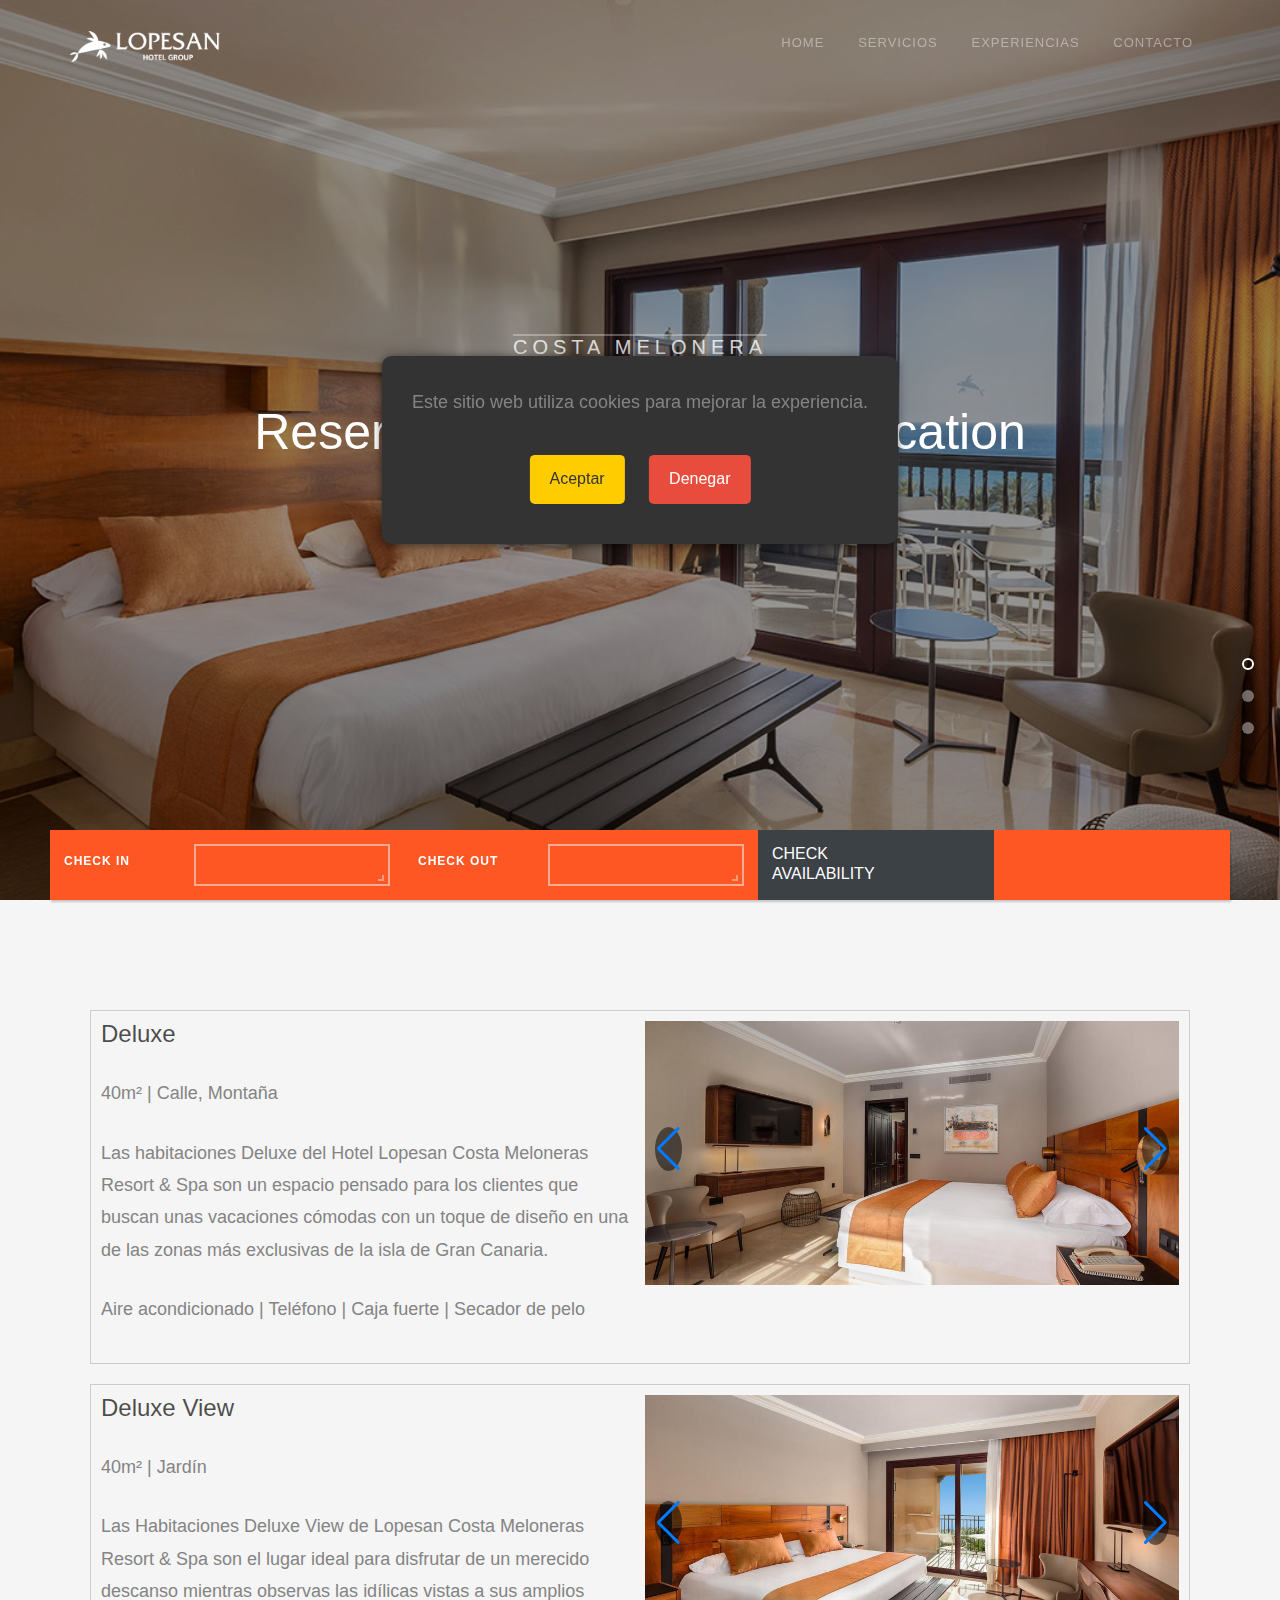
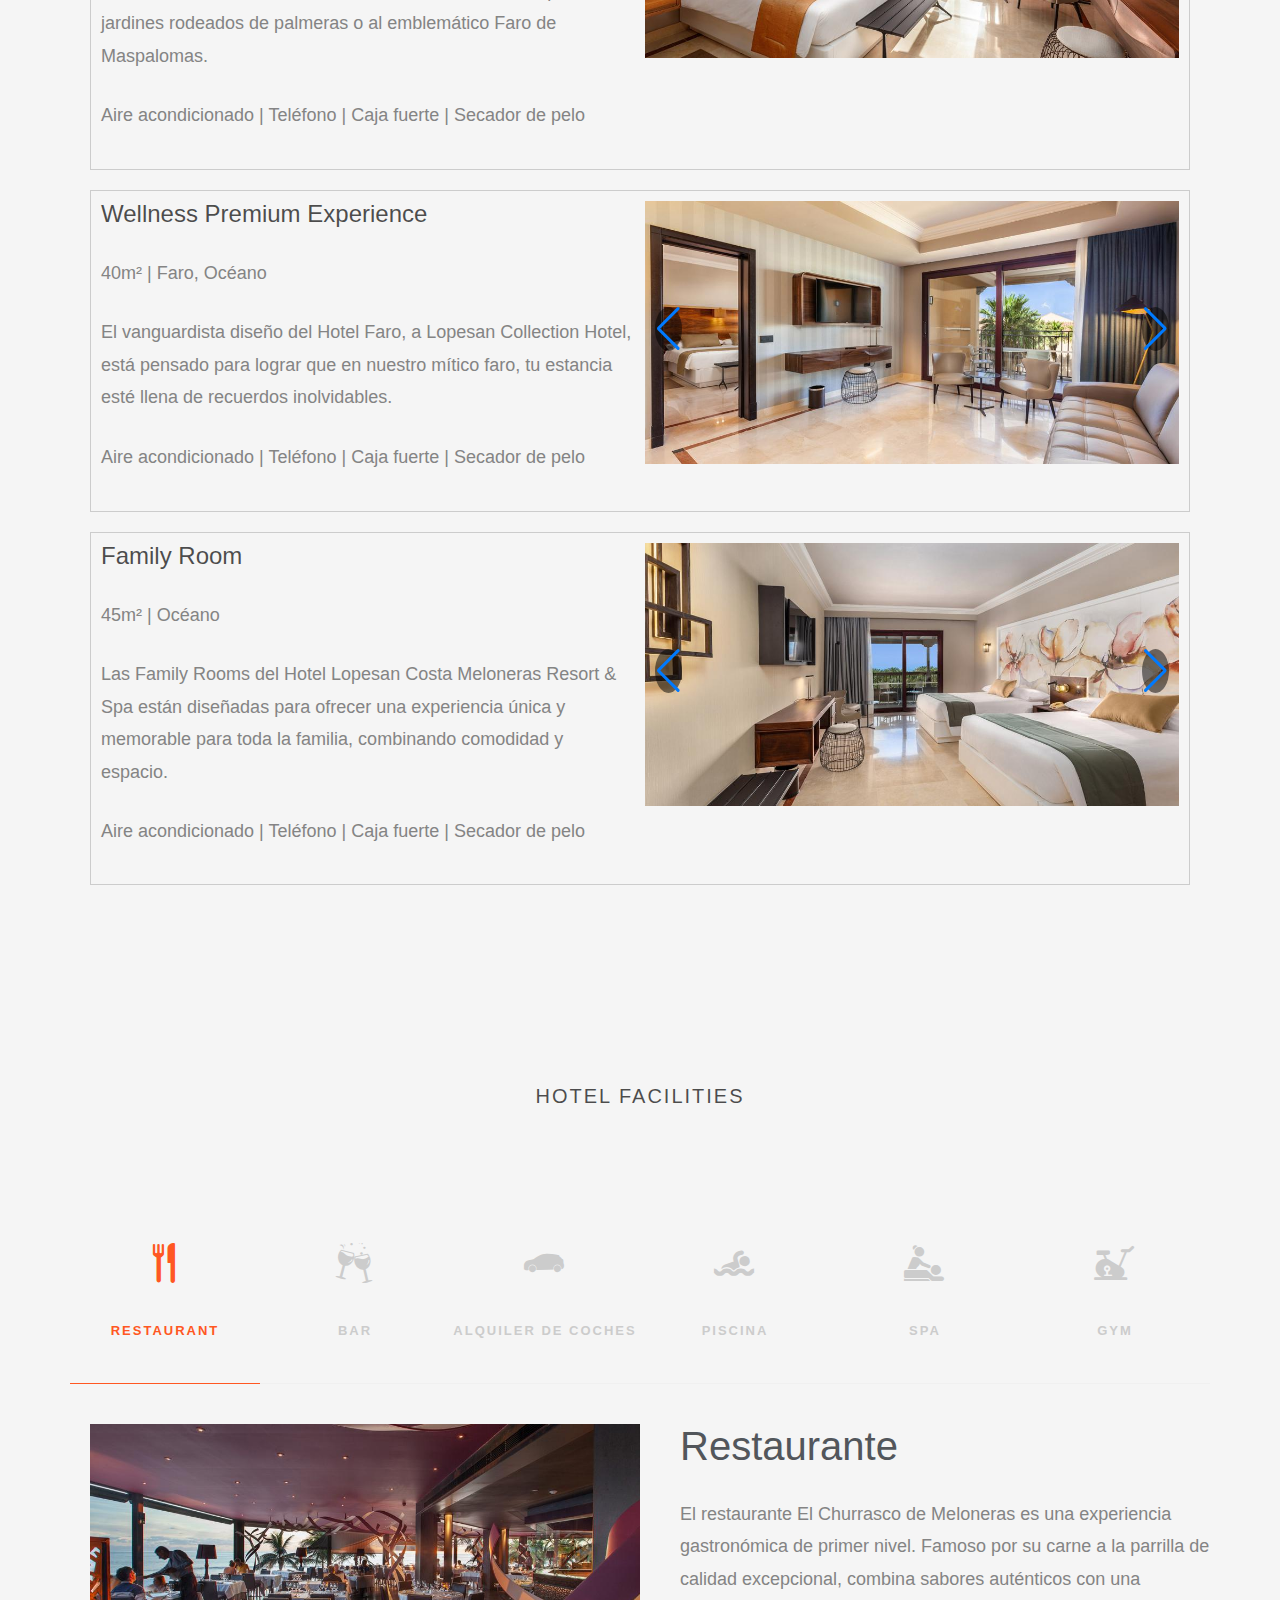
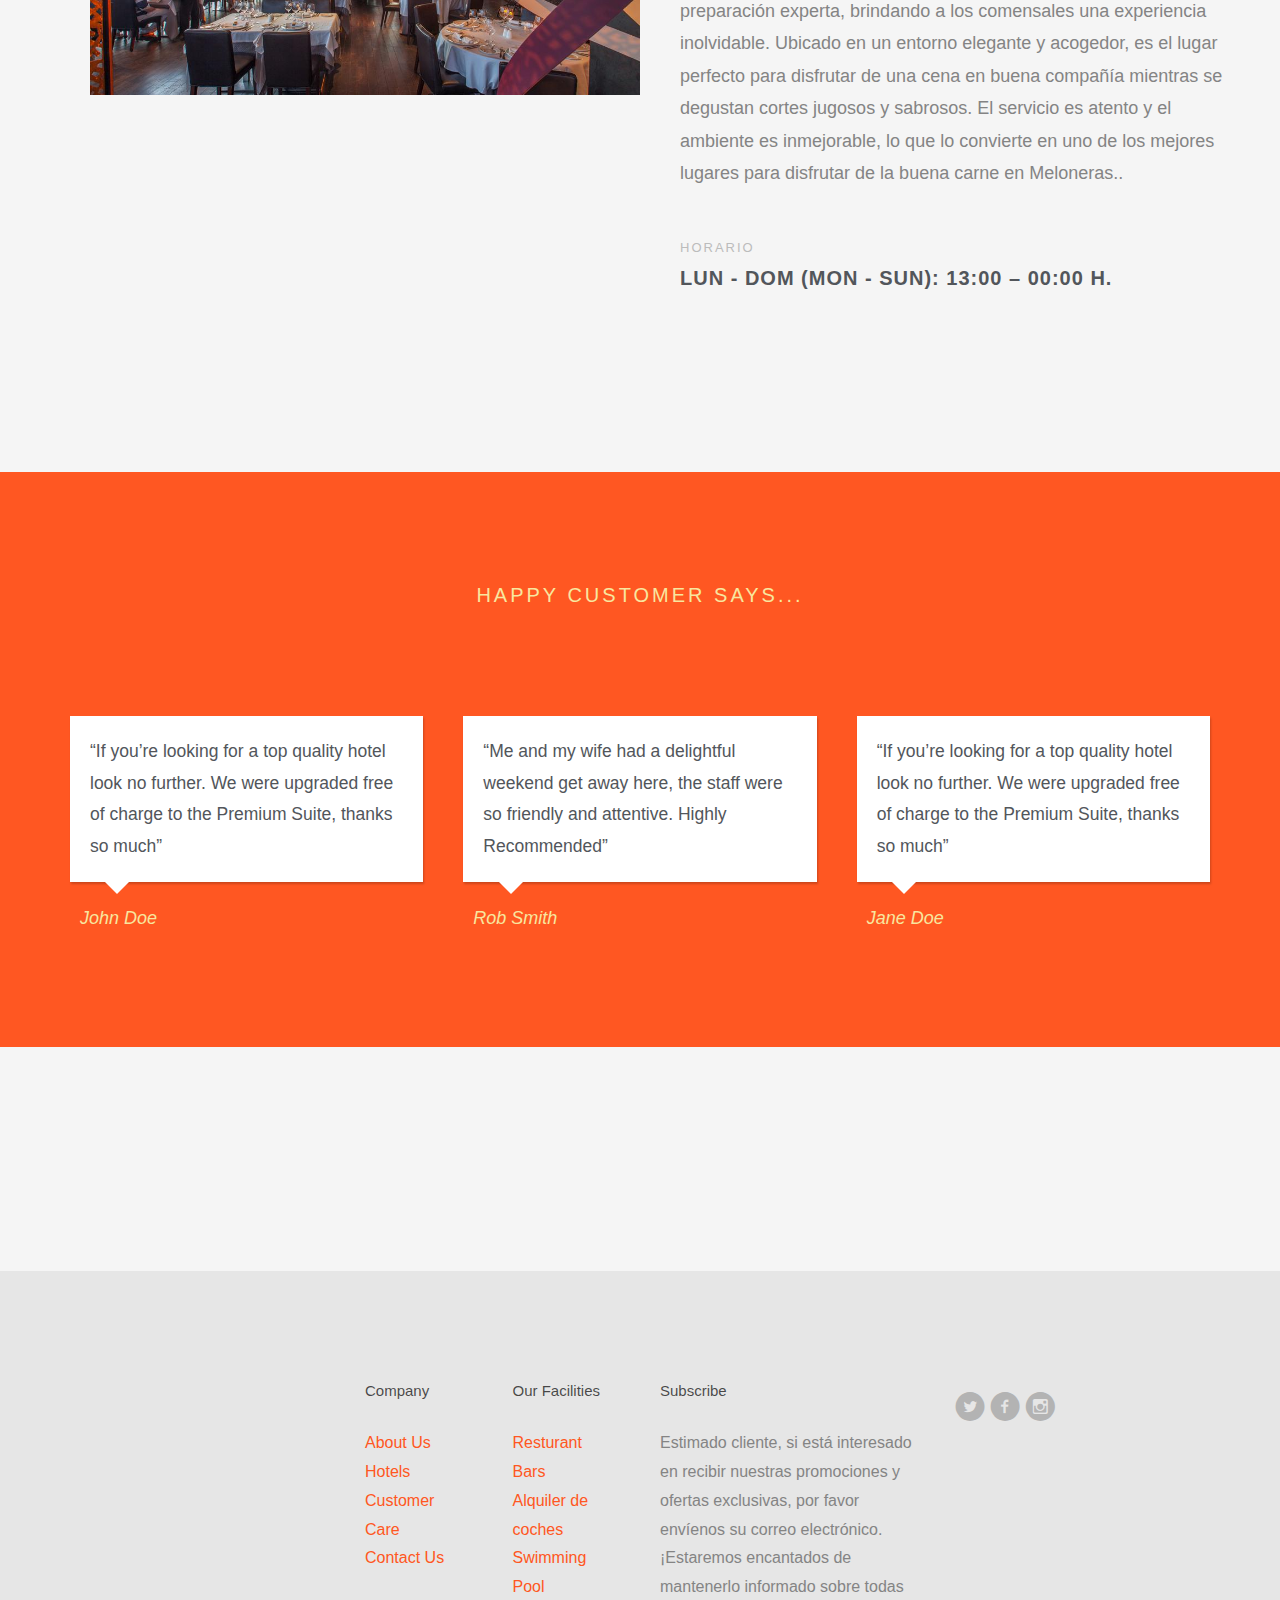
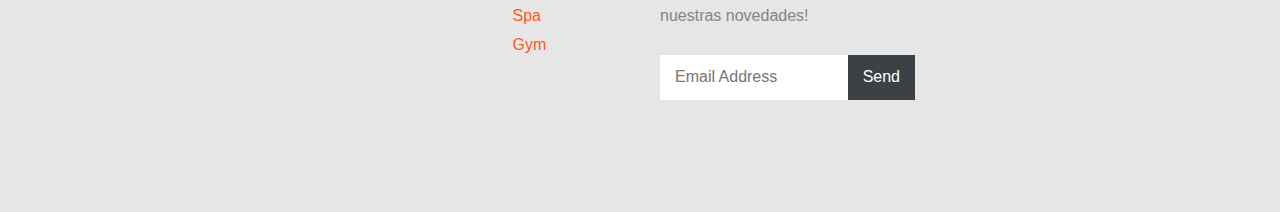
<file: index.html>
<!DOCTYPE html>
<!--[if lt IE 7]>      <html class="no-js lt-ie9 lt-ie8 lt-ie7"> <![endif]-->
<!--[if IE 7]>         <html class="no-js lt-ie9 lt-ie8"> <![endif]-->
<!--[if IE 8]>         <html class="no-js lt-ie9"> <![endif]-->
<!--[if gt IE 8]><!--> <html class="no-js"> <!--<![endif]-->
	<head>
	<meta charset="utf-8">
	<meta http-equiv="X-UA-Compatible" content="IE=edge">
	<title>Lopesan</title>
	<meta name="viewport" content="width=device-width, initial-scale=1">
	<meta name="description" content="Free HTML5 Template by FREEHTML5.CO" />
	<meta name="keywords" content="free html5, free template, free bootstrap, html5, css3, mobile first, responsive" />
	<meta name="author" content="FREEHTML5.CO" />

  <!-- 
	//////////////////////////////////////////////////////

	FREE HTML5 TEMPLATE 
	DESIGNED & DEVELOPED by FREEHTML5.CO
		
	Website: 		http://freehtml5.co/
	Email: 			info@freehtml5.co
	Twitter: 		http://twitter.com/fh5co
	Facebook: 		https://www.facebook.com/fh5co

	//////////////////////////////////////////////////////
	 -->

  	<!-- Facebook and Twitter integration -->
	<meta property="og:title" content=""/>
	<meta property="og:image" content=""/>
	<meta property="og:url" content=""/>
	<meta property="og:site_name" content=""/>
	<meta property="og:description" content=""/>
	<meta name="twitter:title" content="" />
	<meta name="twitter:image" content="" />
	<meta name="twitter:url" content="" />
	<meta name="twitter:card" content="" />

	<!-- Place favicon.ico and apple-touch-icon.png in the root directory -->
	<link rel="shortcut icon" href="favicon.ico">
	<!-- <link href='https://fonts.googleapis.com/css?family=Lato:400,100,100italic,300,300italic,400italic,700italic,900,700,900italic' rel='stylesheet' type='text/css'> -->

	<!-- Stylesheets -->
	<!-- Dropdown Menu -->
	<link rel="stylesheet" href="css/superfish.css">
	<!-- Owl Slider -->
	<!-- <link rel="stylesheet" href="css/owl.carousel.css"> -->
	<!-- <link rel="stylesheet" href="css/owl.theme.default.min.css"> -->
	<!-- Date Picker -->
	<link rel="stylesheet" href="css/bootstrap-datepicker.min.css">
	<!-- CS Select -->
	<link rel="stylesheet" href="css/cs-select.css">
	<link rel="stylesheet" href="css/cs-skin-border.css">

	<!-- Themify Icons -->
	<link rel="stylesheet" href="css/themify-icons.css">
	<!-- Flat Icon -->
	<link rel="stylesheet" href="css/flaticon.css">
	<!-- Icomoon -->
	<link rel="stylesheet" href="css/icomoon.css">
	<!-- Flexslider  -->
	<link rel="stylesheet" href="css/flexslider.css">
	
	<!-- Style -->
	<link rel="stylesheet" href="css/style.css">

	<!-- Modernizr JS -->
	<script src="js/modernizr-2.6.2.min.js"></script>
	<!-- FOR IE9 below -->
	<!--[if lt IE 9]>
	<script src="js/respond.min.js"></script>
	<![endif]-->

	<!-- Swiper CSS -->
	<link rel="stylesheet" href="https://unpkg.com/swiper/swiper-bundle.min.css" />

	<!-- Swiper JS -->
	<script src="https://unpkg.com/swiper/swiper-bundle.min.js"></script>

</head>
<body>
	<div id="cookie-popup">
        <p>Este sitio web utiliza cookies para mejorar la experiencia.</p>
        <button id="accept-cookies">Aceptar</button>
        <button id="deny-cookies">Denegar</button>
    </div>
	<div id="fh5co-wrapper">
	<div id="fh5co-page">
	<div id="fh5co-header">
		<header id="fh5co-header-section">
			<div class="container">
				<div class="nav-header">
					<a href="#" class="js-fh5co-nav-toggle fh5co-nav-toggle"><i></i></a>
					<h1 id="fh5co-logo"><a href="index.html"><img src="/images/logo.png" alt="Logo"></a></h1>
					<nav id="fh5co-menu-wrap" role="navigation">
						<ul class="sf-menu" id="fh5co-primary-menu">
							<li><a href="index.html">Home</a></li>
							<li><a href="servicios.html">Servicios</a></li>
							<li><a href="blog.html">Experiencias</a></li>
							<li><a href="contact.html">Contacto</a></li>
						</ul>
					</nav>
				</div>
			</div>
		</header>
		
	</div>
	<!-- end:fh5co-header -->
	<aside id="fh5co-hero" class="js-fullheight">
		<div class="flexslider js-fullheight">
			<ul class="slides">
		   	<li style="background-image: url(images/slider1.jpg);">
		   		<div class="overlay-gradient"></div>
		   		<div class="container">
		   			<div class="col-md-12 col-md-offset-0 text-center slider-text">
		   				<div class="slider-text-inner js-fullheight">
		   					<div class="desc">
		   						<p><span>Costa Melonera</span></p>
		   						<h2>Reserve Room for Family Vacation</h2>
		   					</div>
		   				</div>
		   			</div>
		   		</div>
		   	</li>
		   	<li style="background-image: url(images/slider2.jpg);">
		   		<div class="overlay-gradient"></div>
		   		<div class="container">
		   			<div class="col-md-12 col-md-offset-0 text-center slider-text">
		   				<div class="slider-text-inner js-fullheight">
		   					<div class="desc">
		   						<p><span>Costa Melonera</span></p>
		   						<h2>Make Your Vacation Comfortable</h2>
		   					</div>
		   				</div>
		   			</div>
		   		</div>
		   	</li>
		   	<li style="background-image: url(images/slider3.jpg);">
		   		<div class="overlay-gradient"></div>
		   		<div class="container">
		   			<div class="col-md-12 col-md-offset-0 text-center slider-text">
		   				<div class="slider-text-inner js-fullheight">
		   					<div class="desc">
		   						<p><span>Costa Melonera</span></p>
		   						<h2>A Best Place To Enjoy Your Life</h2>
		   					</div>
		   				</div>
		   			</div>
		   		</div>
		   	</li>
		   	
		  	</ul>
	  	</div>
	</aside>
	<div class="wrap">
		<div class="container">
			<div class="row">
				<div id="availability">
					<form action="#">

						<div class="a-col alternate">
							<div class="input-field">
								<label for="date-start">Check In</label>
								<input type="text" class="form-control" id="date-start" />
							</div>
						</div>
						<div class="a-col alternate">
							<div class="input-field">
								<label for="date-end">Check Out</label>
								<input type="text" class="form-control" id="date-end" />
							</div>
						</div>
						<div class="a-col action">
							<a href="#">
								<span>Check</span>
								Availability
							</a>
						</div>
					</form>
				</div>
			</div>
		</div>
	</div>
	
	<div id="fh5co-counter-section" class="fh5co-counters">
		<div class="container">
			<div class="room-section">
				<!-- Inicio de la habitación Deluxe -->
				<div class="room">
					<div class="room-info">
						<h3>Deluxe</h3>
						<p>40m² | Calle, Montaña</p>
						<p>Las habitaciones Deluxe del Hotel Lopesan Costa Meloneras Resort & Spa son un espacio pensado para los clientes que buscan unas vacaciones cómodas con un toque de diseño en una de las zonas más exclusivas de la isla de Gran Canaria.</p>
						<p>Aire acondicionado | Teléfono | Caja fuerte | Secador de pelo</p>
					</div>
					<div class="room-images">
						<div class="swiper-container">
							<div class="swiper-wrapper">
								<div class="swiper-slide"><img src="images/deluxe1.jpg" alt="Deluxe Room Image 1"></div>
								<div class="swiper-slide"><img src="images/deluxe2.jpg" alt="Deluxe Room Image 2"></div>
							</div>
							<div class="swiper-button-next"></div>
							<div class="swiper-button-prev"></div>
						</div>
					</div>
				</div>
				<!-- Fin de la habitación Deluxe -->
			
				<!-- Inicio de la habitación Deluxe View -->
				<div class="room">
					<div class="room-info">
						<h3>Deluxe View</h3>
						<p>40m² | Jardín</p>
						<p>Las Habitaciones Deluxe View de Lopesan Costa Meloneras Resort & Spa son el lugar ideal para disfrutar de un merecido descanso mientras observas las idílicas vistas a sus amplios jardines rodeados de palmeras o al emblemático Faro de Maspalomas.</p>
						<p>Aire acondicionado | Teléfono | Caja fuerte | Secador de pelo</p>
					</div>
					<div class="room-images">
						<div class="swiper-container">
							<div class="swiper-wrapper">
								<div class="swiper-slide"><img src="images/deluxeView1.jpg" alt="Deluxe View Image 1"></div>
								<div class="swiper-slide"><img src="images/deluxeView2.jpg" alt="Deluxe View Image 2"></div>
							</div>
							<div class="swiper-button-next"></div>
							<div class="swiper-button-prev"></div>
						</div>
					</div>
				</div>
				<!-- Fin de la habitación Deluxe View -->
			
				<!-- Inicio de la habitación Suite -->
				<div class="room">
					<div class="room-info">
						<h3>Wellness Premium Experience</h3>
						<p>40m² | Faro, Océano</p>
						<p>El vanguardista diseño del Hotel Faro, a Lopesan Collection Hotel, está pensado para lograr que en nuestro mítico faro, tu estancia esté llena de recuerdos inolvidables.</p>
						<p>Aire acondicionado | Teléfono | Caja fuerte | Secador de pelo</p>
					</div>
					<div class="room-images">
						<div class="swiper-container">
							<div class="swiper-wrapper">
								<div class="swiper-slide"><img src="images/suite1.jpg" alt="Wellness Premium Image 1"></div>
								<div class="swiper-slide"><img src="images/suite2.jpg" alt="Wellness Premium Image 2"></div>
							</div>
							<div class="swiper-button-next"></div>
							<div class="swiper-button-prev"></div>
						</div>
					</div>
				</div>
				<!-- Fin de la habitación Wellness Premium Experience -->
			
				<!-- Inicio de la habitación Family Room -->
				<div class="room">
					<div class="room-info">
						<h3>Family Room</h3>
						<p>45m² | Océano</p>
						<p>Las Family Rooms del Hotel Lopesan Costa Meloneras Resort & Spa están diseñadas para ofrecer una experiencia única y memorable para toda la familia, combinando comodidad y espacio.</p>
						<p>Aire acondicionado | Teléfono | Caja fuerte | Secador de pelo</p>
					</div>
					<div class="room-images">
						<div class="swiper-container">
							<div class="swiper-wrapper">
								<div class="swiper-slide"><img src="images/family1.jpg" alt="Family Room Image 1"></div>
								<div class="swiper-slide"><img src="images/family2.jpg" alt="Family Room Image 2"></div>
							</div>
							<div class="swiper-button-next"></div>
							<div class="swiper-button-prev"></div>
						</div>
					</div>
				</div>
				<!-- Fin de la habitación Family Room -->
			</div>										
		</div>
	</div>

	<div id="hotel-facilities">
		<div class="container">
			<div class="row">
				<div class="col-md-12">
					<div class="section-title text-center">
						<h2>Hotel Facilities</h2>
					</div>
				</div>
			</div>

			<div id="tabs">
				<nav class="tabs-nav">
					<a href="#" class="active" data-tab="tab1">
						<i class="flaticon-restaurant icon"></i>
						<span>Restaurant</span>
					</a>
					<a href="#" data-tab="tab2">
						<i class="flaticon-cup icon"></i>
						<span>Bar</span>
					</a>
					<a href="#" data-tab="tab3">
					
						<i class="flaticon-car icon"></i>
						<span>Alquiler de coches</span>
					</a>
					<a href="#" data-tab="tab4">
						
						<i class="flaticon-swimming icon"></i>
						<span>Piscina</span>
					</a>
					<a href="#" data-tab="tab5">
						
						<i class="flaticon-massage icon"></i>
						<span>Spa</span>
					</a>
					<a href="#" data-tab="tab6">
						
						<i class="flaticon-bicycle icon"></i>
						<span>Gym</span>
					</a>
				</nav>
				<div class="tab-content-container">
					<div class="tab-content active show" data-tab-content="tab1">
						<div class="container">
							<div class="row">
								<div class="col-md-6">
									<img src="images/restaurante.jpg" class="img-responsive" alt="Image">
								</div>
								<div class="col-md-6">
									<span class="super-heading-sm"></span>
									<h3 class="heading">Restaurante</h3>
									<p>
										El restaurante El Churrasco de Meloneras es una experiencia gastronómica de primer nivel. Famoso por su carne a la parrilla de calidad excepcional, combina sabores auténticos con una preparación experta, brindando a los comensales una experiencia inolvidable. Ubicado en un entorno elegante y acogedor, es el lugar perfecto para disfrutar de una cena en buena compañía mientras se degustan cortes jugosos y sabrosos. El servicio es atento y el ambiente es inmejorable, lo que lo convierte en uno de los mejores lugares para disfrutar de la buena carne en Meloneras..</p>
									<p class="service-hour">
										<span>Horario</span>
										<strong>Lun - Dom (Mon - Sun):  13:00 – 00:00 h.</strong>
									</p>
								</div>
							</div>
						</div>
					</div>
					<div class="tab-content" data-tab-content="tab2">
						<div class="container">
							<div class="row">
								<div class="col-md-6">
									<img src="images/bar.jpg" class="img-responsive" alt="Image">
								</div>
								<div class="col-md-6">
									<span class="super-heading-sm"></span>
									<h3 class="heading">Bar</h3>
									<p>El bar del Costa Meloneras en Gran Canaria es el lugar ideal para relajarse y disfrutar de un ambiente sofisticado junto al mar. Con una amplia selección de cócteles creativos y bebidas refrescantes, es perfecto para pasar una tarde tranquila o disfrutar de una noche animada. Su entorno elegante y las impresionantes vistas al océano hacen que cada visita sea especial. Además, el servicio es siempre impecable, lo que garantiza una experiencia inolvidable para todos los que buscan un rincón exclusivo en Meloneras.</p>
									<p class="service-hour">
										<span>Horario</span>
										<strong>7:30 AM - 8:00 PM</strong>
									</p>
								</div>
							</div>
						</div>
					</div>
					<div class="tab-content" data-tab-content="tab3">
						<div class="container">
							<div class="row">
								<div class="col-md-6">
									<img src="images/coche.jpg" class="img-responsive" alt="Image">
								</div>
								<div class="col-md-6">
									<span class="super-heading-sm"></span>
									<h3 class="heading">Alquiler de coches</h3>
									<p>El servicio de alquiler de coches del hotel Costa Meloneras en Gran Canaria ofrece una opción conveniente y de primera calidad para explorar la isla con total libertad. Con una amplia gama de vehículos modernos y bien mantenidos, los huéspedes pueden elegir el coche que mejor se ajuste a sus necesidades. El proceso de alquiler es rápido y sencillo, y el personal está siempre disponible para ofrecer recomendaciones sobre las mejores rutas y destinos. Este servicio hace que descubrir las maravillas de Gran Canaria sea más cómodo y agradable, garantizando una experiencia de viaje sin complicaciones.
									</p>
									</p>
								</div>
							</div>
						</div>
					</div>
					<div class="tab-content" data-tab-content="tab4">
						<div class="container">
							<div class="row">
								<div class="col-md-6">
									<img src="images/piscina.jpg" class="img-responsive" alt="Image">
								</div>
								<div class="col-md-6">
									<span class="super-heading-sm"></span>
									<h3 class="heading">Picina</h3>
									<p>La piscina del hotel Costa Meloneras es un auténtico oasis de relajación y lujo. Con su diseño infinito y vistas impresionantes al océano, ofrece a los huéspedes un lugar perfecto para desconectar y disfrutar del sol canario. Rodeada de jardines exuberantes y cómodas tumbonas, es ideal tanto para un baño refrescante como para pasar el día en un entorno tranquilo y elegante. La atención al detalle, el servicio atento y el ambiente relajado hacen de esta piscina un verdadero paraíso para quienes buscan descanso y confort en el corazón de Meloneras.</p>
									<p class="service-hour">
										<span>Horario</span>
										<strong>7:30 AM - 8:00 PM</strong>
									</p>
								</div>
							</div>
						</div>
					</div>
					<div class="tab-content" data-tab-content="tab5">
						<div class="container">
							<div class="row">
								<div class="col-md-6">
									<img src="images/Spa.jpg" class="img-responsive" alt="Image">
								</div>
								<div class="col-md-6">
									<span class="super-heading-sm"></span>
									<h3 class="heading">Spa</h3>
									<p>El spa del hotel Costa Meloneras es un santuario de bienestar y rejuvenecimiento. Ofrece una amplia gama de tratamientos diseñados para relajar cuerpo y mente, desde masajes terapéuticos hasta rituales de belleza exclusivos. Con instalaciones de primer nivel, como saunas, baños turcos y jacuzzis, los huéspedes pueden disfrutar de una experiencia completa de bienestar en un entorno sereno y sofisticado. El personal experto y profesional asegura que cada visita sea personalizada, dejando a los visitantes revitalizados y llenos de energía. Es el lugar perfecto para desconectar y recargar en un ambiente de pura tranquilidad.</p>
									<p class="service-hour">
										<span>Horario</span>
										<strong>De lunes a domingo de 10:00h a 19:00h</strong>
									</p>
								</div>
							</div>
						</div>
					</div>
					<div class="tab-content" data-tab-content="tab6">
						<div class="container">
							<div class="row">
								<div class="col-md-6">
									<img src="images/gym.jpg" class="img-responsive" alt="Image">
								</div>
								<div class="col-md-6">
									<span class="super-heading-sm"></span>
									<h3 class="heading">Gym</h3>
									<p>El gimnasio del hotel Costa Meloneras está equipado con tecnología de última generación, ofreciendo un espacio moderno y completo para mantenerse en forma durante la estancia. Con una variedad de máquinas cardiovasculares, pesas libres y áreas dedicadas para el entrenamiento funcional, el gimnasio está diseñado para satisfacer todo tipo de rutinas de ejercicio. Además, los huéspedes pueden disfrutar de clases guiadas por profesionales o entrenar a su propio ritmo, todo en un ambiente luminoso y cómodo. Es el lugar ideal para quienes buscan mantenerse activos mientras disfrutan de unas vacaciones en Gran Canaria.</p>
									<p class="service-hour">
										<span>Horario</span>
										<strong>7:30 AM - 7:30 PM</strong>
									</p>
								</div>
							</div>
						</div>
					</div>
				</div>
			</div>
		</div>
	</div>

	<div id="testimonial">
		<div class="container">
			<div class="row">
				<div class="col-md-12">
					<div class="section-title text-center">
						<h2>Happy Customer Says...</h2>
					</div>
				</div>
			</div>
			<div class="row">
				<div class="col-md-4">
					<div class="testimony">
						<blockquote>
							&ldquo;If you’re looking for a top quality hotel look no further. We were upgraded free of charge to the Premium Suite, thanks so much&rdquo;
						</blockquote>
						<p class="author"><cite>John Doe</cite></p>
					</div>
				</div>
				<div class="col-md-4">
					<div class="testimony">
						<blockquote>
							&ldquo;Me and my wife had a delightful weekend get away here, the staff were so friendly and attentive. Highly Recommended&rdquo;
						</blockquote>
						<p class="author"><cite>Rob Smith</cite></p>
					</div>
				</div>
				<div class="col-md-4">
					<div class="testimony">
						<blockquote>
							&ldquo;If you’re looking for a top quality hotel look no further. We were upgraded free of charge to the Premium Suite, thanks so much&rdquo;
						</blockquote>
						<p class="author"><cite>Jane Doe</cite></p>
					</div>
				</div>
			</div>
		</div>
	</div>


	<div id="fh5co-blog-section">
		<div class="container">
				<!-- Flexslider -->
		</div>
	</div>

	<footer id="footer" class="fh5co-bg-color">
		<div class="container">
			<div class="row">
				<div class="col-md-3">
				</div>
				<div class="col-md-6">
					<div class="row">
						<div class="col-md-3">
							<h3>Company</h3>
							<ul class="link">
								<li><a href="#">About Us</a></li>
								<li><a href="#">Hotels</a></li>
								<li><a href="#">Customer Care</a></li>
								<li><a href="#">Contact Us</a></li>
							</ul>
						</div>
						<div class="col-md-3">
							<h3>Our Facilities</h3>
							<ul class="link">
								<li><a href="#">Resturant</a></li>
								<li><a href="#">Bars</a></li>
								<li><a href="#">Alquiler de coches</a></li>
								<li><a href="#">Swimming Pool</a></li>
								<li><a href="#">Spa</a></li>
								<li><a href="#">Gym</a></li>
							</ul>
						</div>
						<div class="col-md-6">
							<h3>Subscribe</h3>
							<p>Estimado cliente, si está interesado en recibir nuestras promociones y ofertas exclusivas, por favor envíenos su correo electrónico. 
								¡Estaremos encantados de mantenerlo informado sobre todas nuestras novedades! </p>
							<form action="#" id="form-subscribe">
								<div class="form-field">
									<input type="email" placeholder="Email Address" id="email">
									<input type="submit" id="submit" value="Send">
								</div>
							</form>
						</div>
					</div>
				</div>
				<div class="col-md-3">
					<ul class="social-icons">
						<li>
							<a href="https://twitter.com/lopesan"><i class="icon-twitter-with-circle"></i></a>
							<a href="https://www.facebook.com/LopesanHotelGroup/"><i class="icon-facebook-with-circle"></i></a>
							<a href="https://www.instagram.com/lopesanhotelgroup/"><i class="icon-instagram-with-circle"></i></a>
						</li>
					</ul>
				</div>
			</div>
		</div>
	</footer>

	</div>
	<!-- END fh5co-page -->

	</div>
	<!-- END fh5co-wrapper -->
	
	<!-- Javascripts -->
	<script src="js/jquery-2.1.4.min.js"></script>
	<!-- Dropdown Menu -->
	<script src="js/hoverIntent.js"></script>
	<script src="js/superfish.js"></script>
	<!-- Bootstrap -->
	<script src="js/bootstrap.min.js"></script>
	<!-- Waypoints -->
	<script src="js/jquery.waypoints.min.js"></script>
	<!-- Counters -->
	<script src="js/jquery.countTo.js"></script>
	<!-- Stellar Parallax -->
	<script src="js/jquery.stellar.min.js"></script>
	<!-- Owl Slider -->
	<!-- // <script src="js/owl.carousel.min.js"></script> -->
	<!-- Date Picker -->
	<script src="js/bootstrap-datepicker.min.js"></script>
	<!-- CS Select -->
	<script src="js/classie.js"></script>
	<script src="js/selectFx.js"></script>
	<!-- Flexslider -->
	<script src="js/jquery.flexslider-min.js"></script>

	<script src="js/custom.js"></script>

</body>
</html>
</file>
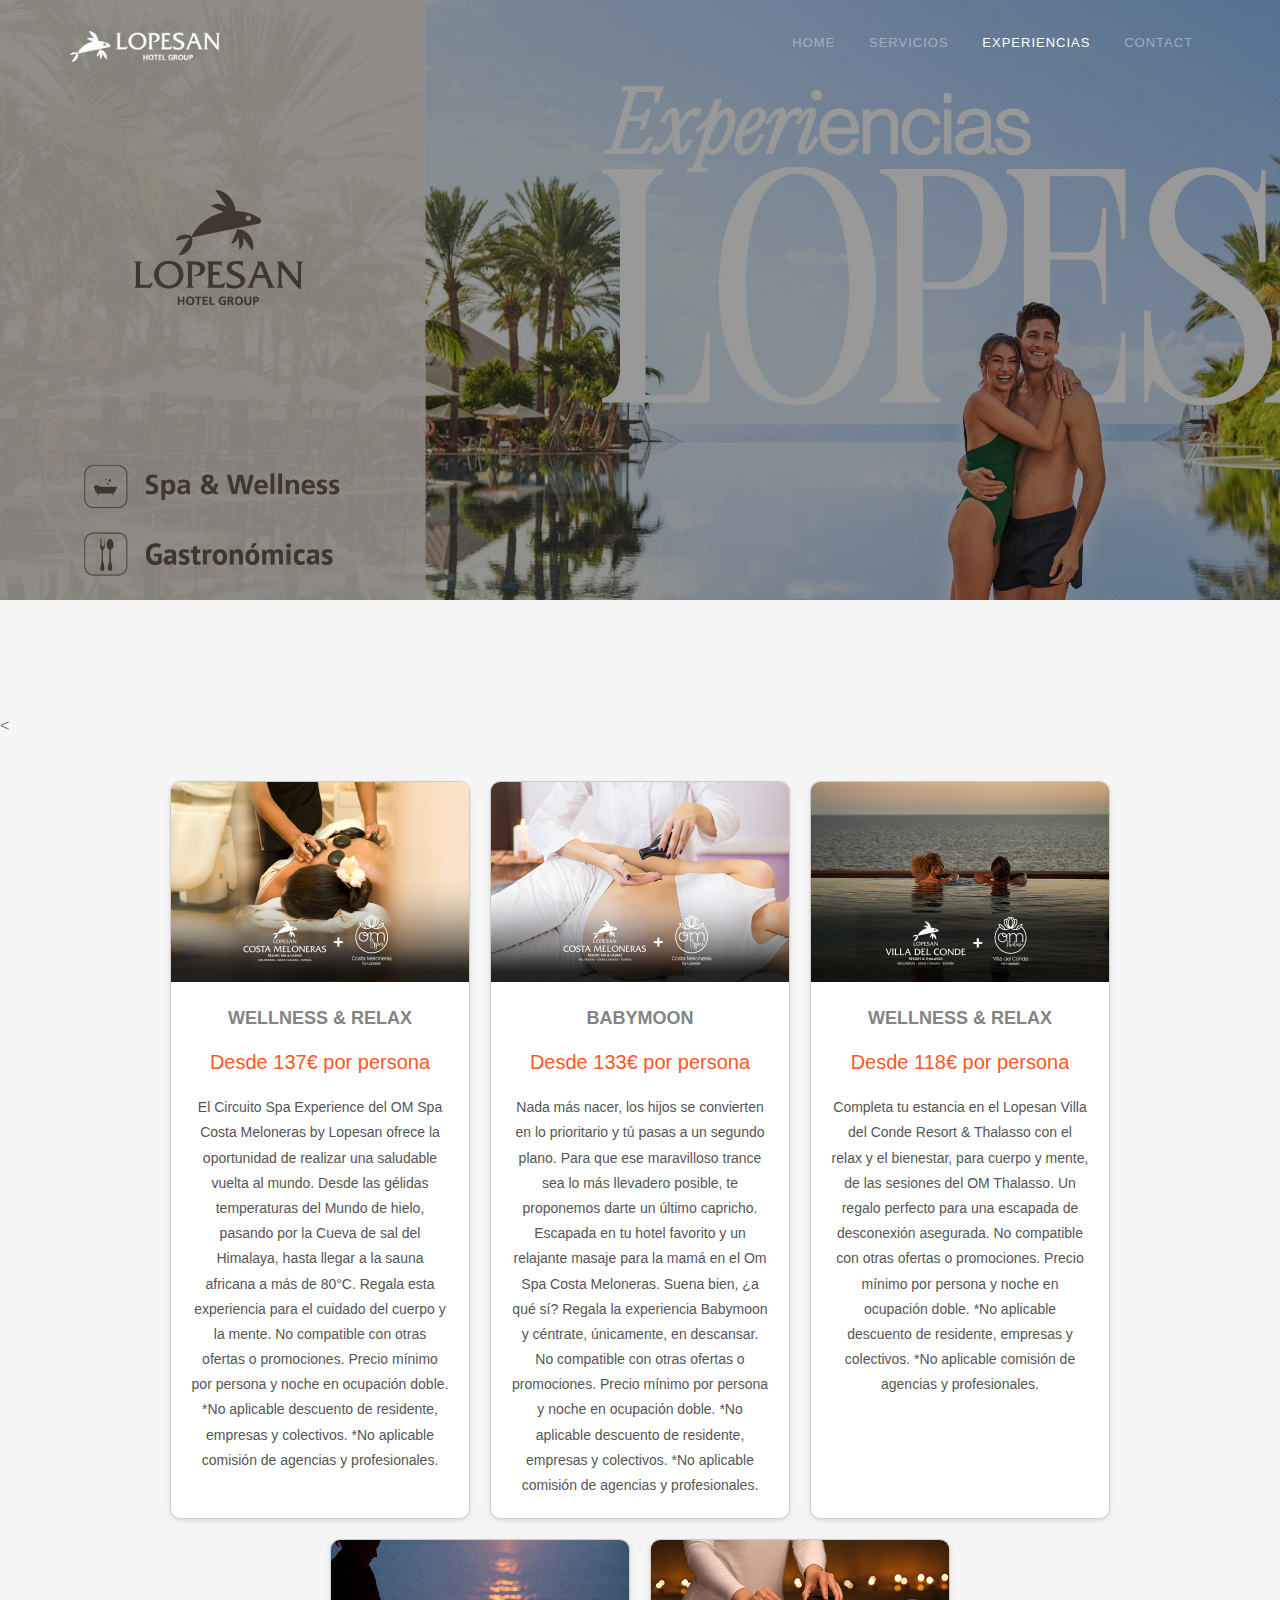
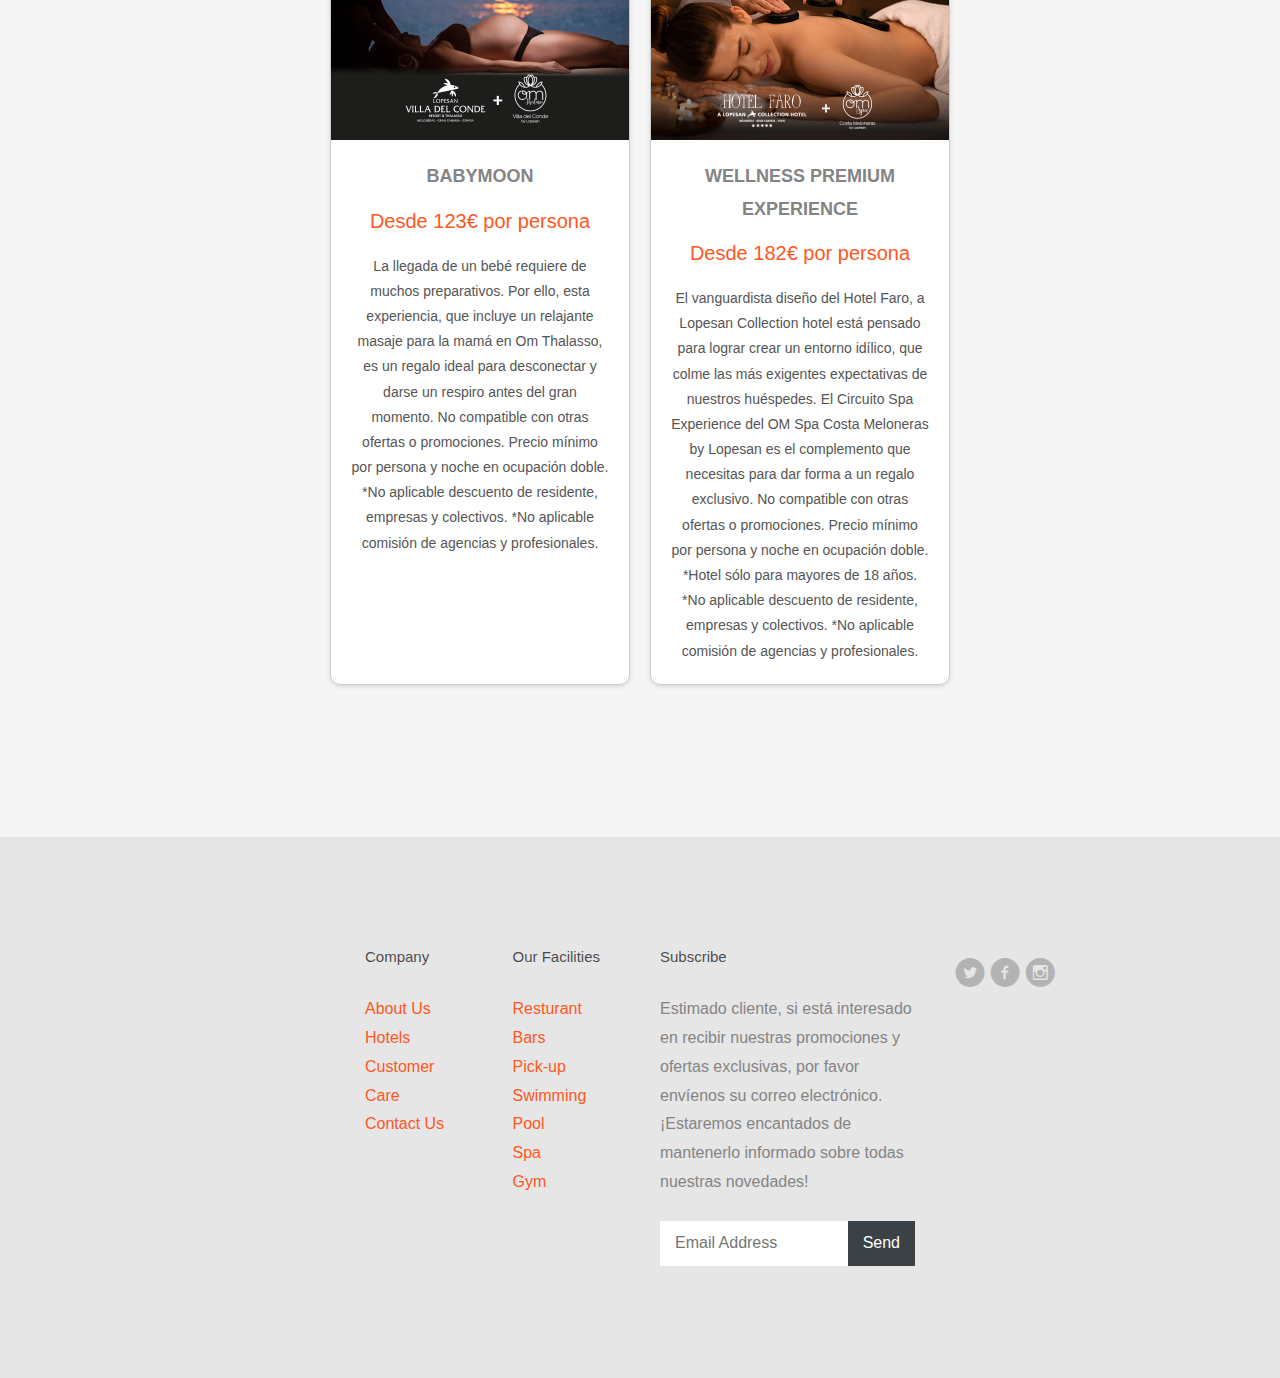
<file: blog.html>
<!DOCTYPE html>
<!--[if lt IE 7]>      <html class="no-js lt-ie9 lt-ie8 lt-ie7"> <![endif]-->
<!--[if IE 7]>         <html class="no-js lt-ie9 lt-ie8"> <![endif]-->
<!--[if IE 8]>         <html class="no-js lt-ie9"> <![endif]-->
<!--[if gt IE 8]><!--> <html class="no-js"> <!--<![endif]-->
	<head>
	<meta charset="utf-8">
	<meta http-equiv="X-UA-Compatible" content="IE=edge">
	<title>Luxe &mdash; 100% Free Fully Responsive HTML5 Template by FREEHTML5.co</title>
	<meta name="viewport" content="width=device-width, initial-scale=1">
	<meta name="description" content="Free HTML5 Template by FREEHTML5.CO" />
	<meta name="keywords" content="free html5, free template, free bootstrap, html5, css3, mobile first, responsive" />
	<meta name="author" content="FREEHTML5.CO" />

  <!-- 
	//////////////////////////////////////////////////////

	FREE HTML5 TEMPLATE 
	DESIGNED & DEVELOPED by FREEHTML5.CO
		
	Website: 		http://freehtml5.co/
	Email: 			info@freehtml5.co
	Twitter: 		http://twitter.com/fh5co
	Facebook: 		https://www.facebook.com/fh5co

	//////////////////////////////////////////////////////
	 -->

  	<!-- Facebook and Twitter integration -->
	<meta property="og:title" content=""/>
	<meta property="og:image" content=""/>
	<meta property="og:url" content=""/>
	<meta property="og:site_name" content=""/>
	<meta property="og:description" content=""/>
	<meta name="twitter:title" content="" />
	<meta name="twitter:image" content="" />
	<meta name="twitter:url" content="" />
	<meta name="twitter:card" content="" />

	<!-- Place favicon.ico and apple-touch-icon.png in the root directory -->
	<link rel="shortcut icon" href="favicon.ico">
	<!-- <link href='https://fonts.googleapis.com/css?family=Lato:400,100,100italic,300,300italic,400italic,700italic,900,700,900italic' rel='stylesheet' type='text/css'> -->

	<!-- Stylesheets -->
	<!-- Dropdown Menu -->
	<link rel="stylesheet" href="css/superfish.css">
	<!-- Owl Slider -->
	<!-- <link rel="stylesheet" href="css/owl.carousel.css"> -->
	<!-- <link rel="stylesheet" href="css/owl.theme.default.min.css"> -->
	<!-- Date Picker -->
	<link rel="stylesheet" href="css/bootstrap-datepicker.min.css">
	<!-- CS Select -->
	<link rel="stylesheet" href="css/cs-select.css">
	<link rel="stylesheet" href="css/cs-skin-border.css">

	<!-- Themify Icons -->
	<link rel="stylesheet" href="css/themify-icons.css">
	<!-- Flat Icon -->
	<link rel="stylesheet" href="css/flaticon.css">
	<!-- Icomoon -->
	<link rel="stylesheet" href="css/icomoon.css">
	<!-- Flexslider  -->
	<link rel="stylesheet" href="css/flexslider.css">
	
	<!-- Style -->
	<link rel="stylesheet" href="css/style.css">

	<!-- Modernizr JS -->
	<script src="js/modernizr-2.6.2.min.js"></script>
	<!-- FOR IE9 below -->
	<!--[if lt IE 9]>
	<script src="js/respond.min.js"></script>
	<![endif]-->

</head>
<body>
	<div id="fh5co-wrapper">
	<div id="fh5co-page">
	<div id="fh5co-header">
		<header id="fh5co-header-section">
			<div class="container">
				<div class="nav-header">
					<a href="#" class="js-fh5co-nav-toggle fh5co-nav-toggle"><i></i></a>
					<h1 id="fh5co-logo"><a href="index.html"><img src="/images/logo.png" alt="Logo"></a></h1>
					<nav id="fh5co-menu-wrap" role="navigation">
						<ul class="sf-menu" id="fh5co-primary-menu">
							<li><a href="index.html">Home</a></li>
							<li><a href="servicios.html">Servicios</a></li>
							<li><a class="active" href="blog.html">Experiencias</a></li>
							<li><a href="contact.html">Contact</a></li>
						</ul>
					</nav>
				</div>
			</div>
		</header>
		
	</div>
	<!-- end:fh5co-header -->
	<div class="fh5co-parallax" style="background-image: url(images/blog.jpg);" data-stellar-background-ratio="0.5">
		<div class="overlay"></div>
		<div class="container">
			<div class="row">
				<div class="col-md-12 col-md-offset-0 col-sm-12 col-sm-offset-0 col-xs-12 col-xs-offset-0 text-center fh5co-table">
				</div>
			</div>
		</div>
	</div>


	<div id="fh5co-blog-section">
		<<div class="container1">
			<div class="experience">
				<img src= "images/experiencia1.jpg" alt="Wellness & Relax">
				<div class="experience-content">
					<div class="experience-title">WELLNESS & RELAX</div>
					<div class="experience-price">Desde 137€ por persona</div>
					<div class="experience-description">El Circuito Spa Experience del OM Spa Costa Meloneras by Lopesan ofrece la oportunidad de realizar una saludable vuelta al mundo. Desde las gélidas temperaturas del Mundo de hielo, pasando por la Cueva de sal del Himalaya, hasta llegar a la sauna africana a más de 80°C. Regala esta experiencia para el cuidado del cuerpo y la mente. No compatible con otras ofertas o promociones. Precio mínimo por persona y noche en ocupación doble. *No aplicable descuento de residente, empresas y colectivos. *No aplicable comisión de agencias y profesionales.</div>
				</div>
			</div>
		
			<div class="experience">
				<img src="images/experiencia2.jpg" alt="Babymoon">
				<div class="experience-content">
					<div class="experience-title">BABYMOON</div>
					<div class="experience-price">Desde 133€ por persona</div>
					<div class="experience-description">Nada más nacer, los hijos se convierten en lo prioritario y tú pasas a un segundo plano. Para que ese maravilloso trance sea lo más llevadero posible, te proponemos darte un último capricho. Escapada en tu hotel favorito y un relajante masaje para la mamá en el Om Spa Costa Meloneras. Suena bien, ¿a qué sí? Regala la experiencia Babymoon y céntrate, únicamente, en descansar. No compatible con otras ofertas o promociones. Precio mínimo por persona y noche en ocupación doble. *No aplicable descuento de residente, empresas y colectivos. *No aplicable comisión de agencias y profesionales.</div>
				</div>
			</div>
		
			<div class="experience">
				<img src="images/experiencia3.jpg" alt="Wellness & Relax">
				<div class="experience-content">
					<div class="experience-title">WELLNESS & RELAX</div>
					<div class="experience-price">Desde 118€ por persona</div>
					<div class="experience-description">Completa tu estancia en el Lopesan Villa del Conde Resort & Thalasso con el relax y el bienestar, para cuerpo y mente, de las sesiones del OM Thalasso. Un regalo perfecto para una escapada de desconexión asegurada. No compatible con otras ofertas o promociones. Precio mínimo por persona y noche en ocupación doble. *No aplicable descuento de residente, empresas y colectivos. *No aplicable comisión de agencias y profesionales.</div>
				</div>
			</div>
		
			<div class="experience">
				<img src="images/experiencia4.jpg" alt="Babymoon Villa del Conde">
				<div class="experience-content">
					<div class="experience-title">BABYMOON</div>
					<div class="experience-price">Desde 123€ por persona</div>
					<div class="experience-description">La llegada de un bebé requiere de muchos preparativos. Por ello, esta experiencia, que incluye un relajante masaje para la mamá en Om Thalasso, es un regalo ideal para desconectar y darse un respiro antes del gran momento. No compatible con otras ofertas o promociones. Precio mínimo por persona y noche en ocupación doble. *No aplicable descuento de residente, empresas y colectivos. *No aplicable comisión de agencias y profesionales.</div>
				</div>
			</div>
		
			<div class="experience">
				<img src="images/experiencia5.jpg" alt="Wellness Premium Experience">
				<div class="experience-content">
					<div class="experience-title">WELLNESS PREMIUM EXPERIENCE</div>
					<div class="experience-price">Desde 182€ por persona</div>
					<div class="experience-description">El vanguardista diseño del Hotel Faro, a Lopesan Collection hotel está pensado para lograr crear un entorno idílico, que colme las más exigentes expectativas de nuestros huéspedes. El Circuito Spa Experience del OM Spa Costa Meloneras by Lopesan es el complemento que necesitas para dar forma a un regalo exclusivo. No compatible con otras ofertas o promociones. Precio mínimo por persona y noche en ocupación doble. *Hotel sólo para mayores de 18 años. *No aplicable descuento de residente, empresas y colectivos. *No aplicable comisión de agencias y profesionales.</div>
				</div>
			</div>
		</div>
	</div>

	<footer id="footer" class="fh5co-bg-color">
		<div class="container">
			<div class="row">
				<div class="col-md-3">
				</div>
				<div class="col-md-6">
					<div class="row">
						<div class="col-md-3">
							<h3>Company</h3>
							<ul class="link">
								<li><a href="#">About Us</a></li>
								<li><a href="#">Hotels</a></li>
								<li><a href="#">Customer Care</a></li>
								<li><a href="#">Contact Us</a></li>
							</ul>
						</div>
						<div class="col-md-3">
							<h3>Our Facilities</h3>
							<ul class="link">
								<li><a href="#">Resturant</a></li>
								<li><a href="#">Bars</a></li>
								<li><a href="#">Pick-up</a></li>
								<li><a href="#">Swimming Pool</a></li>
								<li><a href="#">Spa</a></li>
								<li><a href="#">Gym</a></li>
							</ul>
						</div>
						<div class="col-md-6">
							<h3>Subscribe</h3>
							<p>Estimado cliente, si está interesado en recibir nuestras promociones y ofertas exclusivas, por favor envíenos su correo electrónico. 
								¡Estaremos encantados de mantenerlo informado sobre todas nuestras novedades! </p>
							<form action="#" id="form-subscribe">
								<div class="form-field">
									<input type="email" placeholder="Email Address" id="email">
									<input type="submit" id="submit" value="Send">
								</div>
							</form>
						</div>
					</div>
				</div>
				<div class="col-md-3">
					<ul class="social-icons">
						<li>
							<a href="https://twitter.com/lopesan"><i class="icon-twitter-with-circle"></i></a>
							<a href="https://www.facebook.com/LopesanHotelGroup/"><i class="icon-facebook-with-circle"></i></a>
							<a href="https://www.instagram.com/lopesanhotelgroup/"><i class="icon-instagram-with-circle"></i></a>
						</li>
					</ul>
				</div>
			</div>
		</div>
	</footer>

	</div>
	<!-- END fh5co-page -->

	</div>
	<!-- END fh5co-wrapper -->
	
	<!-- Javascripts -->
	<script src="js/jquery-2.1.4.min.js"></script>
	<!-- Dropdown Menu -->
	<script src="js/hoverIntent.js"></script>
	<script src="js/superfish.js"></script>
	<!-- Bootstrap -->
	<script src="js/bootstrap.min.js"></script>
	<!-- Waypoints -->
	<script src="js/jquery.waypoints.min.js"></script>
	<!-- Counters -->
	<script src="js/jquery.countTo.js"></script>
	<!-- Stellar Parallax -->
	<script src="js/jquery.stellar.min.js"></script>
	<!-- Owl Slider -->
	<!-- // <script src="js/owl.carousel.min.js"></script> -->
	<!-- Date Picker -->
	<script src="js/bootstrap-datepicker.min.js"></script>
	<!-- CS Select -->
	<script src="js/classie.js"></script>
	<script src="js/selectFx.js"></script>
	<!-- Flexslider -->
	<script src="js/jquery.flexslider-min.js"></script>

	<script src="js/custom.js"></script>

</body>
</html>
</file>
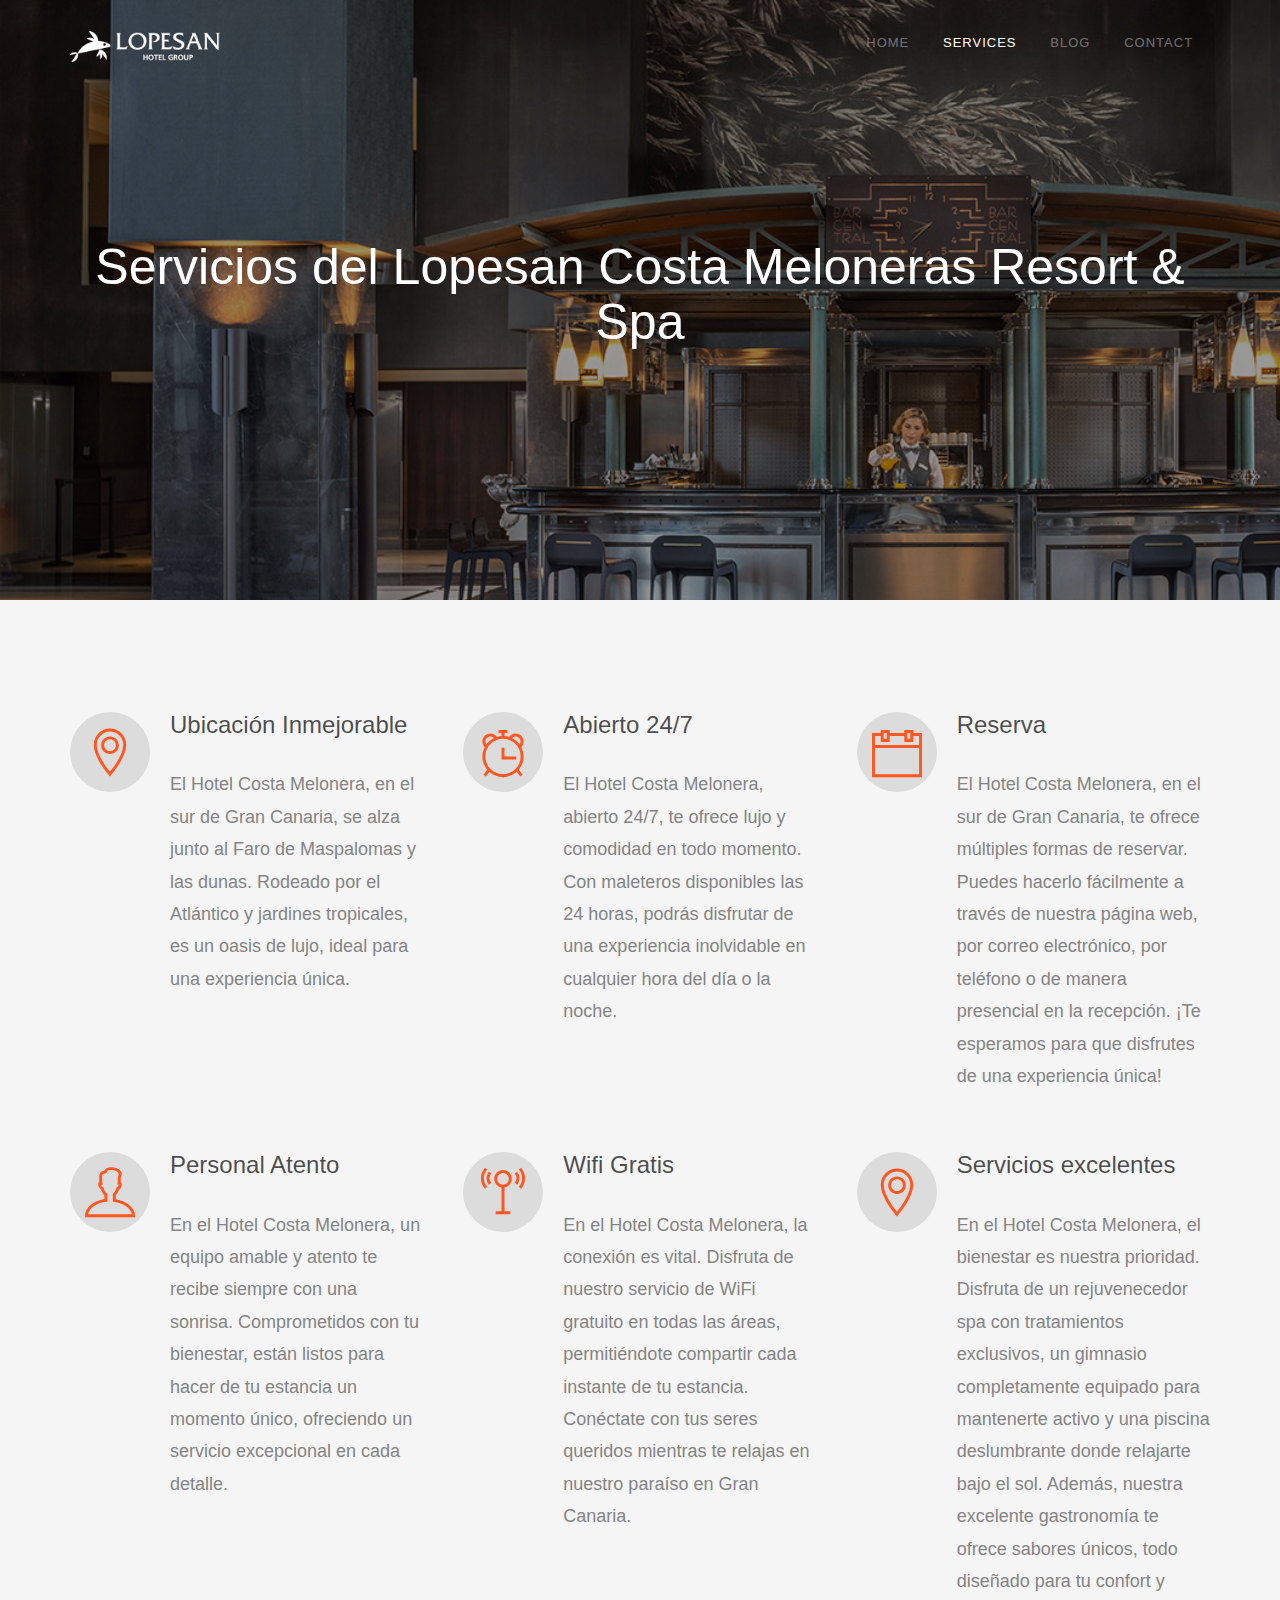
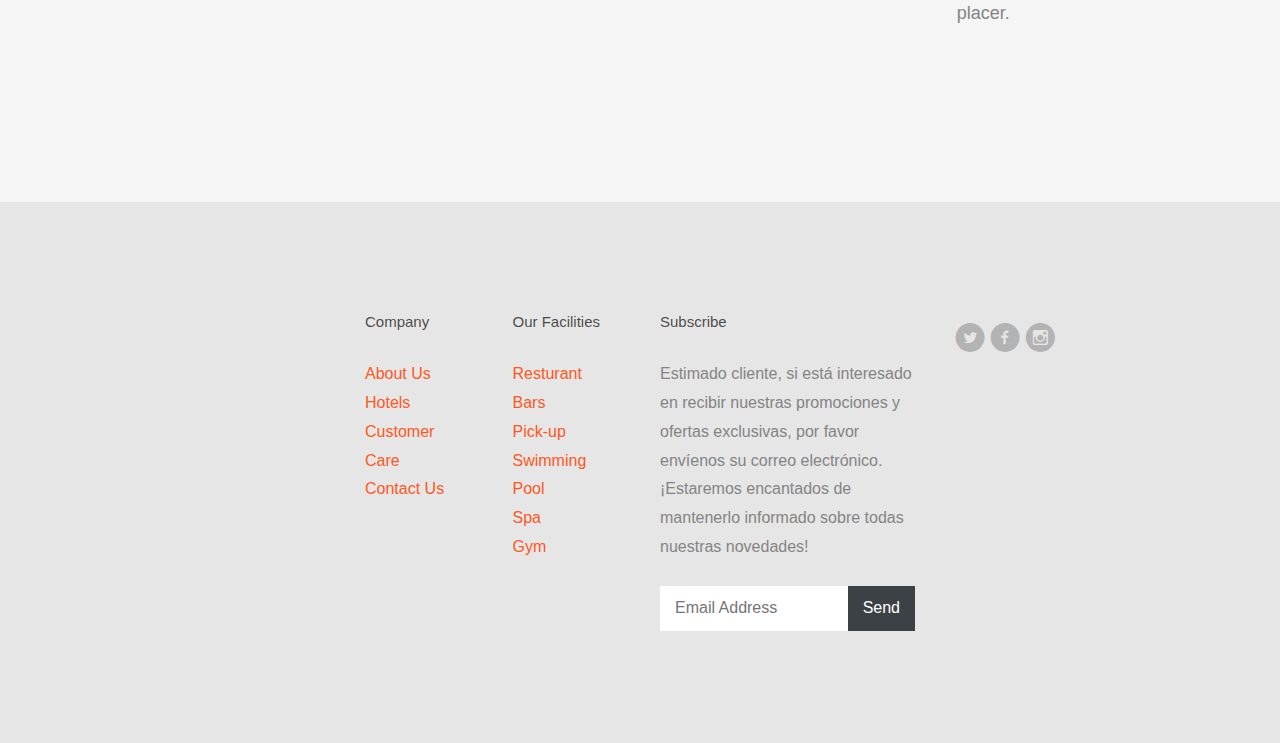
<file: services.html>
<!DOCTYPE html>
<!--[if lt IE 7]>      <html class="no-js lt-ie9 lt-ie8 lt-ie7"> <![endif]-->
<!--[if IE 7]>         <html class="no-js lt-ie9 lt-ie8"> <![endif]-->
<!--[if IE 8]>         <html class="no-js lt-ie9"> <![endif]-->
<!--[if gt IE 8]><!--> <html class="no-js"> <!--<![endif]-->
	<head>
	<meta charset="utf-8">
	<meta http-equiv="X-UA-Compatible" content="IE=edge">
	<title>Luxe &mdash; 100% Free Fully Responsive HTML5 Template by FREEHTML5.co</title>
	<meta name="viewport" content="width=device-width, initial-scale=1">
	<meta name="description" content="Free HTML5 Template by FREEHTML5.CO" />
	<meta name="keywords" content="free html5, free template, free bootstrap, html5, css3, mobile first, responsive" />
	<meta name="author" content="FREEHTML5.CO" />

  <!-- 
	//////////////////////////////////////////////////////

	FREE HTML5 TEMPLATE 
	DESIGNED & DEVELOPED by FREEHTML5.CO
		
	Website: 		http://freehtml5.co/
	Email: 			info@freehtml5.co
	Twitter: 		http://twitter.com/fh5co
	Facebook: 		https://www.facebook.com/fh5co

	//////////////////////////////////////////////////////
	 -->

  	<!-- Facebook and Twitter integration -->
	<meta property="og:title" content=""/>
	<meta property="og:image" content=""/>
	<meta property="og:url" content=""/>
	<meta property="og:site_name" content=""/>
	<meta property="og:description" content=""/>
	<meta name="twitter:title" content="" />
	<meta name="twitter:image" content="" />
	<meta name="twitter:url" content="" />
	<meta name="twitter:card" content="" />

	<!-- Place favicon.ico and apple-touch-icon.png in the root directory -->
	<link rel="shortcut icon" href="favicon.ico">
	<!-- <link href='https://fonts.googleapis.com/css?family=Lato:400,100,100italic,300,300italic,400italic,700italic,900,700,900italic' rel='stylesheet' type='text/css'> -->

	<!-- Stylesheets -->
	<!-- Dropdown Menu -->
	<link rel="stylesheet" href="css/superfish.css">
	<!-- Owl Slider -->
	<!-- <link rel="stylesheet" href="css/owl.carousel.css"> -->
	<!-- <link rel="stylesheet" href="css/owl.theme.default.min.css"> -->
	<!-- Date Picker -->
	<link rel="stylesheet" href="css/bootstrap-datepicker.min.css">
	<!-- CS Select -->
	<link rel="stylesheet" href="css/cs-select.css">
	<link rel="stylesheet" href="css/cs-skin-border.css">

	<!-- Themify Icons -->
	<link rel="stylesheet" href="css/themify-icons.css">
	<!-- Flat Icon -->
	<link rel="stylesheet" href="css/flaticon.css">
	<!-- Icomoon -->
	<link rel="stylesheet" href="css/icomoon.css">
	<!-- Flexslider  -->
	<link rel="stylesheet" href="css/flexslider.css">
	
	<!-- Style -->
	<link rel="stylesheet" href="css/style.css">

	<!-- Modernizr JS -->
	<script src="js/modernizr-2.6.2.min.js"></script>
	<!-- FOR IE9 below -->
	<!--[if lt IE 9]>
	<script src="js/respond.min.js"></script>
	<![endif]-->

</head>
<body>
	<div id="fh5co-wrapper">
	<div id="fh5co-page">
	<div id="fh5co-header">
		<header id="fh5co-header-section">
			<div class="container">
				<div class="nav-header">
					<a href="#" class="js-fh5co-nav-toggle fh5co-nav-toggle"><i></i></a>
					<h1 id="fh5co-logo"><a href="index.html"><img src="/images/logo.png" alt="Logo"></a></h1>
					<nav id="fh5co-menu-wrap" role="navigation">
						<ul class="sf-menu" id="fh5co-primary-menu">
							<li><a href="index.html">Home</a></li>
							<li><a class="active" href="services.html">Services</a></li>
							<li><a href="blog.html">Blog</a></li>
							<li><a href="contact.html">Contact</a></li>
						</ul>
					</nav>
				</div>
			</div>
		</header>
		
	</div>
	<!-- end:fh5co-header -->
	<div class="fh5co-parallax" style="background-image: url(images/servicios.jpg);" data-stellar-background-ratio="0.5">
		<div class="overlay"></div>
		<div class="container">
			<div class="row">
				<div class="col-md-12 col-md-offset-0 col-sm-12 col-sm-offset-0 col-xs-12 col-xs-offset-0 text-center fh5co-table">
					<div class="fh5co-intro fh5co-table-cell">
						<h1 class="text-center">Servicios del Lopesan Costa Meloneras Resort & Spa</h1>
					</div>
				</div>
			</div>
		</div>
	</div>


	<div id="fh5co-services-section">
		<div class="container">
			<div class="row">
				<div class="col-md-4">
					<div class="services">
						<span><i class="ti-location-pin"></i></span>
						<div class="desc">
							<h3>Ubicación Inmejorable</h3>
							<p>El Hotel Costa Melonera, en el sur de Gran Canaria, se alza junto al Faro de Maspalomas y las dunas. Rodeado por el Atlántico y jardines tropicales, es un oasis de lujo, ideal para una experiencia única.            </p>
						</div>
					</div>
				</div>
				<div class="col-md-4">
					<div class="services">
						<span><i class="ti-alarm-clock"></i></span>
						<div class="desc">
							<h3>Abierto 24/7</h3>
							<p>El Hotel Costa Melonera, abierto 24/7, te ofrece lujo y comodidad en todo momento. Con maleteros disponibles las 24 horas, podrás disfrutar de una experiencia inolvidable en cualquier hora del día o la noche.       </p>
						</div>
					</div>
				</div>
				<div class="col-md-4">
					<div class="services">
						<span><i class="ti-calendar"></i></span>
						<div class="desc">
							<h3>Reserva</h3>
							<p>
								El Hotel Costa Melonera, en el sur de Gran Canaria, te ofrece múltiples formas de reservar. Puedes hacerlo fácilmente a través de nuestra página web, por correo electrónico, por teléfono o de manera presencial en la recepción. 
								¡Te esperamos para que disfrutes de una experiencia única!																																							  </p>
						</div>
					</div>
				</div>
				<div class="col-md-4">
					<div class="services">
						<span><i class="ti-user"></i></span>
						<div class="desc">
							<h3>Personal Atento</h3>
							<p>En el Hotel Costa Melonera, un equipo amable y atento te recibe siempre con una sonrisa. Comprometidos con tu bienestar, están listos para hacer de tu estancia un momento único, ofreciendo un servicio excepcional en cada detalle.</p>
						</div>
					</div>
				</div>
				<div class="col-md-4">
					<div class="services">
						<span><i class="ti-signal"></i></span>
						<div class="desc">
							<h3>Wifi Gratis</h3>
							<p>En el Hotel Costa Melonera, la conexión es vital. Disfruta de nuestro servicio de WiFi gratuito en todas las áreas, permitiéndote compartir cada instante de tu estancia. Conéctate con tus seres queridos mientras te relajas en nuestro paraíso en Gran Canaria.</p>
						</div>
					</div>
				</div>
				<div class="col-md-4">
					<div class="services">
						<span><i class="ti-location-pin"></i></span>
						<div class="desc">
							<h3>Servicios excelentes</h3>
							<p>En el Hotel Costa Melonera, el bienestar es nuestra prioridad. Disfruta de un rejuvenecedor spa con tratamientos exclusivos, un gimnasio completamente equipado para mantenerte activo y una piscina deslumbrante donde relajarte bajo el sol. Además, nuestra excelente gastronomía te ofrece sabores únicos, todo diseñado para tu confort y placer.</p>
						</div>
					</div>
				</div>
			</div>
		</div>
	</div>

	<footer id="footer" class="fh5co-bg-color">
		<div class="container">
			<div class="row">
				<div class="col-md-3">
				</div>
				<div class="col-md-6">
					<div class="row">
						<div class="col-md-3">
							<h3>Company</h3>
							<ul class="link">
								<li><a href="#">About Us</a></li>
								<li><a href="#">Hotels</a></li>
								<li><a href="#">Customer Care</a></li>
								<li><a href="#">Contact Us</a></li>
							</ul>
						</div>
						<div class="col-md-3">
							<h3>Our Facilities</h3>
							<ul class="link">
								<li><a href="#">Resturant</a></li>
								<li><a href="#">Bars</a></li>
								<li><a href="#">Pick-up</a></li>
								<li><a href="#">Swimming Pool</a></li>
								<li><a href="#">Spa</a></li>
								<li><a href="#">Gym</a></li>
							</ul>
						</div>
						<div class="col-md-6">
							<h3>Subscribe</h3>
							<p>Estimado cliente, si está interesado en recibir nuestras promociones y ofertas exclusivas, por favor envíenos su correo electrónico. 
								¡Estaremos encantados de mantenerlo informado sobre todas nuestras novedades! </p>
							<form action="#" id="form-subscribe">
								<div class="form-field">
									<input type="email" placeholder="Email Address" id="email">
									<input type="submit" id="submit" value="Send">
								</div>
							</form>
						</div>
					</div>
				</div>
				<div class="col-md-3">
					<ul class="social-icons">
						<li>
							<a href="#"><i class="icon-twitter-with-circle"></i></a>
							<a href="#"><i class="icon-facebook-with-circle"></i></a>
							<a href="#"><i class="icon-instagram-with-circle"></i></a>
						</li>
					</ul>
				</div>
			</div>
		</div>
	</footer>

	</div>
	<!-- END fh5co-page -->

	</div>
	<!-- END fh5co-wrapper -->
	
	<!-- Javascripts -->
	<script src="js/jquery-2.1.4.min.js"></script>
	<!-- Dropdown Menu -->
	<script src="js/hoverIntent.js"></script>
	<script src="js/superfish.js"></script>
	<!-- Bootstrap -->
	<script src="js/bootstrap.min.js"></script>
	<!-- Waypoints -->
	<script src="js/jquery.waypoints.min.js"></script>
	<!-- Counters -->
	<script src="js/jquery.countTo.js"></script>
	<!-- Stellar Parallax -->
	<script src="js/jquery.stellar.min.js"></script>
	<!-- Owl Slider -->
	<!-- // <script src="js/owl.carousel.min.js"></script> -->
	<!-- Date Picker -->
	<script src="js/bootstrap-datepicker.min.js"></script>
	<!-- CS Select -->
	<script src="js/classie.js"></script>
	<script src="js/selectFx.js"></script>
	<!-- Flexslider -->
	<script src="js/jquery.flexslider-min.js"></script>

	<script src="js/custom.js"></script>

</body>
</html>
</file>
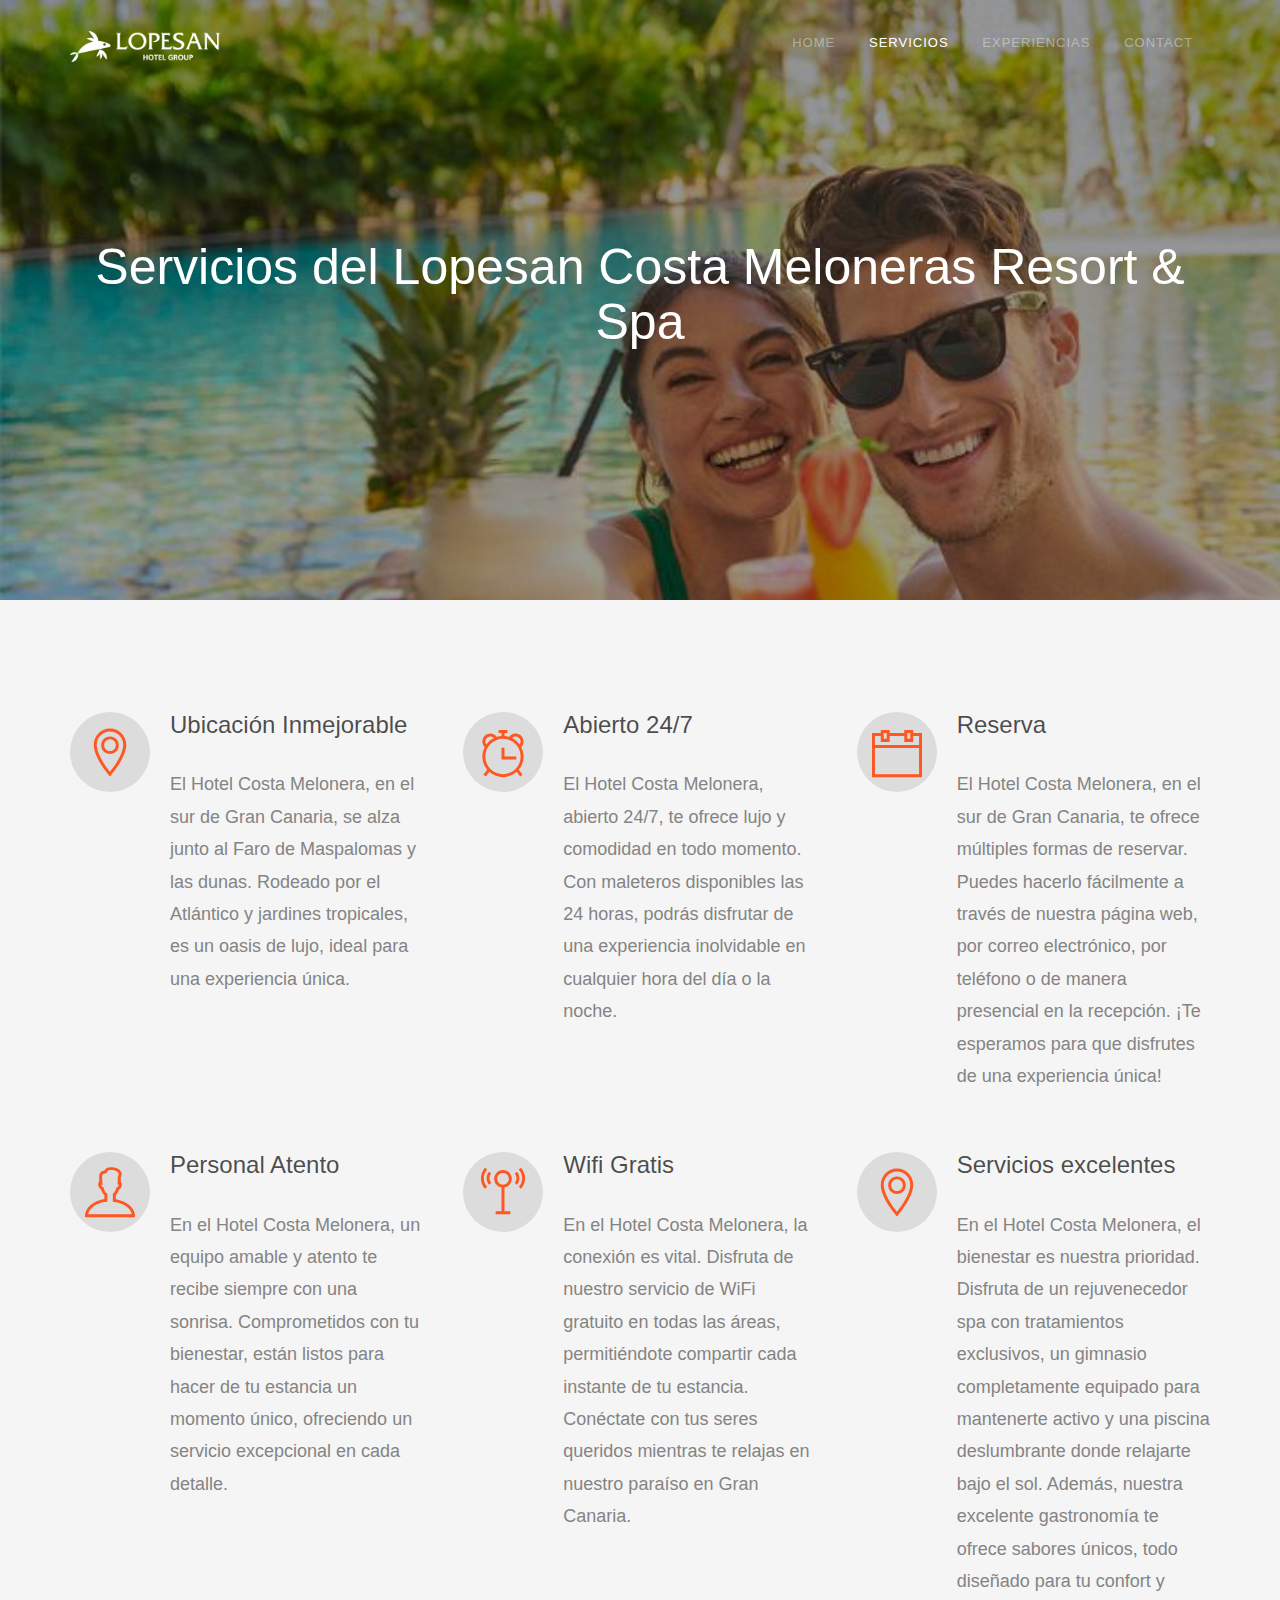
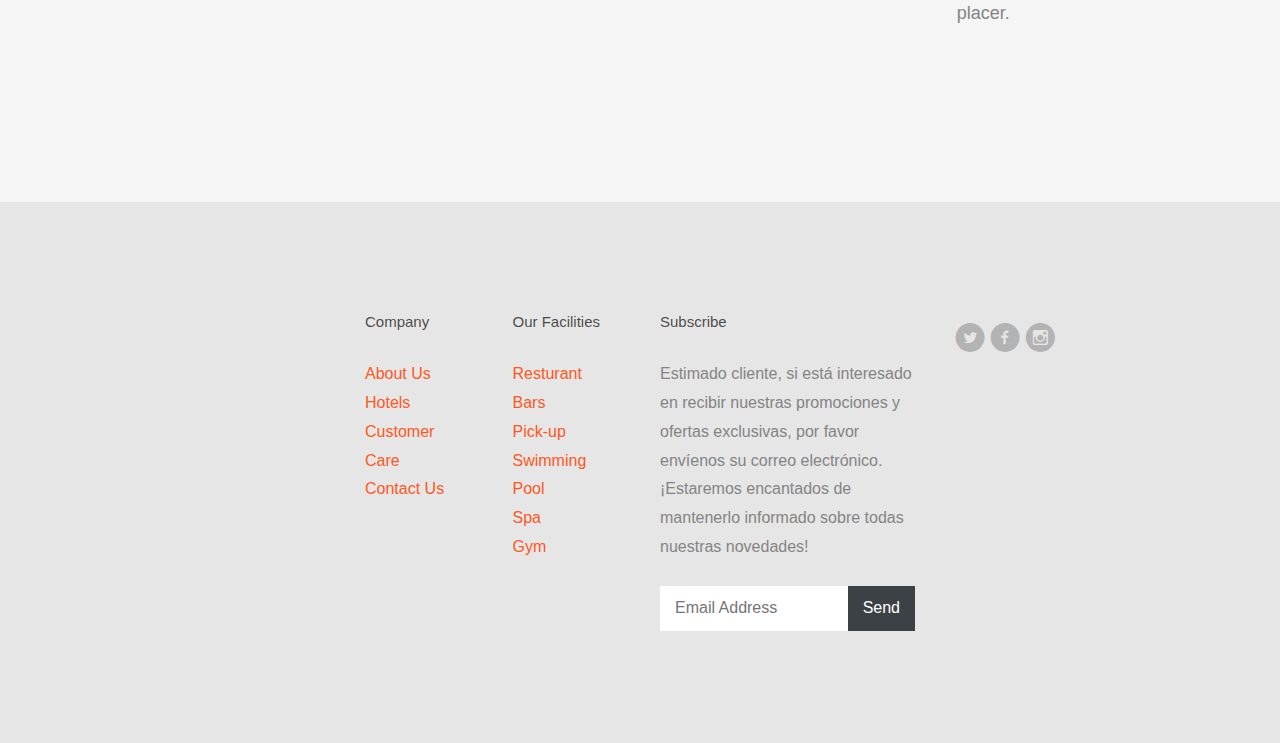
<file: servicios.html>
<!DOCTYPE html>
<!--[if lt IE 7]>      <html class="no-js lt-ie9 lt-ie8 lt-ie7"> <![endif]-->
<!--[if IE 7]>         <html class="no-js lt-ie9 lt-ie8"> <![endif]-->
<!--[if IE 8]>         <html class="no-js lt-ie9"> <![endif]-->
<!--[if gt IE 8]><!--> <html class="no-js"> <!--<![endif]-->
	<head>
	<meta charset="utf-8">
	<meta http-equiv="X-UA-Compatible" content="IE=edge">
	<title>Luxe &mdash; 100% Free Fully Responsive HTML5 Template by FREEHTML5.co</title>
	<meta name="viewport" content="width=device-width, initial-scale=1">
	<meta name="description" content="Free HTML5 Template by FREEHTML5.CO" />
	<meta name="keywords" content="free html5, free template, free bootstrap, html5, css3, mobile first, responsive" />
	<meta name="author" content="FREEHTML5.CO" />

  <!-- 
	//////////////////////////////////////////////////////

	FREE HTML5 TEMPLATE 
	DESIGNED & DEVELOPED by FREEHTML5.CO
		
	Website: 		http://freehtml5.co/
	Email: 			info@freehtml5.co
	Twitter: 		http://twitter.com/fh5co
	Facebook: 		https://www.facebook.com/fh5co

	//////////////////////////////////////////////////////
	 -->

  	<!-- Facebook and Twitter integration -->
	<meta property="og:title" content=""/>
	<meta property="og:image" content=""/>
	<meta property="og:url" content=""/>
	<meta property="og:site_name" content=""/>
	<meta property="og:description" content=""/>
	<meta name="twitter:title" content="" />
	<meta name="twitter:image" content="" />
	<meta name="twitter:url" content="" />
	<meta name="twitter:card" content="" />

	<!-- Place favicon.ico and apple-touch-icon.png in the root directory -->
	<link rel="shortcut icon" href="favicon.ico">
	<!-- <link href='https://fonts.googleapis.com/css?family=Lato:400,100,100italic,300,300italic,400italic,700italic,900,700,900italic' rel='stylesheet' type='text/css'> -->

	<!-- Stylesheets -->
	<!-- Dropdown Menu -->
	<link rel="stylesheet" href="css/superfish.css">
	<!-- Owl Slider -->
	<!-- <link rel="stylesheet" href="css/owl.carousel.css"> -->
	<!-- <link rel="stylesheet" href="css/owl.theme.default.min.css"> -->
	<!-- Date Picker -->
	<link rel="stylesheet" href="css/bootstrap-datepicker.min.css">
	<!-- CS Select -->
	<link rel="stylesheet" href="css/cs-select.css">
	<link rel="stylesheet" href="css/cs-skin-border.css">

	<!-- Themify Icons -->
	<link rel="stylesheet" href="css/themify-icons.css">
	<!-- Flat Icon -->
	<link rel="stylesheet" href="css/flaticon.css">
	<!-- Icomoon -->
	<link rel="stylesheet" href="css/icomoon.css">
	<!-- Flexslider  -->
	<link rel="stylesheet" href="css/flexslider.css">
	
	<!-- Style -->
	<link rel="stylesheet" href="css/style.css">

	<!-- Modernizr JS -->
	<script src="js/modernizr-2.6.2.min.js"></script>
	<!-- FOR IE9 below -->
	<!--[if lt IE 9]>
	<script src="js/respond.min.js"></script>
	<![endif]-->

</head>
<body>
	<div id="fh5co-wrapper">
	<div id="fh5co-page">
	<div id="fh5co-header">
		<header id="fh5co-header-section">
			<div class="container">
				<div class="nav-header">
					<a href="#" class="js-fh5co-nav-toggle fh5co-nav-toggle"><i></i></a>
					<h1 id="fh5co-logo"><a href="index.html"><img src="/images/logo.png" alt="Logo"></a></h1>
					<nav id="fh5co-menu-wrap" role="navigation">
						<ul class="sf-menu" id="fh5co-primary-menu">
							<li><a href="index.html">Home</a></li>
							<li><a class="active" href="servicios.html">Servicios</a></li>
							<li><a href="blog.html">Experiencias</a></li>
							<li><a href="contact.html">Contact</a></li>
						</ul>
					</nav>
				</div>
			</div>
		</header>
		
	</div>
	<!-- end:fh5co-header -->
	<div class="fh5co-parallax" style="background-image: url(images/servicios1.jpg);" data-stellar-background-ratio="0.5">
		<div class="overlay"></div>
		<div class="container">
			<div class="row">
				<div class="col-md-12 col-md-offset-0 col-sm-12 col-sm-offset-0 col-xs-12 col-xs-offset-0 text-center fh5co-table">
					<div class="fh5co-intro fh5co-table-cell">
						<h1 class="text-center">Servicios del Lopesan Costa Meloneras Resort & Spa</h1>
					</div>
				</div>
			</div>
		</div>
	</div>


	<div id="fh5co-services-section">
		<div class="container">
			<div class="row">
				<div class="col-md-4">
					<div class="services">
						<span><i class="ti-location-pin"></i></span>
						<div class="desc">
							<h3>Ubicación Inmejorable</h3>
							<p>El Hotel Costa Melonera, en el sur de Gran Canaria, se alza junto al Faro de Maspalomas y las dunas. Rodeado por el Atlántico y jardines tropicales, es un oasis de lujo, ideal para una experiencia única.            </p>
						</div>
					</div>
				</div>
				<div class="col-md-4">
					<div class="services">
						<span><i class="ti-alarm-clock"></i></span>
						<div class="desc">
							<h3>Abierto 24/7</h3>
							<p>El Hotel Costa Melonera, abierto 24/7, te ofrece lujo y comodidad en todo momento. Con maleteros disponibles las 24 horas, podrás disfrutar de una experiencia inolvidable en cualquier hora del día o la noche.       </p>
						</div>
					</div>
				</div>
				<div class="col-md-4">
					<div class="services">
						<span><i class="ti-calendar"></i></span>
						<div class="desc">
							<h3>Reserva</h3>
							<p>
								El Hotel Costa Melonera, en el sur de Gran Canaria, te ofrece múltiples formas de reservar. Puedes hacerlo fácilmente a través de nuestra página web, por correo electrónico, por teléfono o de manera presencial en la recepción. 
								¡Te esperamos para que disfrutes de una experiencia única!																																							  </p>
						</div>
					</div>
				</div>
				<div class="col-md-4">
					<div class="services">
						<span><i class="ti-user"></i></span>
						<div class="desc">
							<h3>Personal Atento</h3>
							<p>En el Hotel Costa Melonera, un equipo amable y atento te recibe siempre con una sonrisa. Comprometidos con tu bienestar, están listos para hacer de tu estancia un momento único, ofreciendo un servicio excepcional en cada detalle.</p>
						</div>
					</div>
				</div>
				<div class="col-md-4">
					<div class="services">
						<span><i class="ti-signal"></i></span>
						<div class="desc">
							<h3>Wifi Gratis</h3>
							<p>En el Hotel Costa Melonera, la conexión es vital. Disfruta de nuestro servicio de WiFi gratuito en todas las áreas, permitiéndote compartir cada instante de tu estancia. Conéctate con tus seres queridos mientras te relajas en nuestro paraíso en Gran Canaria.</p>
						</div>
					</div>
				</div>
				<div class="col-md-4">
					<div class="services">
						<span><i class="ti-location-pin"></i></span>
						<div class="desc">
							<h3>Servicios excelentes</h3>
							<p>En el Hotel Costa Melonera, el bienestar es nuestra prioridad. Disfruta de un rejuvenecedor spa con tratamientos exclusivos, un gimnasio completamente equipado para mantenerte activo y una piscina deslumbrante donde relajarte bajo el sol. Además, nuestra excelente gastronomía te ofrece sabores únicos, todo diseñado para tu confort y placer.</p>
						</div>
					</div>
				</div>
			</div>
		</div>
	</div>

	<footer id="footer" class="fh5co-bg-color">
		<div class="container">
			<div class="row">
				<div class="col-md-3">
				</div>
				<div class="col-md-6">
					<div class="row">
						<div class="col-md-3">
							<h3>Company</h3>
							<ul class="link">
								<li><a href="#">About Us</a></li>
								<li><a href="#">Hotels</a></li>
								<li><a href="#">Customer Care</a></li>
								<li><a href="#">Contact Us</a></li>
							</ul>
						</div>
						<div class="col-md-3">
							<h3>Our Facilities</h3>
							<ul class="link">
								<li><a href="#">Resturant</a></li>
								<li><a href="#">Bars</a></li>
								<li><a href="#">Pick-up</a></li>
								<li><a href="#">Swimming Pool</a></li>
								<li><a href="#">Spa</a></li>
								<li><a href="#">Gym</a></li>
							</ul>
						</div>
						<div class="col-md-6">
							<h3>Subscribe</h3>
							<p>Estimado cliente, si está interesado en recibir nuestras promociones y ofertas exclusivas, por favor envíenos su correo electrónico. 
								¡Estaremos encantados de mantenerlo informado sobre todas nuestras novedades! </p>
							<form action="#" id="form-subscribe">
								<div class="form-field">
									<input type="email" placeholder="Email Address" id="email">
									<input type="submit" id="submit" value="Send">
								</div>
							</form>
						</div>
					</div>
				</div>
				<div class="col-md-3">
					<ul class="social-icons">
						<li>
							<a href="https://twitter.com/lopesan"><i class="icon-twitter-with-circle"></i></a>
							<a href="https://www.facebook.com/LopesanHotelGroup/"><i class="icon-facebook-with-circle"></i></a>
							<a href="https://www.instagram.com/lopesanhotelgroup/"><i class="icon-instagram-with-circle"></i></a>
						</li>
					</ul>
				</div>
			</div>
		</div>
	</footer>

	</div>
	<!-- END fh5co-page -->

	</div>
	<!-- END fh5co-wrapper -->
	
	<!-- Javascripts -->
	<script src="js/jquery-2.1.4.min.js"></script>
	<!-- Dropdown Menu -->
	<script src="js/hoverIntent.js"></script>
	<script src="js/superfish.js"></script>
	<!-- Bootstrap -->
	<script src="js/bootstrap.min.js"></script>
	<!-- Waypoints -->
	<script src="js/jquery.waypoints.min.js"></script>
	<!-- Counters -->
	<script src="js/jquery.countTo.js"></script>
	<!-- Stellar Parallax -->
	<script src="js/jquery.stellar.min.js"></script>
	<!-- Owl Slider -->
	<!-- // <script src="js/owl.carousel.min.js"></script> -->
	<!-- Date Picker -->
	<script src="js/bootstrap-datepicker.min.js"></script>
	<!-- CS Select -->
	<script src="js/classie.js"></script>
	<script src="js/selectFx.js"></script>
	<!-- Flexslider -->
	<script src="js/jquery.flexslider-min.js"></script>

	<script src="js/custom.js"></script>

</body>
</html>
</file>
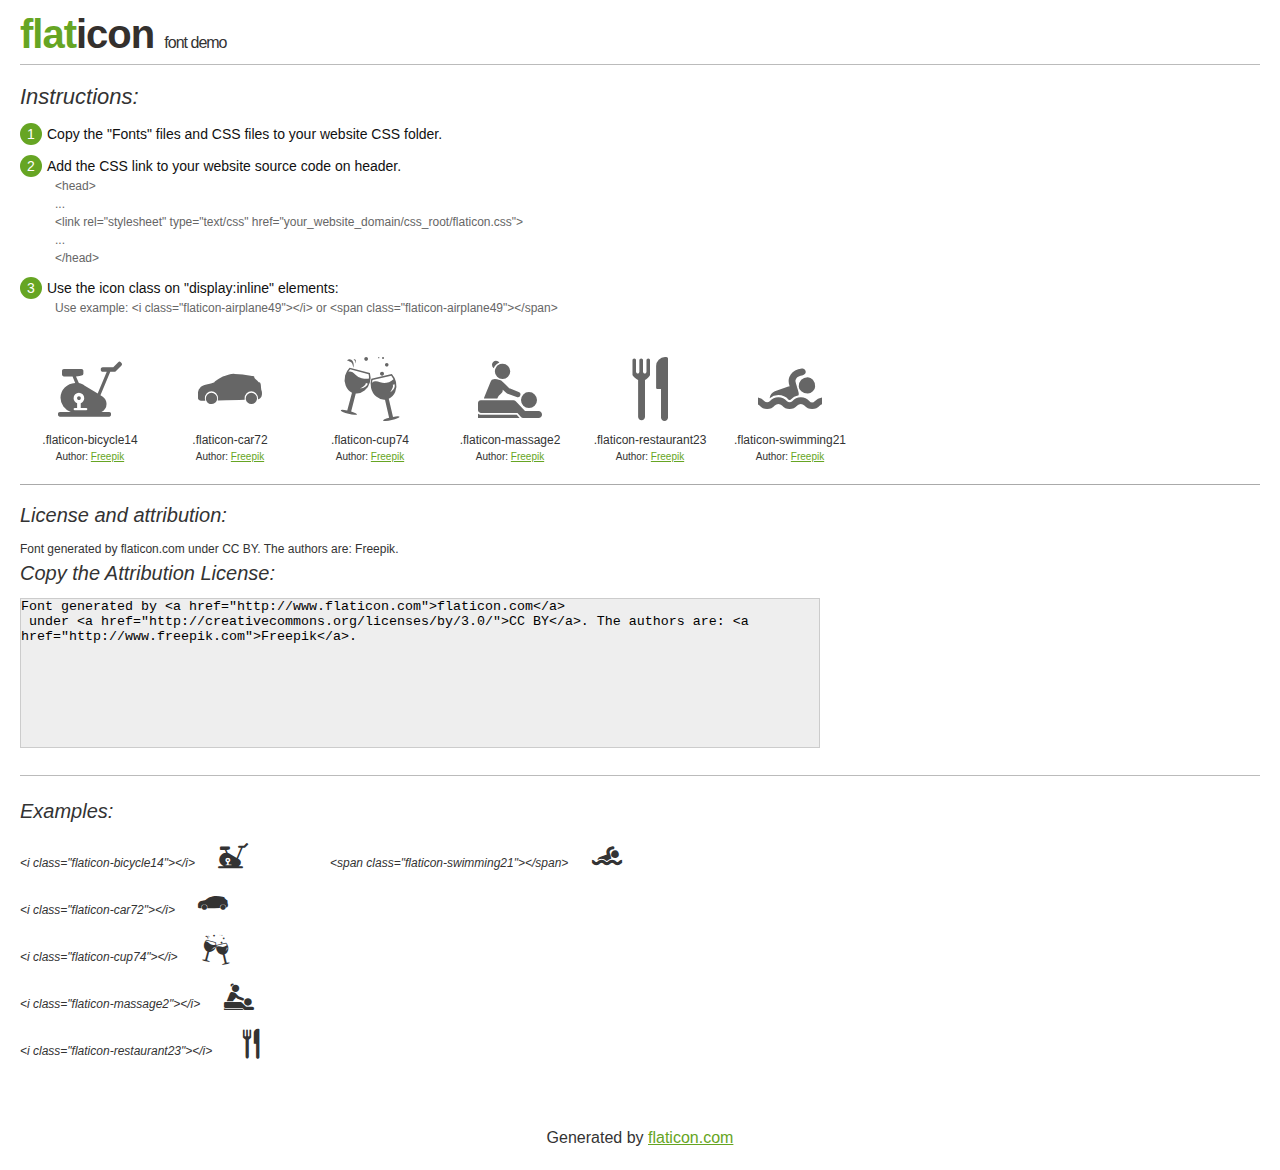
<file: fonts/flaticon/flaticon.html>
<!DOCTYPE html>
<html>

<head>
    <title>Flaticon WebFont</title>
    <link rel="stylesheet" type="text/css" href="flaticon.css">
    <meta charset="UTF-8">
    <style>
    body {
        font-family: sans-serif;
        line-height: 1.5;
        font-size: 16px;
        padding: 20px;
        color:#333;
    }
    * {
        -moz-box-sizing: border-box;
        -webkit-box-sizing: border-box;
        box-sizing: border-box;
        margin: 0;
        padding: 0;
    }
    [class^="flaticon-"]:before, [class*=" flaticon-"]:before, [class^="flaticon-"]:after, [class*=" flaticon-"]:after {
        font-family: Flaticon;
        font-size: 30px;
        font-style: normal;
        margin-left: 20px;
        color: #333;
    }
    .image p {
		font-size: 12px;
		margin: 0px;
		clear: none;
		width: 300px;
		line-height: 40px;
	}
    .text {
        float: left;
        font-size:14px;
        margin-top: 15px;
    }
    .text ul {
        margin-left:0px;
        color:#111;
        margin-bottom:20px;
    }
    .text .ex {
        font-size:12px;
        color:#666;
        margin-left:35px;
        display:block;
    }
    .text ul li {
        margin-top:10px;
        list-style:none;
    }
    .num {
        background:#66A523;
        color:#fff;
        border-radius:20px;
        padding:1px;
        display:inline-block;
        width:22px;
        height:22px;
        text-align:center;
        margin-right: 5px;
    }
    .text ul strong {
        font-weight:normal;
        color:#000;
    }
    .image {
        width: 280px;
        float: left;
        margin-bottom: 15px;
        margin-right: 30px;
    }
    #glyphs {
        clear: both;
    }
    .image p:nth-child(even) i {
        clear: none;
    }
    .glyph {
        display: inline-block;
        width: 120px;
        margin: 10px;
        text-align: center;
        vertical-align: top;
        background: #FFF;
    }
    .glyph .glyph-icon {
        padding: 10px;
        display: block;
        font-family:"Flaticon";
        font-size: 64px;
        line-height: 1;
    }
    .glyph .glyph-icon:before {
        font-size: 64px;
        color: #666;
        margin-left: 0;
    }
    .class-name {
        font-size: 12px;
    }
    .author-name {
		font-size: 10px;
	}
	a{
		color: #66A523;
	}
    .instructions {
        font-style:italic;
        font-size:22px;
        margin-bottom:10px;
    }
    .iconsuse {
        font-size:22px;
        font-style:italic;
        padding-top:20px;
        margin-top:20px;
        border-top:1px solid #bbb;
    }
    .usetitle {
        margin-bottom: 10px;
        font-size: 20px;
        font-style: italic;
    }
    .class-name:last-child {
        font-size: 10px;
        color:#888;
    }
    .class-name:last-child a {
        font-size: 10px;
        color:#555;
    }
    .class-name:last-child a:hover {
        color:#66A523;
    }
    .glyph > input {
        display: block;
        width: 100px;
        margin: 5px auto;
        text-align: center;
        font-size: 12px;
        cursor: text;
    }
    .glyph > input.icon-input {
        font-family:"Flaticon";
        font-size: 16px;
        margin-bottom: 10px;
    }
    h1.logo {
        font-size: 40px;
        letter-spacing: -1px;
        margin-top: -16px;
        text-transform: lowercase;
        border-bottom:1px solid #bbb;
    }
    h1.logo strong {
        font-size: 16px;
        font-family:sans-serif;
        font-weight:normal;
        color:#333;
    }
    h1.logo a {
        color:#34302d;
        text-decoration: none;
    }
    h1.logo a span {
        color:#66A523;
    }
    #footer {
        padding-top:40px;
        clear:both;
        text-align:center;
    }
    #footer a {
        color:#66A523;
    }
    textarea {
		margin: 0px;
		width: 800px;
		height: 150px;
		border: 1px solid #CCC;
		resize: none;
		background: #EEE;
    }
    .author-link, .attrDiv a{
    	font-size: 12px;
    	color: #333;
    	text-decoration: none;
    }
    .external {
    	display: block;
    }
    .attrDiv {
		font-size: 12px;
	}
    .attribution {
        border-top: 1px solid #AAA;
        margin: 10px 0;
        padding-top: 15px;
    }
    </style>
</head>

<body>
    <header>
        <h1 class="logo">
            <a href="http://www.flaticon.com">
                <span>FLAT</span>ICON</a>
            <strong>Font Demo</strong>
        </h1>
    </header>

    <section class="demo">
        <div class="text">

            <div class="instructions">Instructions:</div>

            <ul>
                <li>
                    <p>
                        <span class="num">1</span>Copy the "Fonts" files and CSS files to your website CSS folder.
                </li>
                <li>
                    <p>
                        <span class="num">2</span>Add the CSS link to your website source code on header.
                        <br />
                        <span class="ex">&lt;head&gt;
                            <br/>...
                            <br/>&lt;link rel="stylesheet" type="text/css" href="your_website_domain/css_root/flaticon.css"&gt;
                            <br/>...
                            <br/>&lt;/head&gt;</span>
                </li>

                <li>
                    <p>
                        <span class="num">3</span>Use the icon class on "display:inline" elements:
                        <br />
                        <span class="ex">Use example: &lt;i class=&quot;flaticon-airplane49&quot;&gt;&lt;/i&gt; or &lt;span class=&quot;flaticon-airplane49&quot;&gt;&lt;/span&gt;</span>
                </li>
            </ul>
        </div>

    </section>

    <section id="glyphs"><div class="glyph">
		<div class="glyph-icon flaticon-bicycle14"></div>
		<div class="class-name">.flaticon-bicycle14</div><div class="author-name">Author: <a href="http://www.flaticon.com/free-icon/bicycle-of-gym-without-wheels_55175">Freepik</a></div></div><div class="glyph">
		<div class="glyph-icon flaticon-car72"></div>
		<div class="class-name">.flaticon-car72</div><div class="author-name">Author: <a href="http://www.flaticon.com/free-icon/car-black-side-silhouette_27003">Freepik</a></div></div><div class="glyph">
		<div class="glyph-icon flaticon-cup74"></div>
		<div class="class-name">.flaticon-cup74</div><div class="author-name">Author: <a href="http://www.flaticon.com/free-icon/cheers_11161">Freepik</a></div></div><div class="glyph">
		<div class="glyph-icon flaticon-massage2"></div>
		<div class="class-name">.flaticon-massage2</div><div class="author-name">Author: <a href="http://www.flaticon.com/free-icon/massage-spa-body-treatment_53781">Freepik</a></div></div><div class="glyph">
		<div class="glyph-icon flaticon-restaurant23"></div>
		<div class="class-name">.flaticon-restaurant23</div><div class="author-name">Author: <a href="http://www.flaticon.com/free-icon/restaurant-interface-symbol-of-fork-and-knife-couple_37481">Freepik</a></div></div><div class="glyph">
		<div class="glyph-icon flaticon-swimming21"></div>
		<div class="class-name">.flaticon-swimming21</div><div class="author-name">Author: <a href="http://www.flaticon.com/free-icon/swimming_50004">Freepik</a></div></div></section>

<section class="attribution">

	<div class="usetitle">License and attribution:</div><div class="attrDiv">Font generated by <a href="http://www.flaticon.com">flaticon.com</a>
 under <a href="http://creativecommons.org/licenses/by/3.0/">CC BY</a>. The authors are: <a href="http://www.freepik.com">Freepik</a>.</div><div class="usetitle">Copy the Attribution License:</div>

<textarea onclick="this.focus();this.select();">Font generated by &lt;a href=&quot;http://www.flaticon.com&quot;&gt;flaticon.com&lt;/a&gt;
 under &lt;a href=&quot;http://creativecommons.org/licenses/by/3.0/&quot;&gt;CC BY&lt;/a&gt;. The authors are: &lt;a href=&quot;http://www.freepik.com&quot;&gt;Freepik&lt;/a&gt;.</textarea>

</section>

<section class="iconsuse">
    	<div class="usetitle">Examples:</div>
		<div class="image"><p>&lt;i class=&quot;flaticon-bicycle14&quot;&gt;&lt;/i&gt; <i class="flaticon-bicycle14"></i></p><p>&lt;i class=&quot;flaticon-car72&quot;&gt;&lt;/i&gt; <i class="flaticon-car72"></i></p><p>&lt;i class=&quot;flaticon-cup74&quot;&gt;&lt;/i&gt; <i class="flaticon-cup74"></i></p><p>&lt;i class=&quot;flaticon-massage2&quot;&gt;&lt;/i&gt; <i class="flaticon-massage2"></i></p><p>&lt;i class=&quot;flaticon-restaurant23&quot;&gt;&lt;/i&gt; <i class="flaticon-restaurant23"></i></p></div><div class="image"><p>&lt;span class=&quot;flaticon-swimming21&quot;&gt;&lt;/span&gt; <span class="flaticon-swimming21"></span></p></div>
</section>
<div id="footer">
    <div>Generated by <a href="http://www.flaticon.com">flaticon.com</a>
    </div>
</div>
	</body>
</html>
</file>
<file: css/superfish.css>
/*** ESSENTIAL STYLES ***/
.sf-menu, .sf-menu * {
	margin: 0;
	padding: 0;
	list-style: none;
}
.sf-menu li {
	position: relative;
}
.sf-menu ul {
	position: absolute;
	display: none;
	top: 100%;
	left: 0;
	z-index: 99;
}
.sf-menu > li {
	float: left;
}
.sf-menu li:hover > ul,
.sf-menu li.sfHover > ul {
	display: block;
}

.sf-menu a {
	display: block;
	position: relative;
}
.sf-menu ul ul {
	top: 0;
	left: 100%;
}


/*** DEMO SKIN ***/
.sf-menu {
	float: left;
	margin-bottom: 1em;
}
.sf-menu ul {
	box-shadow: 2px 2px 6px rgba(0,0,0,.2);
	min-width: 12em; /* allow long menu items to determine submenu width */
	*width: 12em; /* no auto sub width for IE7, see white-space comment below */
}
.sf-menu a {
	border-left: 1px solid #fff;
	border-top: 1px solid #dFeEFF; /* fallback colour must use full shorthand */
	border-top: 1px solid rgba(255,255,255,.5);
	padding: .75em 1em;
	text-decoration: none;
	zoom: 1; /* IE7 */
}
.sf-menu a {
	color: #13a;
}
.sf-menu li {
	background: #BDD2FF;
	white-space: nowrap; /* no need for Supersubs plugin */
	*white-space: normal; /* ...unless you support IE7 (let it wrap) */
	-webkit-transition: background .2s;
	transition: background .2s;
}
.sf-menu ul li {
	background: #AABDE6;
}
.sf-menu ul ul li {
	background: #9AAEDB;
}
.sf-menu li:hover,
.sf-menu li.sfHover {
	background: #CFDEFF;
	/* only transition out, not in */
	-webkit-transition: none;
	transition: none;
}

/*** arrows (for all except IE7) **/
.sf-arrows .sf-with-ul {
	padding-right: 2.5em;
	*padding-right: 1em; /* no CSS arrows for IE7 (lack pseudo-elements) */
}
/* styling for both css and generated arrows */
.sf-arrows .sf-with-ul:after {
	content: '';
	position: absolute;
	top: 50%;
	right: 1em;
	margin-top: -3px;
	height: 0;
	width: 0;
	/* order of following 3 rules important for fallbacks to work */
	border: 5px solid transparent;
	border-top-color: #dFeEFF; /* edit this to suit design (no rgba in IE8) */
	border-top-color: rgba(255,255,255,.5);
}
.sf-arrows > li > .sf-with-ul:focus:after,
.sf-arrows > li:hover > .sf-with-ul:after,
.sf-arrows > .sfHover > .sf-with-ul:after {
	border-top-color: white; /* IE8 fallback colour */
}
/* styling for right-facing arrows */
.sf-arrows ul .sf-with-ul:after {
	margin-top: -5px;
	margin-right: -3px;
	border-color: transparent;
	border-left-color: #dFeEFF; /* edit this to suit design (no rgba in IE8) */
	border-left-color: rgba(255,255,255,.5);
}
.sf-arrows ul li > .sf-with-ul:focus:after,
.sf-arrows ul li:hover > .sf-with-ul:after,
.sf-arrows ul .sfHover > .sf-with-ul:after {
	border-left-color: white;
}
</file>
<file: css/cs-select.css>
/* Default custom select styles */
div.cs-select {
	display: inline-block;
	vertical-align: middle;
	position: relative;
	text-align: left;
	background: #fff;
	z-index: 100;
	width: 100%;
	max-width: 500px;
	-webkit-touch-callout: none;
	-webkit-user-select: none;
	-khtml-user-select: none;
	-moz-user-select: none;
	-ms-user-select: none;
	user-select: none;
}

div.cs-select:focus {
	outline: none; /* For better accessibility add a style for this in your skin */
}

.cs-select select {
	display: none;
}

.cs-select span {
	display: block;
	position: relative;
	cursor: pointer;
	padding: 1em;
	white-space: nowrap;
	overflow: hidden;
	text-overflow: ellipsis;
}

/* Placeholder and selected option */
.cs-select > span {
	padding-right: 3em;
}

.cs-select > span::after,
.cs-select .cs-selected span::after {
	speak: none;
	position: absolute;
	top: 50%;
	-webkit-transform: translateY(-50%);
	transform: translateY(-50%);
	-webkit-font-smoothing: antialiased;
	-moz-osx-font-smoothing: grayscale;
}

.cs-select > span::after {
	content: '\25BE';
	right: 1em;
}

.cs-select .cs-selected span::after {
	content: '\2713';
	margin-left: 1em;
}

.cs-select.cs-active > span::after {
	-webkit-transform: translateY(-50%) rotate(180deg);
	transform: translateY(-50%) rotate(180deg);
}

div.cs-active {
	z-index: 200;
}

/* Options */
.cs-select .cs-options {
	position: absolute;
	overflow: hidden;
	width: 100%;
	background: #fff;
	visibility: hidden;
}

.cs-select.cs-active .cs-options {
	visibility: visible;
}

.cs-select ul {
	list-style: none;
	margin: 0;
	padding: 5px 0;
	width: 100%;
	font-size: 16px;
}

.cs-select ul span {
	padding: 1em;
	color: #777;
}

.cs-select ul li.cs-focus span {
	background-color: #ddd;
}

/* Optgroup and optgroup label */
.cs-select li.cs-optgroup ul {
	padding-left: 1em;
}

.cs-select li.cs-optgroup > span {
	cursor: default;
}
</file>
<file: css/cs-skin-border.css>
@font-face {
	font-family: 'themify';
	src:url('../fonts/themify.eot?-fvbane');
	src:url('../fonts/themify.eot?#iefix-fvbane') format('embedded-opentype'),
		url('../fonts/themify.woff?-fvbane') format('woff'),
		url('../fonts/themify.ttf?-fvbane') format('truetype'),
		url('../fonts/themify.svg?-fvbane#themify') format('svg');
	font-weight: normal;
	font-style: normal;
}

div.cs-skin-border {
	background: transparent;
	font-size: 16px;
	font-weight: 700;
	max-width: 600px;
}

@media screen and (max-width: 30em) {
	div.cs-skin-border { font-size: 1em; }
}

.cs-skin-border > span {
	border: 5px solid #000;
	border-color: inherit;
	-webkit-transition: background 0.2s, border-color 0.2s;
	transition: background 0.2s, border-color 0.2s;
}

.cs-skin-border > span::after,
.cs-skin-border .cs-selected span::after {
	font-family: 'themify';
	content: "\e648";
}

.cs-skin-border ul span::after {
	content: '';
	opacity: 0;
}

.cs-skin-border .cs-selected span::after {
	/*content: "\e64b";*/
	content: "\e64c";
	color: #ddd9c9;
	font-size: 1.5em;
	opacity: 1;
	-webkit-transition: opacity 0.2s;
	transition: opacity 0.2s;
}

.cs-skin-border.cs-active > span {
	background: #fff;
	border-color: #fff;
	color: #db4118;
}

.cs-skin-border .cs-options {
	color: #db4118;
	font-size: 0.75em;
	opacity: 0;
	-webkit-transition: opacity 0.2s, visibility 0s 0.2s;
	transition: opacity 0.2s, visibility 0s 0.2s;
}

.cs-skin-border.cs-active .cs-options {
	opacity: 1;
	-webkit-transition: opacity 0.2s;
	transition: opacity 0.2s;
}

.cs-skin-border ul span {
	padding: 1em 2em;
	-webkit-backface-visibility: hidden;
	backface-visibility: hidden;
}

.cs-skin-border .cs-options li span:hover,
.cs-skin-border li.cs-focus span {
	background: #f5f3ec;
}
</file>
<file: css/themify-icons.css>
@font-face {
	font-family: 'themify';
	src:url('../fonts/themify/themify.eot?-fvbane');
	src:url('../fonts/themify/themify.eot?#iefix-fvbane') format('embedded-opentype'),
		url('../fonts/themify/themify.woff?-fvbane') format('woff'),
		url('../fonts/themify/themify.ttf?-fvbane') format('truetype'),
		url('../fonts/themify/themify.svg?-fvbane#themify') format('svg');
	font-weight: normal;
	font-style: normal;
}

[class^="ti-"], [class*=" ti-"] {
	font-family: 'themify';
	speak: none;
	font-style: normal;
	font-weight: normal;
	font-variant: normal;
	text-transform: none;
	line-height: 1;

	/* Better Font Rendering =========== */
	-webkit-font-smoothing: antialiased;
	-moz-osx-font-smoothing: grayscale;
}

.ti-wand:before {
	content: "\e600";
}
.ti-volume:before {
	content: "\e601";
}
.ti-user:before {
	content: "\e602";
}
.ti-unlock:before {
	content: "\e603";
}
.ti-unlink:before {
	content: "\e604";
}
.ti-trash:before {
	content: "\e605";
}
.ti-thought:before {
	content: "\e606";
}
.ti-target:before {
	content: "\e607";
}
.ti-tag:before {
	content: "\e608";
}
.ti-tablet:before {
	content: "\e609";
}
.ti-star:before {
	content: "\e60a";
}
.ti-spray:before {
	content: "\e60b";
}
.ti-signal:before {
	content: "\e60c";
}
.ti-shopping-cart:before {
	content: "\e60d";
}
.ti-shopping-cart-full:before {
	content: "\e60e";
}
.ti-settings:before {
	content: "\e60f";
}
.ti-search:before {
	content: "\e610";
}
.ti-zoom-in:before {
	content: "\e611";
}
.ti-zoom-out:before {
	content: "\e612";
}
.ti-cut:before {
	content: "\e613";
}
.ti-ruler:before {
	content: "\e614";
}
.ti-ruler-pencil:before {
	content: "\e615";
}
.ti-ruler-alt:before {
	content: "\e616";
}
.ti-bookmark:before {
	content: "\e617";
}
.ti-bookmark-alt:before {
	content: "\e618";
}
.ti-reload:before {
	content: "\e619";
}
.ti-plus:before {
	content: "\e61a";
}
.ti-pin:before {
	content: "\e61b";
}
.ti-pencil:before {
	content: "\e61c";
}
.ti-pencil-alt:before {
	content: "\e61d";
}
.ti-paint-roller:before {
	content: "\e61e";
}
.ti-paint-bucket:before {
	content: "\e61f";
}
.ti-na:before {
	content: "\e620";
}
.ti-mobile:before {
	content: "\e621";
}
.ti-minus:before {
	content: "\e622";
}
.ti-medall:before {
	content: "\e623";
}
.ti-medall-alt:before {
	content: "\e624";
}
.ti-marker:before {
	content: "\e625";
}
.ti-marker-alt:before {
	content: "\e626";
}
.ti-arrow-up:before {
	content: "\e627";
}
.ti-arrow-right:before {
	content: "\e628";
}
.ti-arrow-left:before {
	content: "\e629";
}
.ti-arrow-down:before {
	content: "\e62a";
}
.ti-lock:before {
	content: "\e62b";
}
.ti-location-arrow:before {
	content: "\e62c";
}
.ti-link:before {
	content: "\e62d";
}
.ti-layout:before {
	content: "\e62e";
}
.ti-layers:before {
	content: "\e62f";
}
.ti-layers-alt:before {
	content: "\e630";
}
.ti-key:before {
	content: "\e631";
}
.ti-import:before {
	content: "\e632";
}
.ti-image:before {
	content: "\e633";
}
.ti-heart:before {
	content: "\e634";
}
.ti-heart-broken:before {
	content: "\e635";
}
.ti-hand-stop:before {
	content: "\e636";
}
.ti-hand-open:before {
	content: "\e637";
}
.ti-hand-drag:before {
	content: "\e638";
}
.ti-folder:before {
	content: "\e639";
}
.ti-flag:before {
	content: "\e63a";
}
.ti-flag-alt:before {
	content: "\e63b";
}
.ti-flag-alt-2:before {
	content: "\e63c";
}
.ti-eye:before {
	content: "\e63d";
}
.ti-export:before {
	content: "\e63e";
}
.ti-exchange-vertical:before {
	content: "\e63f";
}
.ti-desktop:before {
	content: "\e640";
}
.ti-cup:before {
	content: "\e641";
}
.ti-crown:before {
	content: "\e642";
}
.ti-comments:before {
	content: "\e643";
}
.ti-comment:before {
	content: "\e644";
}
.ti-comment-alt:before {
	content: "\e645";
}
.ti-close:before {
	content: "\e646";
}
.ti-clip:before {
	content: "\e647";
}
.ti-angle-up:before {
	content: "\e648";
}
.ti-angle-right:before {
	content: "\e649";
}
.ti-angle-left:before {
	content: "\e64a";
}
.ti-angle-down:before {
	content: "\e64b";
}
.ti-check:before {
	content: "\e64c";
}
.ti-check-box:before {
	content: "\e64d";
}
.ti-camera:before {
	content: "\e64e";
}
.ti-announcement:before {
	content: "\e64f";
}
.ti-brush:before {
	content: "\e650";
}
.ti-briefcase:before {
	content: "\e651";
}
.ti-bolt:before {
	content: "\e652";
}
.ti-bolt-alt:before {
	content: "\e653";
}
.ti-blackboard:before {
	content: "\e654";
}
.ti-bag:before {
	content: "\e655";
}
.ti-move:before {
	content: "\e656";
}
.ti-arrows-vertical:before {
	content: "\e657";
}
.ti-arrows-horizontal:before {
	content: "\e658";
}
.ti-fullscreen:before {
	content: "\e659";
}
.ti-arrow-top-right:before {
	content: "\e65a";
}
.ti-arrow-top-left:before {
	content: "\e65b";
}
.ti-arrow-circle-up:before {
	content: "\e65c";
}
.ti-arrow-circle-right:before {
	content: "\e65d";
}
.ti-arrow-circle-left:before {
	content: "\e65e";
}
.ti-arrow-circle-down:before {
	content: "\e65f";
}
.ti-angle-double-up:before {
	content: "\e660";
}
.ti-angle-double-right:before {
	content: "\e661";
}
.ti-angle-double-left:before {
	content: "\e662";
}
.ti-angle-double-down:before {
	content: "\e663";
}
.ti-zip:before {
	content: "\e664";
}
.ti-world:before {
	content: "\e665";
}
.ti-wheelchair:before {
	content: "\e666";
}
.ti-view-list:before {
	content: "\e667";
}
.ti-view-list-alt:before {
	content: "\e668";
}
.ti-view-grid:before {
	content: "\e669";
}
.ti-uppercase:before {
	content: "\e66a";
}
.ti-upload:before {
	content: "\e66b";
}
.ti-underline:before {
	content: "\e66c";
}
.ti-truck:before {
	content: "\e66d";
}
.ti-timer:before {
	content: "\e66e";
}
.ti-ticket:before {
	content: "\e66f";
}
.ti-thumb-up:before {
	content: "\e670";
}
.ti-thumb-down:before {
	content: "\e671";
}
.ti-text:before {
	content: "\e672";
}
.ti-stats-up:before {
	content: "\e673";
}
.ti-stats-down:before {
	content: "\e674";
}
.ti-split-v:before {
	content: "\e675";
}
.ti-split-h:before {
	content: "\e676";
}
.ti-smallcap:before {
	content: "\e677";
}
.ti-shine:before {
	content: "\e678";
}
.ti-shift-right:before {
	content: "\e679";
}
.ti-shift-left:before {
	content: "\e67a";
}
.ti-shield:before {
	content: "\e67b";
}
.ti-notepad:before {
	content: "\e67c";
}
.ti-server:before {
	content: "\e67d";
}
.ti-quote-right:before {
	content: "\e67e";
}
.ti-quote-left:before {
	content: "\e67f";
}
.ti-pulse:before {
	content: "\e680";
}
.ti-printer:before {
	content: "\e681";
}
.ti-power-off:before {
	content: "\e682";
}
.ti-plug:before {
	content: "\e683";
}
.ti-pie-chart:before {
	content: "\e684";
}
.ti-paragraph:before {
	content: "\e685";
}
.ti-panel:before {
	content: "\e686";
}
.ti-package:before {
	content: "\e687";
}
.ti-music:before {
	content: "\e688";
}
.ti-music-alt:before {
	content: "\e689";
}
.ti-mouse:before {
	content: "\e68a";
}
.ti-mouse-alt:before {
	content: "\e68b";
}
.ti-money:before {
	content: "\e68c";
}
.ti-microphone:before {
	content: "\e68d";
}
.ti-menu:before {
	content: "\e68e";
}
.ti-menu-alt:before {
	content: "\e68f";
}
.ti-map:before {
	content: "\e690";
}
.ti-map-alt:before {
	content: "\e691";
}
.ti-loop:before {
	content: "\e692";
}
.ti-location-pin:before {
	content: "\e693";
}
.ti-list:before {
	content: "\e694";
}
.ti-light-bulb:before {
	content: "\e695";
}
.ti-Italic:before {
	content: "\e696";
}
.ti-info:before {
	content: "\e697";
}
.ti-infinite:before {
	content: "\e698";
}
.ti-id-badge:before {
	content: "\e699";
}
.ti-hummer:before {
	content: "\e69a";
}
.ti-home:before {
	content: "\e69b";
}
.ti-help:before {
	content: "\e69c";
}
.ti-headphone:before {
	content: "\e69d";
}
.ti-harddrives:before {
	content: "\e69e";
}
.ti-harddrive:before {
	content: "\e69f";
}
.ti-gift:before {
	content: "\e6a0";
}
.ti-game:before {
	content: "\e6a1";
}
.ti-filter:before {
	content: "\e6a2";
}
.ti-files:before {
	content: "\e6a3";
}
.ti-file:before {
	content: "\e6a4";
}
.ti-eraser:before {
	content: "\e6a5";
}
.ti-envelope:before {
	content: "\e6a6";
}
.ti-download:before {
	content: "\e6a7";
}
.ti-direction:before {
	content: "\e6a8";
}
.ti-direction-alt:before {
	content: "\e6a9";
}
.ti-dashboard:before {
	content: "\e6aa";
}
.ti-control-stop:before {
	content: "\e6ab";
}
.ti-control-shuffle:before {
	content: "\e6ac";
}
.ti-control-play:before {
	content: "\e6ad";
}
.ti-control-pause:before {
	content: "\e6ae";
}
.ti-control-forward:before {
	content: "\e6af";
}
.ti-control-backward:before {
	content: "\e6b0";
}
.ti-cloud:before {
	content: "\e6b1";
}
.ti-cloud-up:before {
	content: "\e6b2";
}
.ti-cloud-down:before {
	content: "\e6b3";
}
.ti-clipboard:before {
	content: "\e6b4";
}
.ti-car:before {
	content: "\e6b5";
}
.ti-calendar:before {
	content: "\e6b6";
}
.ti-book:before {
	content: "\e6b7";
}
.ti-bell:before {
	content: "\e6b8";
}
.ti-basketball:before {
	content: "\e6b9";
}
.ti-bar-chart:before {
	content: "\e6ba";
}
.ti-bar-chart-alt:before {
	content: "\e6bb";
}
.ti-back-right:before {
	content: "\e6bc";
}
.ti-back-left:before {
	content: "\e6bd";
}
.ti-arrows-corner:before {
	content: "\e6be";
}
.ti-archive:before {
	content: "\e6bf";
}
.ti-anchor:before {
	content: "\e6c0";
}
.ti-align-right:before {
	content: "\e6c1";
}
.ti-align-left:before {
	content: "\e6c2";
}
.ti-align-justify:before {
	content: "\e6c3";
}
.ti-align-center:before {
	content: "\e6c4";
}
.ti-alert:before {
	content: "\e6c5";
}
.ti-alarm-clock:before {
	content: "\e6c6";
}
.ti-agenda:before {
	content: "\e6c7";
}
.ti-write:before {
	content: "\e6c8";
}
.ti-window:before {
	content: "\e6c9";
}
.ti-widgetized:before {
	content: "\e6ca";
}
.ti-widget:before {
	content: "\e6cb";
}
.ti-widget-alt:before {
	content: "\e6cc";
}
.ti-wallet:before {
	content: "\e6cd";
}
.ti-video-clapper:before {
	content: "\e6ce";
}
.ti-video-camera:before {
	content: "\e6cf";
}
.ti-vector:before {
	content: "\e6d0";
}
.ti-themify-logo:before {
	content: "\e6d1";
}
.ti-themify-favicon:before {
	content: "\e6d2";
}
.ti-themify-favicon-alt:before {
	content: "\e6d3";
}
.ti-support:before {
	content: "\e6d4";
}
.ti-stamp:before {
	content: "\e6d5";
}
.ti-split-v-alt:before {
	content: "\e6d6";
}
.ti-slice:before {
	content: "\e6d7";
}
.ti-shortcode:before {
	content: "\e6d8";
}
.ti-shift-right-alt:before {
	content: "\e6d9";
}
.ti-shift-left-alt:before {
	content: "\e6da";
}
.ti-ruler-alt-2:before {
	content: "\e6db";
}
.ti-receipt:before {
	content: "\e6dc";
}
.ti-pin2:before {
	content: "\e6dd";
}
.ti-pin-alt:before {
	content: "\e6de";
}
.ti-pencil-alt2:before {
	content: "\e6df";
}
.ti-palette:before {
	content: "\e6e0";
}
.ti-more:before {
	content: "\e6e1";
}
.ti-more-alt:before {
	content: "\e6e2";
}
.ti-microphone-alt:before {
	content: "\e6e3";
}
.ti-magnet:before {
	content: "\e6e4";
}
.ti-line-double:before {
	content: "\e6e5";
}
.ti-line-dotted:before {
	content: "\e6e6";
}
.ti-line-dashed:before {
	content: "\e6e7";
}
.ti-layout-width-full:before {
	content: "\e6e8";
}
.ti-layout-width-default:before {
	content: "\e6e9";
}
.ti-layout-width-default-alt:before {
	content: "\e6ea";
}
.ti-layout-tab:before {
	content: "\e6eb";
}
.ti-layout-tab-window:before {
	content: "\e6ec";
}
.ti-layout-tab-v:before {
	content: "\e6ed";
}
.ti-layout-tab-min:before {
	content: "\e6ee";
}
.ti-layout-slider:before {
	content: "\e6ef";
}
.ti-layout-slider-alt:before {
	content: "\e6f0";
}
.ti-layout-sidebar-right:before {
	content: "\e6f1";
}
.ti-layout-sidebar-none:before {
	content: "\e6f2";
}
.ti-layout-sidebar-left:before {
	content: "\e6f3";
}
.ti-layout-placeholder:before {
	content: "\e6f4";
}
.ti-layout-menu:before {
	content: "\e6f5";
}
.ti-layout-menu-v:before {
	content: "\e6f6";
}
.ti-layout-menu-separated:before {
	content: "\e6f7";
}
.ti-layout-menu-full:before {
	content: "\e6f8";
}
.ti-layout-media-right-alt:before {
	content: "\e6f9";
}
.ti-layout-media-right:before {
	content: "\e6fa";
}
.ti-layout-media-overlay:before {
	content: "\e6fb";
}
.ti-layout-media-overlay-alt:before {
	content: "\e6fc";
}
.ti-layout-media-overlay-alt-2:before {
	content: "\e6fd";
}
.ti-layout-media-left-alt:before {
	content: "\e6fe";
}
.ti-layout-media-left:before {
	content: "\e6ff";
}
.ti-layout-media-center-alt:before {
	content: "\e700";
}
.ti-layout-media-center:before {
	content: "\e701";
}
.ti-layout-list-thumb:before {
	content: "\e702";
}
.ti-layout-list-thumb-alt:before {
	content: "\e703";
}
.ti-layout-list-post:before {
	content: "\e704";
}
.ti-layout-list-large-image:before {
	content: "\e705";
}
.ti-layout-line-solid:before {
	content: "\e706";
}
.ti-layout-grid4:before {
	content: "\e707";
}
.ti-layout-grid3:before {
	content: "\e708";
}
.ti-layout-grid2:before {
	content: "\e709";
}
.ti-layout-grid2-thumb:before {
	content: "\e70a";
}
.ti-layout-cta-right:before {
	content: "\e70b";
}
.ti-layout-cta-left:before {
	content: "\e70c";
}
.ti-layout-cta-center:before {
	content: "\e70d";
}
.ti-layout-cta-btn-right:before {
	content: "\e70e";
}
.ti-layout-cta-btn-left:before {
	content: "\e70f";
}
.ti-layout-column4:before {
	content: "\e710";
}
.ti-layout-column3:before {
	content: "\e711";
}
.ti-layout-column2:before {
	content: "\e712";
}
.ti-layout-accordion-separated:before {
	content: "\e713";
}
.ti-layout-accordion-merged:before {
	content: "\e714";
}
.ti-layout-accordion-list:before {
	content: "\e715";
}
.ti-ink-pen:before {
	content: "\e716";
}
.ti-info-alt:before {
	content: "\e717";
}
.ti-help-alt:before {
	content: "\e718";
}
.ti-headphone-alt:before {
	content: "\e719";
}
.ti-hand-point-up:before {
	content: "\e71a";
}
.ti-hand-point-right:before {
	content: "\e71b";
}
.ti-hand-point-left:before {
	content: "\e71c";
}
.ti-hand-point-down:before {
	content: "\e71d";
}
.ti-gallery:before {
	content: "\e71e";
}
.ti-face-smile:before {
	content: "\e71f";
}
.ti-face-sad:before {
	content: "\e720";
}
.ti-credit-card:before {
	content: "\e721";
}
.ti-control-skip-forward:before {
	content: "\e722";
}
.ti-control-skip-backward:before {
	content: "\e723";
}
.ti-control-record:before {
	content: "\e724";
}
.ti-control-eject:before {
	content: "\e725";
}
.ti-comments-smiley:before {
	content: "\e726";
}
.ti-brush-alt:before {
	content: "\e727";
}
.ti-youtube:before {
	content: "\e728";
}
.ti-vimeo:before {
	content: "\e729";
}
.ti-twitter:before {
	content: "\e72a";
}
.ti-time:before {
	content: "\e72b";
}
.ti-tumblr:before {
	content: "\e72c";
}
.ti-skype:before {
	content: "\e72d";
}
.ti-share:before {
	content: "\e72e";
}
.ti-share-alt:before {
	content: "\e72f";
}
.ti-rocket:before {
	content: "\e730";
}
.ti-pinterest:before {
	content: "\e731";
}
.ti-new-window:before {
	content: "\e732";
}
.ti-microsoft:before {
	content: "\e733";
}
.ti-list-ol:before {
	content: "\e734";
}
.ti-linkedin:before {
	content: "\e735";
}
.ti-layout-sidebar-2:before {
	content: "\e736";
}
.ti-layout-grid4-alt:before {
	content: "\e737";
}
.ti-layout-grid3-alt:before {
	content: "\e738";
}
.ti-layout-grid2-alt:before {
	content: "\e739";
}
.ti-layout-column4-alt:before {
	content: "\e73a";
}
.ti-layout-column3-alt:before {
	content: "\e73b";
}
.ti-layout-column2-alt:before {
	content: "\e73c";
}
.ti-instagram:before {
	content: "\e73d";
}
.ti-google:before {
	content: "\e73e";
}
.ti-github:before {
	content: "\e73f";
}
.ti-flickr:before {
	content: "\e740";
}
.ti-facebook:before {
	content: "\e741";
}
.ti-dropbox:before {
	content: "\e742";
}
.ti-dribbble:before {
	content: "\e743";
}
.ti-apple:before {
	content: "\e744";
}
.ti-android:before {
	content: "\e745";
}
.ti-save:before {
	content: "\e746";
}
.ti-save-alt:before {
	content: "\e747";
}
.ti-yahoo:before {
	content: "\e748";
}
.ti-wordpress:before {
	content: "\e749";
}
.ti-vimeo-alt:before {
	content: "\e74a";
}
.ti-twitter-alt:before {
	content: "\e74b";
}
.ti-tumblr-alt:before {
	content: "\e74c";
}
.ti-trello:before {
	content: "\e74d";
}
.ti-stack-overflow:before {
	content: "\e74e";
}
.ti-soundcloud:before {
	content: "\e74f";
}
.ti-sharethis:before {
	content: "\e750";
}
.ti-sharethis-alt:before {
	content: "\e751";
}
.ti-reddit:before {
	content: "\e752";
}
.ti-pinterest-alt:before {
	content: "\e753";
}
.ti-microsoft-alt:before {
	content: "\e754";
}
.ti-linux:before {
	content: "\e755";
}
.ti-jsfiddle:before {
	content: "\e756";
}
.ti-joomla:before {
	content: "\e757";
}
.ti-html5:before {
	content: "\e758";
}
.ti-flickr-alt:before {
	content: "\e759";
}
.ti-email:before {
	content: "\e75a";
}
.ti-drupal:before {
	content: "\e75b";
}
.ti-dropbox-alt:before {
	content: "\e75c";
}
.ti-css3:before {
	content: "\e75d";
}
.ti-rss:before {
	content: "\e75e";
}
.ti-rss-alt:before {
	content: "\e75f";
}
</file>
<file: css/flaticon.css>
@font-face {
	font-family: "Flaticon";
	src: url("../fonts/flaticon/flaticon.eot");
	src: url("../fonts/flaticon/flaticon.eot#iefix") format("embedded-opentype"),
	url("../fonts/flaticon/flaticon.woff") format("woff"),
	url("../fonts/flaticon/flaticon.ttf") format("truetype"),
	url("../fonts/flaticon/flaticon.svg") format("svg");
	font-weight: normal;
	font-style: normal;
}
[class^="flaticon-"]:before, [class*=" flaticon-"]:before,
[class^="flaticon-"]:after, [class*=" flaticon-"]:after {   
	font-family: Flaticon;
        font-size: 20px;
font-style: normal;
margin-left: 0px;
}.flaticon-bicycle:before {
	content: "\e000";
}
.flaticon-car:before {
	content: "\e001";
}
.flaticon-cup:before {
	content: "\e002";
}
.flaticon-massage:before {
	content: "\e003";
}
.flaticon-restaurant:before {
	content: "\e004";
}
.flaticon-swimming:before {
	content: "\e005";
}
</file>
<file: css/icomoon.css>
@font-face {
	font-family: 'icomoon';
	src:url('../fonts/icomoon/icomoon.eot?2iyeok');
	src:url('../fonts/icomoon/icomoon.eot?2iyeok#iefix') format('embedded-opentype'),
		url('../fonts/icomoon/icomoon.ttf?2iyeok') format('truetype'),
		url('../fonts/icomoon/icomoon.woff?2iyeok') format('woff'),
		url('../fonts/icomoon/icomoon.svg?2iyeok#icomoon') format('svg');
	font-weight: normal;
	font-style: normal;
}

[class^="icon-"], [class*=" icon-"] {
	font-family: 'icomoon';
	speak: none;
	font-style: normal;
	font-weight: normal;
	font-variant: normal;
	text-transform: none;
	line-height: 1;

	/* Better Font Rendering =========== */
	-webkit-font-smoothing: antialiased;
	-moz-osx-font-smoothing: grayscale;
}

.icon-add-to-list:before {
	content: "\e900";
}
.icon-classic-computer:before {
	content: "\e901";
}
.icon-controller-fast-backward:before {
	content: "\e902";
}
.icon-creative-commons-attribution:before {
	content: "\e903";
}
.icon-creative-commons-noderivs:before {
	content: "\e904";
}
.icon-creative-commons-noncommercial-eu:before {
	content: "\e905";
}
.icon-creative-commons-noncommercial-us:before {
	content: "\e906";
}
.icon-creative-commons-public-domain:before {
	content: "\e907";
}
.icon-creative-commons-remix:before {
	content: "\e908";
}
.icon-creative-commons-share:before {
	content: "\e909";
}
.icon-creative-commons-sharealike:before {
	content: "\e90a";
}
.icon-creative-commons:before {
	content: "\e90b";
}
.icon-document-landscape:before {
	content: "\e90c";
}
.icon-remove-user:before {
	content: "\e90d";
}
.icon-warning:before {
	content: "\e90e";
}
.icon-arrow-bold-down:before {
	content: "\e90f";
}
.icon-arrow-bold-left:before {
	content: "\e910";
}
.icon-arrow-bold-right:before {
	content: "\e911";
}
.icon-arrow-bold-up:before {
	content: "\e912";
}
.icon-arrow-down:before {
	content: "\e913";
}
.icon-arrow-left:before {
	content: "\e914";
}
.icon-arrow-long-down:before {
	content: "\e915";
}
.icon-arrow-long-left:before {
	content: "\e916";
}
.icon-arrow-long-right:before {
	content: "\e917";
}
.icon-arrow-long-up:before {
	content: "\e918";
}
.icon-arrow-right:before {
	content: "\e919";
}
.icon-arrow-up:before {
	content: "\e91a";
}
.icon-arrow-with-circle-down:before {
	content: "\e91b";
}
.icon-arrow-with-circle-left:before {
	content: "\e91c";
}
.icon-arrow-with-circle-right:before {
	content: "\e91d";
}
.icon-arrow-with-circle-up:before {
	content: "\e91e";
}
.icon-bookmark:before {
	content: "\e91f";
}
.icon-bookmarks:before {
	content: "\e920";
}
.icon-chevron-down:before {
	content: "\e921";
}
.icon-chevron-left:before {
	content: "\e922";
}
.icon-chevron-right:before {
	content: "\e923";
}
.icon-chevron-small-down:before {
	content: "\e924";
}
.icon-chevron-small-left:before {
	content: "\e925";
}
.icon-chevron-small-right:before {
	content: "\e926";
}
.icon-chevron-small-up:before {
	content: "\e927";
}
.icon-chevron-thin-down:before {
	content: "\e928";
}
.icon-chevron-thin-left:before {
	content: "\e929";
}
.icon-chevron-thin-right:before {
	content: "\e92a";
}
.icon-chevron-thin-up:before {
	content: "\e92b";
}
.icon-chevron-up:before {
	content: "\e92c";
}
.icon-chevron-with-circle-down:before {
	content: "\e92d";
}
.icon-chevron-with-circle-left:before {
	content: "\e92e";
}
.icon-chevron-with-circle-right:before {
	content: "\e92f";
}
.icon-chevron-with-circle-up:before {
	content: "\e930";
}
.icon-cloud:before {
	content: "\e931";
}
.icon-controller-fast-forward:before {
	content: "\e932";
}
.icon-controller-jump-to-start:before {
	content: "\e933";
}
.icon-controller-next:before {
	content: "\e934";
}
.icon-controller-paus:before {
	content: "\e935";
}
.icon-controller-play:before {
	content: "\e936";
}
.icon-controller-record:before {
	content: "\e937";
}
.icon-controller-stop:before {
	content: "\e938";
}
.icon-controller-volume:before {
	content: "\e939";
}
.icon-dot-single:before {
	content: "\e93a";
}
.icon-dots-three-horizontal:before {
	content: "\e93b";
}
.icon-dots-three-vertical:before {
	content: "\e93c";
}
.icon-dots-two-horizontal:before {
	content: "\e93d";
}
.icon-dots-two-vertical:before {
	content: "\e93e";
}
.icon-download:before {
	content: "\e93f";
}
.icon-emoji-flirt:before {
	content: "\e940";
}
.icon-flow-branch:before {
	content: "\e941";
}
.icon-flow-cascade:before {
	content: "\e942";
}
.icon-flow-line:before {
	content: "\e943";
}
.icon-flow-parallel:before {
	content: "\e944";
}
.icon-flow-tree:before {
	content: "\e945";
}
.icon-install:before {
	content: "\e946";
}
.icon-layers:before {
	content: "\e947";
}
.icon-open-book:before {
	content: "\e948";
}
.icon-resize-100:before {
	content: "\e949";
}
.icon-resize-full-screen:before {
	content: "\e94a";
}
.icon-save:before {
	content: "\e94b";
}
.icon-select-arrows:before {
	content: "\e94c";
}
.icon-sound-mute:before {
	content: "\e94d";
}
.icon-sound:before {
	content: "\e94e";
}
.icon-trash:before {
	content: "\e94f";
}
.icon-triangle-down:before {
	content: "\e950";
}
.icon-triangle-left:before {
	content: "\e951";
}
.icon-triangle-right:before {
	content: "\e952";
}
.icon-triangle-up:before {
	content: "\e953";
}
.icon-uninstall:before {
	content: "\e954";
}
.icon-upload-to-cloud:before {
	content: "\e955";
}
.icon-upload:before {
	content: "\e956";
}
.icon-add-user:before {
	content: "\e957";
}
.icon-address:before {
	content: "\e958";
}
.icon-adjust:before {
	content: "\e959";
}
.icon-air:before {
	content: "\e95a";
}
.icon-aircraft-landing:before {
	content: "\e95b";
}
.icon-aircraft-take-off:before {
	content: "\e95c";
}
.icon-aircraft:before {
	content: "\e95d";
}
.icon-align-bottom:before {
	content: "\e95e";
}
.icon-align-horizontal-middle:before {
	content: "\e95f";
}
.icon-align-left:before {
	content: "\e960";
}
.icon-align-right:before {
	content: "\e961";
}
.icon-align-top:before {
	content: "\e962";
}
.icon-align-vertical-middle:before {
	content: "\e963";
}
.icon-archive:before {
	content: "\e964";
}
.icon-area-graph:before {
	content: "\e965";
}
.icon-attachment:before {
	content: "\e966";
}
.icon-awareness-ribbon:before {
	content: "\e967";
}
.icon-back-in-time:before {
	content: "\e968";
}
.icon-back:before {
	content: "\e969";
}
.icon-bar-graph:before {
	content: "\e96a";
}
.icon-battery:before {
	content: "\e96b";
}
.icon-beamed-note:before {
	content: "\e96c";
}
.icon-bell:before {
	content: "\e96d";
}
.icon-blackboard:before {
	content: "\e96e";
}
.icon-block:before {
	content: "\e96f";
}
.icon-book:before {
	content: "\e970";
}
.icon-bowl:before {
	content: "\e971";
}
.icon-box:before {
	content: "\e972";
}
.icon-briefcase:before {
	content: "\e973";
}
.icon-browser:before {
	content: "\e974";
}
.icon-brush:before {
	content: "\e975";
}
.icon-bucket:before {
	content: "\e976";
}
.icon-cake:before {
	content: "\e977";
}
.icon-calculator:before {
	content: "\e978";
}
.icon-calendar:before {
	content: "\e979";
}
.icon-camera:before {
	content: "\e97a";
}
.icon-ccw:before {
	content: "\e97b";
}
.icon-chat:before {
	content: "\e97c";
}
.icon-check:before {
	content: "\e97d";
}
.icon-circle-with-cross:before {
	content: "\e97e";
}
.icon-circle-with-minus:before {
	content: "\e97f";
}
.icon-circle-with-plus:before {
	content: "\e980";
}
.icon-circle:before {
	content: "\e981";
}
.icon-circular-graph:before {
	content: "\e982";
}
.icon-clapperboard:before {
	content: "\e983";
}
.icon-clipboard:before {
	content: "\e984";
}
.icon-clock:before {
	content: "\e985";
}
.icon-code:before {
	content: "\e986";
}
.icon-cog:before {
	content: "\e987";
}
.icon-colours:before {
	content: "\e988";
}
.icon-compass:before {
	content: "\e989";
}
.icon-copy:before {
	content: "\e98a";
}
.icon-credit-card:before {
	content: "\e98b";
}
.icon-credit:before {
	content: "\e98c";
}
.icon-cross:before {
	content: "\e98d";
}
.icon-cup:before {
	content: "\e98e";
}
.icon-cw:before {
	content: "\e98f";
}
.icon-cycle:before {
	content: "\e990";
}
.icon-database:before {
	content: "\e991";
}
.icon-dial-pad:before {
	content: "\e992";
}
.icon-direction:before {
	content: "\e993";
}
.icon-document:before {
	content: "\e994";
}
.icon-documents:before {
	content: "\e995";
}
.icon-drink:before {
	content: "\e996";
}
.icon-drive:before {
	content: "\e997";
}
.icon-drop:before {
	content: "\e998";
}
.icon-edit:before {
	content: "\e999";
}
.icon-email:before {
	content: "\e99a";
}
.icon-emoji-happy:before {
	content: "\e99b";
}
.icon-emoji-neutral:before {
	content: "\e99c";
}
.icon-emoji-sad:before {
	content: "\e99d";
}
.icon-erase:before {
	content: "\e99e";
}
.icon-eraser:before {
	content: "\e99f";
}
.icon-export:before {
	content: "\e9a0";
}
.icon-eye:before {
	content: "\e9a1";
}
.icon-feather:before {
	content: "\e9a2";
}
.icon-flag:before {
	content: "\e9a3";
}
.icon-flash:before {
	content: "\e9a4";
}
.icon-flashlight:before {
	content: "\e9a5";
}
.icon-flat-brush:before {
	content: "\e9a6";
}
.icon-folder-images:before {
	content: "\e9a7";
}
.icon-folder-music:before {
	content: "\e9a8";
}
.icon-folder-video:before {
	content: "\e9a9";
}
.icon-folder:before {
	content: "\e9aa";
}
.icon-forward:before {
	content: "\e9ab";
}
.icon-funnel:before {
	content: "\e9ac";
}
.icon-game-controller:before {
	content: "\e9ad";
}
.icon-gauge:before {
	content: "\e9ae";
}
.icon-globe:before {
	content: "\e9af";
}
.icon-graduation-cap:before {
	content: "\e9b0";
}
.icon-grid:before {
	content: "\e9b1";
}
.icon-hair-cross:before {
	content: "\e9b2";
}
.icon-hand:before {
	content: "\e9b3";
}
.icon-heart-outlined:before {
	content: "\e9b4";
}
.icon-heart:before {
	content: "\e9b5";
}
.icon-help-with-circle:before {
	content: "\e9b6";
}
.icon-help:before {
	content: "\e9b7";
}
.icon-home:before {
	content: "\e9b8";
}
.icon-hour-glass:before {
	content: "\e9b9";
}
.icon-image-inverted:before {
	content: "\e9ba";
}
.icon-image:before {
	content: "\e9bb";
}
.icon-images:before {
	content: "\e9bc";
}
.icon-inbox:before {
	content: "\e9bd";
}
.icon-infinity:before {
	content: "\e9be";
}
.icon-info-with-circle:before {
	content: "\e9bf";
}
.icon-info:before {
	content: "\e9c0";
}
.icon-key:before {
	content: "\e9c1";
}
.icon-keyboard:before {
	content: "\e9c2";
}
.icon-lab-flask:before {
	content: "\e9c3";
}
.icon-landline:before {
	content: "\e9c4";
}
.icon-language:before {
	content: "\e9c5";
}
.icon-laptop:before {
	content: "\e9c6";
}
.icon-leaf:before {
	content: "\e9c7";
}
.icon-level-down:before {
	content: "\e9c8";
}
.icon-level-up:before {
	content: "\e9c9";
}
.icon-lifebuoy:before {
	content: "\e9ca";
}
.icon-light-bulb:before {
	content: "\e9cb";
}
.icon-light-down:before {
	content: "\e9cc";
}
.icon-light-up:before {
	content: "\e9cd";
}
.icon-line-graph:before {
	content: "\e9ce";
}
.icon-link:before {
	content: "\e9cf";
}
.icon-list:before {
	content: "\e9d0";
}
.icon-location-pin:before {
	content: "\e9d1";
}
.icon-location:before {
	content: "\e9d2";
}
.icon-lock-open:before {
	content: "\e9d3";
}
.icon-lock:before {
	content: "\e9d4";
}
.icon-log-out:before {
	content: "\e9d5";
}
.icon-login:before {
	content: "\e9d6";
}
.icon-loop:before {
	content: "\e9d7";
}
.icon-magnet:before {
	content: "\e9d8";
}
.icon-magnifying-glass:before {
	content: "\e9d9";
}
.icon-mail:before {
	content: "\e9da";
}
.icon-man:before {
	content: "\e9db";
}
.icon-map:before {
	content: "\e9dc";
}
.icon-mask:before {
	content: "\e9dd";
}
.icon-medal:before {
	content: "\e9de";
}
.icon-megaphone:before {
	content: "\e9df";
}
.icon-menu:before {
	content: "\e9e0";
}
.icon-message:before {
	content: "\e9e1";
}
.icon-mic:before {
	content: "\e9e2";
}
.icon-minus:before {
	content: "\e9e3";
}
.icon-mobile:before {
	content: "\e9e4";
}
.icon-modern-mic:before {
	content: "\e9e5";
}
.icon-moon:before {
	content: "\e9e6";
}
.icon-mouse:before {
	content: "\e9e7";
}
.icon-music:before {
	content: "\e9e8";
}
.icon-network:before {
	content: "\e9e9";
}
.icon-new-message:before {
	content: "\e9ea";
}
.icon-new:before {
	content: "\e9eb";
}
.icon-news:before {
	content: "\e9ec";
}
.icon-note:before {
	content: "\e9ed";
}
.icon-notification:before {
	content: "\e9ee";
}
.icon-old-mobile:before {
	content: "\e9ef";
}
.icon-old-phone:before {
	content: "\e9f0";
}
.icon-palette:before {
	content: "\e9f1";
}
.icon-paper-plane:before {
	content: "\e9f2";
}
.icon-pencil:before {
	content: "\e9f3";
}
.icon-phone:before {
	content: "\e9f4";
}
.icon-pie-chart:before {
	content: "\e9f5";
}
.icon-pin:before {
	content: "\e9f6";
}
.icon-plus:before {
	content: "\e9f7";
}
.icon-popup:before {
	content: "\e9f8";
}
.icon-power-plug:before {
	content: "\e9f9";
}
.icon-price-ribbon:before {
	content: "\e9fa";
}
.icon-price-tag:before {
	content: "\e9fb";
}
.icon-print:before {
	content: "\e9fc";
}
.icon-progress-empty:before {
	content: "\e9fd";
}
.icon-progress-full:before {
	content: "\e9fe";
}
.icon-progress-one:before {
	content: "\e9ff";
}
.icon-progress-two:before {
	content: "\ea00";
}
.icon-publish:before {
	content: "\ea01";
}
.icon-quote:before {
	content: "\ea02";
}
.icon-radio:before {
	content: "\ea03";
}
.icon-reply-all:before {
	content: "\ea04";
}
.icon-reply:before {
	content: "\ea05";
}
.icon-retweet:before {
	content: "\ea06";
}
.icon-rocket:before {
	content: "\ea07";
}
.icon-round-brush:before {
	content: "\ea08";
}
.icon-rss:before {
	content: "\ea09";
}
.icon-ruler:before {
	content: "\ea0a";
}
.icon-scissors:before {
	content: "\ea0b";
}
.icon-share-alternitive:before {
	content: "\ea0c";
}
.icon-share:before {
	content: "\ea0d";
}
.icon-shareable:before {
	content: "\ea0e";
}
.icon-shield:before {
	content: "\ea0f";
}
.icon-shop:before {
	content: "\ea10";
}
.icon-shopping-bag:before {
	content: "\ea11";
}
.icon-shopping-basket:before {
	content: "\ea12";
}
.icon-shopping-cart:before {
	content: "\ea13";
}
.icon-shuffle:before {
	content: "\ea14";
}
.icon-signal:before {
	content: "\ea15";
}
.icon-sound-mix:before {
	content: "\ea16";
}
.icon-sports-club:before {
	content: "\ea17";
}
.icon-spreadsheet:before {
	content: "\ea18";
}
.icon-squared-cross:before {
	content: "\ea19";
}
.icon-squared-minus:before {
	content: "\ea1a";
}
.icon-squared-plus:before {
	content: "\ea1b";
}
.icon-star-outlined:before {
	content: "\ea1c";
}
.icon-star:before {
	content: "\ea1d";
}
.icon-stopwatch:before {
	content: "\ea1e";
}
.icon-suitcase:before {
	content: "\ea1f";
}
.icon-swap:before {
	content: "\ea20";
}
.icon-sweden:before {
	content: "\ea21";
}
.icon-switch:before {
	content: "\ea22";
}
.icon-tablet:before {
	content: "\ea23";
}
.icon-tag:before {
	content: "\ea24";
}
.icon-text-document-inverted:before {
	content: "\ea25";
}
.icon-text-document:before {
	content: "\ea26";
}
.icon-text:before {
	content: "\ea27";
}
.icon-thermometer:before {
	content: "\ea28";
}
.icon-thumbs-down:before {
	content: "\ea29";
}
.icon-thumbs-up:before {
	content: "\ea2a";
}
.icon-thunder-cloud:before {
	content: "\ea2b";
}
.icon-ticket:before {
	content: "\ea2c";
}
.icon-time-slot:before {
	content: "\ea2d";
}
.icon-tools:before {
	content: "\ea2e";
}
.icon-traffic-cone:before {
	content: "\ea2f";
}
.icon-tree:before {
	content: "\ea30";
}
.icon-trophy:before {
	content: "\ea31";
}
.icon-tv:before {
	content: "\ea32";
}
.icon-typing:before {
	content: "\ea33";
}
.icon-unread:before {
	content: "\ea34";
}
.icon-untag:before {
	content: "\ea35";
}
.icon-user:before {
	content: "\ea36";
}
.icon-users:before {
	content: "\ea37";
}
.icon-v-card:before {
	content: "\ea38";
}
.icon-video:before {
	content: "\ea39";
}
.icon-vinyl:before {
	content: "\ea3a";
}
.icon-voicemail:before {
	content: "\ea3b";
}
.icon-wallet:before {
	content: "\ea3c";
}
.icon-water:before {
	content: "\ea3d";
}
.icon-500px-with-circle:before {
	content: "\ea3e";
}
.icon-500px:before {
	content: "\ea3f";
}
.icon-basecamp:before {
	content: "\ea40";
}
.icon-behance:before {
	content: "\ea41";
}
.icon-creative-cloud:before {
	content: "\ea42";
}
.icon-dropbox:before {
	content: "\ea43";
}
.icon-evernote:before {
	content: "\ea44";
}
.icon-flattr:before {
	content: "\ea45";
}
.icon-foursquare:before {
	content: "\ea46";
}
.icon-google-drive:before {
	content: "\ea47";
}
.icon-google-hangouts:before {
	content: "\ea48";
}
.icon-grooveshark:before {
	content: "\ea49";
}
.icon-icloud:before {
	content: "\ea4a";
}
.icon-mixi:before {
	content: "\ea4b";
}
.icon-onedrive:before {
	content: "\ea4c";
}
.icon-paypal:before {
	content: "\ea4d";
}
.icon-picasa:before {
	content: "\ea4e";
}
.icon-qq:before {
	content: "\ea4f";
}
.icon-rdio-with-circle:before {
	content: "\ea50";
}
.icon-renren:before {
	content: "\ea51";
}
.icon-scribd:before {
	content: "\ea52";
}
.icon-sina-weibo:before {
	content: "\ea53";
}
.icon-skype-with-circle:before {
	content: "\ea54";
}
.icon-skype:before {
	content: "\ea55";
}
.icon-slideshare:before {
	content: "\ea56";
}
.icon-smashing:before {
	content: "\ea57";
}
.icon-soundcloud:before {
	content: "\ea58";
}
.icon-spotify-with-circle:before {
	content: "\ea59";
}
.icon-spotify:before {
	content: "\ea5a";
}
.icon-swarm:before {
	content: "\ea5b";
}
.icon-vine-with-circle:before {
	content: "\ea5c";
}
.icon-vine:before {
	content: "\ea5d";
}
.icon-vk-alternitive:before {
	content: "\ea5e";
}
.icon-vk-with-circle:before {
	content: "\ea5f";
}
.icon-vk:before {
	content: "\ea60";
}
.icon-xing-with-circle:before {
	content: "\ea61";
}
.icon-xing:before {
	content: "\ea62";
}
.icon-yelp:before {
	content: "\ea63";
}
.icon-dribbble-with-circle:before {
	content: "\ea64";
}
.icon-dribbble:before {
	content: "\ea65";
}
.icon-facebook-with-circle:before {
	content: "\ea66";
}
.icon-facebook:before {
	content: "\ea67";
}
.icon-flickr-with-circle:before {
	content: "\ea68";
}
.icon-flickr:before {
	content: "\ea69";
}
.icon-github-with-circle:before {
	content: "\ea6a";
}
.icon-github:before {
	content: "\ea6b";
}
.icon-google-with-circle:before {
	content: "\ea6c";
}
.icon-google:before {
	content: "\ea6d";
}
.icon-instagram-with-circle:before {
	content: "\ea6e";
}
.icon-instagram:before {
	content: "\ea6f";
}
.icon-lastfm-with-circle:before {
	content: "\ea70";
}
.icon-lastfm:before {
	content: "\ea71";
}
.icon-linkedin-with-circle:before {
	content: "\ea72";
}
.icon-linkedin:before {
	content: "\ea73";
}
.icon-pinterest-with-circle:before {
	content: "\ea74";
}
.icon-pinterest:before {
	content: "\ea75";
}
.icon-rdio:before {
	content: "\ea76";
}
.icon-stumbleupon-with-circle:before {
	content: "\ea77";
}
.icon-stumbleupon:before {
	content: "\ea78";
}
.icon-tumblr-with-circle:before {
	content: "\ea79";
}
.icon-tumblr:before {
	content: "\ea7a";
}
.icon-twitter-with-circle:before {
	content: "\ea7b";
}
.icon-twitter:before {
	content: "\ea7c";
}
.icon-vimeo-with-circle:before {
	content: "\ea7d";
}
.icon-vimeo:before {
	content: "\ea7e";
}
.icon-youtube-with-circle:before {
	content: "\ea7f";
}
.icon-youtube:before {
	content: "\ea80";
}
</file>
<file: css/style.css>
@charset "UTF-8";
@font-face {
  font-family: 'icomoon';
  src: url("../fonts/icomoon/icomoon.eot?srf3rx");
  src: url("../fonts/icomoon/icomoon.eot?srf3rx#iefix") format("embedded-opentype"), url("../fonts/icomoon/icomoon.ttf?srf3rx") format("truetype"), url("../fonts/icomoon/icomoon.woff?srf3rx") format("woff"), url("../fonts/icomoon/icomoon.svg?srf3rx#icomoon") format("svg");
  font-weight: normal;
  font-style: normal;
}
@font-face {
  font-family: 'themify';
  src: url("../fonts/themify/themify.eot?-fvbane");
  src: url("../fonts/themify/themify.eot?#iefix-fvbane") format("embedded-opentype"), url("../fonts/themify/themify.woff?-fvbane") format("woff"), url("../fonts/themify/themify.ttf?-fvbane") format("truetype"), url("../fonts/themify/themify.svg?-fvbane#themify") format("svg");
  font-weight: normal;
  font-style: normal;
}
/*!
 * Bootstrap v3.3.5 (http://getbootstrap.com)
 * Copyright 2011-2015 Twitter, Inc.
 * Licensed under MIT (https://github.com/twbs/bootstrap/blob/master/LICENSE)
 */
/*! normalize.css v3.0.3 | MIT License | github.com/necolas/normalize.css */
html {
  font-family: sans-serif;
  -ms-text-size-adjust: 100%;
  -webkit-text-size-adjust: 100%;
}

body {
  margin: 0;
}

article,
aside,
details,
figcaption,
figure,
footer,
header,
hgroup,
main,
menu,
nav,
section,
summary {
  display: block;
}

audio,
canvas,
progress,
video {
  display: inline-block;
  vertical-align: baseline;
}

audio:not([controls]) {
  display: none;
  height: 0;
}

[hidden],
template {
  display: none;
}

a {
  background-color: transparent;
}

a:active,
a:hover {
  outline: 0;
}

abbr[title] {
  border-bottom: 1px dotted;
}

b,
strong {
  font-weight: bold;
}

dfn {
  font-style: italic;
}

h1 {
  font-size: 2em;
  margin: 0.67em 0;
}

mark {
  background: #ff0;
  color: #000;
}

small {
  font-size: 80%;
}

sub,
sup {
  font-size: 75%;
  line-height: 0;
  position: relative;
  vertical-align: baseline;
}

sup {
  top: -0.5em;
}

sub {
  bottom: -0.25em;
}

img {
  border: 0;
}

svg:not(:root) {
  overflow: hidden;
}

figure {
  margin: 1em 40px;
}

hr {
  box-sizing: content-box;
  height: 0;
}

pre {
  overflow: auto;
}

code,
kbd,
pre,
samp {
  font-family: monospace, monospace;
  font-size: 1em;
}

button,
input,
optgroup,
select,
textarea {
  color: inherit;
  font: inherit;
  margin: 0;
}

button {
  overflow: visible;
}

button,
select {
  text-transform: none;
}

button,
html input[type="button"],
input[type="reset"],
input[type="submit"] {
  -webkit-appearance: button;
  cursor: pointer;
}

button[disabled],
html input[disabled] {
  cursor: default;
}

button::-moz-focus-inner,
input::-moz-focus-inner {
  border: 0;
  padding: 0;
}

input {
  line-height: normal;
}

input[type="checkbox"],
input[type="radio"] {
  box-sizing: border-box;
  padding: 0;
}

input[type="number"]::-webkit-inner-spin-button,
input[type="number"]::-webkit-outer-spin-button {
  height: auto;
}

input[type="search"] {
  -webkit-appearance: textfield;
  box-sizing: content-box;
}

input[type="search"]::-webkit-search-cancel-button,
input[type="search"]::-webkit-search-decoration {
  -webkit-appearance: none;
}

fieldset {
  border: 1px solid #c0c0c0;
  margin: 0 2px;
  padding: 0.35em 0.625em 0.75em;
}

legend {
  border: 0;
  padding: 0;
}

textarea {
  overflow: auto;
}

optgroup {
  font-weight: bold;
}

table {
  border-collapse: collapse;
  border-spacing: 0;
}

td,
th {
  padding: 0;
}

/*! Source: https://github.com/h5bp/html5-boilerplate/blob/master/src/css/main.css */
@media print {
  *,
  *:before,
  *:after {
    background: transparent !important;
    color: #000 !important;
    box-shadow: none !important;
    text-shadow: none !important;
  }

  a,
  a:visited {
    text-decoration: underline;
  }

  a[href]:after {
    content: " (" attr(href) ")";
  }

  abbr[title]:after {
    content: " (" attr(title) ")";
  }

  a[href^="#"]:after,
  a[href^="javascript:"]:after {
    content: "";
  }

  pre,
  blockquote {
    border: 1px solid #999;
    page-break-inside: avoid;
  }

  thead {
    display: table-header-group;
  }

  tr,
  img {
    page-break-inside: avoid;
  }

  img {
    max-width: 100% !important;
  }

  p,
  h2,
  h3 {
    orphans: 3;
    widows: 3;
  }

  h2,
  h3 {
    page-break-after: avoid;
  }

  .navbar {
    display: none;
  }

  .btn > .caret,
  .dropup > .btn > .caret {
    border-top-color: #000 !important;
  }

  .label {
    border: 1px solid #000;
  }

  .table {
    border-collapse: collapse !important;
  }
  .table td,
  .table th {
    background-color: #fff !important;
  }

  .table-bordered th,
  .table-bordered td {
    border: 1px solid #ddd !important;
  }
}
@font-face {
  font-family: 'Glyphicons Halflings';
  src: url("../fonts/bootstrap/glyphicons-halflings-regular.eot");
  src: url("../fonts/bootstrap/glyphicons-halflings-regular.eot?#iefix") format("embedded-opentype"), url("../fonts/bootstrap/glyphicons-halflings-regular.woff2") format("woff2"), url("../fonts/bootstrap/glyphicons-halflings-regular.woff") format("woff"), url("../fonts/bootstrap/glyphicons-halflings-regular.ttf") format("truetype"), url("../fonts/bootstrap/glyphicons-halflings-regular.svg#glyphicons_halflingsregular") format("svg");
}
.glyphicon {
  position: relative;
  top: 1px;
  display: inline-block;
  font-family: 'Glyphicons Halflings';
  font-style: normal;
  font-weight: normal;
  line-height: 1;
  -webkit-font-smoothing: antialiased;
  -moz-osx-font-smoothing: grayscale;
}

.glyphicon-asterisk:before {
  content: "\2a";
}

.glyphicon-plus:before {
  content: "\2b";
}

.glyphicon-euro:before,
.glyphicon-eur:before {
  content: "\20ac";
}

.glyphicon-minus:before {
  content: "\2212";
}

.glyphicon-cloud:before {
  content: "\2601";
}

.glyphicon-envelope:before {
  content: "\2709";
}

.glyphicon-pencil:before {
  content: "\270f";
}

.glyphicon-glass:before {
  content: "\e001";
}

.glyphicon-music:before {
  content: "\e002";
}

.glyphicon-search:before {
  content: "\e003";
}

.glyphicon-heart:before {
  content: "\e005";
}

.glyphicon-star:before {
  content: "\e006";
}

.glyphicon-star-empty:before {
  content: "\e007";
}

.glyphicon-user:before {
  content: "\e008";
}

.glyphicon-film:before {
  content: "\e009";
}

.glyphicon-th-large:before {
  content: "\e010";
}

.glyphicon-th:before {
  content: "\e011";
}

.glyphicon-th-list:before {
  content: "\e012";
}

.glyphicon-ok:before {
  content: "\e013";
}

.glyphicon-remove:before {
  content: "\e014";
}

.glyphicon-zoom-in:before {
  content: "\e015";
}

.glyphicon-zoom-out:before {
  content: "\e016";
}

.glyphicon-off:before {
  content: "\e017";
}

.glyphicon-signal:before {
  content: "\e018";
}

.glyphicon-cog:before {
  content: "\e019";
}

.glyphicon-trash:before {
  content: "\e020";
}

.glyphicon-home:before {
  content: "\e021";
}

.glyphicon-file:before {
  content: "\e022";
}

.glyphicon-time:before {
  content: "\e023";
}

.glyphicon-road:before {
  content: "\e024";
}

.glyphicon-download-alt:before {
  content: "\e025";
}

.glyphicon-download:before {
  content: "\e026";
}

.glyphicon-upload:before {
  content: "\e027";
}

.glyphicon-inbox:before {
  content: "\e028";
}

.glyphicon-play-circle:before {
  content: "\e029";
}

.glyphicon-repeat:before {
  content: "\e030";
}

.glyphicon-refresh:before {
  content: "\e031";
}

.glyphicon-list-alt:before {
  content: "\e032";
}

.glyphicon-lock:before {
  content: "\e033";
}

.glyphicon-flag:before {
  content: "\e034";
}

.glyphicon-headphones:before {
  content: "\e035";
}

.glyphicon-volume-off:before {
  content: "\e036";
}

.glyphicon-volume-down:before {
  content: "\e037";
}

.glyphicon-volume-up:before {
  content: "\e038";
}

.glyphicon-qrcode:before {
  content: "\e039";
}

.glyphicon-barcode:before {
  content: "\e040";
}

.glyphicon-tag:before {
  content: "\e041";
}

.glyphicon-tags:before {
  content: "\e042";
}

.glyphicon-book:before {
  content: "\e043";
}

.glyphicon-bookmark:before {
  content: "\e044";
}

.glyphicon-print:before {
  content: "\e045";
}

.glyphicon-camera:before {
  content: "\e046";
}

.glyphicon-font:before {
  content: "\e047";
}

.glyphicon-bold:before {
  content: "\e048";
}

.glyphicon-italic:before {
  content: "\e049";
}

.glyphicon-text-height:before {
  content: "\e050";
}

.glyphicon-text-width:before {
  content: "\e051";
}

.glyphicon-align-left:before {
  content: "\e052";
}

.glyphicon-align-center:before {
  content: "\e053";
}

.glyphicon-align-right:before {
  content: "\e054";
}

.glyphicon-align-justify:before {
  content: "\e055";
}

.glyphicon-list:before {
  content: "\e056";
}

.glyphicon-indent-left:before {
  content: "\e057";
}

.glyphicon-indent-right:before {
  content: "\e058";
}

.glyphicon-facetime-video:before {
  content: "\e059";
}

.glyphicon-picture:before {
  content: "\e060";
}

.glyphicon-map-marker:before {
  content: "\e062";
}

.glyphicon-adjust:before {
  content: "\e063";
}

.glyphicon-tint:before {
  content: "\e064";
}

.glyphicon-edit:before {
  content: "\e065";
}

.glyphicon-share:before {
  content: "\e066";
}

.glyphicon-check:before {
  content: "\e067";
}

.glyphicon-move:before {
  content: "\e068";
}

.glyphicon-step-backward:before {
  content: "\e069";
}

.glyphicon-fast-backward:before {
  content: "\e070";
}

.glyphicon-backward:before {
  content: "\e071";
}

.glyphicon-play:before {
  content: "\e072";
}

.glyphicon-pause:before {
  content: "\e073";
}

.glyphicon-stop:before {
  content: "\e074";
}

.glyphicon-forward:before {
  content: "\e075";
}

.glyphicon-fast-forward:before {
  content: "\e076";
}

.glyphicon-step-forward:before {
  content: "\e077";
}

.glyphicon-eject:before {
  content: "\e078";
}

.glyphicon-chevron-left:before {
  content: "\e079";
}

.glyphicon-chevron-right:before {
  content: "\e080";
}

.glyphicon-plus-sign:before {
  content: "\e081";
}

.glyphicon-minus-sign:before {
  content: "\e082";
}

.glyphicon-remove-sign:before {
  content: "\e083";
}

.glyphicon-ok-sign:before {
  content: "\e084";
}

.glyphicon-question-sign:before {
  content: "\e085";
}

.glyphicon-info-sign:before {
  content: "\e086";
}

.glyphicon-screenshot:before {
  content: "\e087";
}

.glyphicon-remove-circle:before {
  content: "\e088";
}

.glyphicon-ok-circle:before {
  content: "\e089";
}

.glyphicon-ban-circle:before {
  content: "\e090";
}

.glyphicon-arrow-left:before {
  content: "\e091";
}

.glyphicon-arrow-right:before {
  content: "\e092";
}

.glyphicon-arrow-up:before {
  content: "\e093";
}

.glyphicon-arrow-down:before {
  content: "\e094";
}

.glyphicon-share-alt:before {
  content: "\e095";
}

.glyphicon-resize-full:before {
  content: "\e096";
}

.glyphicon-resize-small:before {
  content: "\e097";
}

.glyphicon-exclamation-sign:before {
  content: "\e101";
}

.glyphicon-gift:before {
  content: "\e102";
}

.glyphicon-leaf:before {
  content: "\e103";
}

.glyphicon-fire:before {
  content: "\e104";
}

.glyphicon-eye-open:before {
  content: "\e105";
}

.glyphicon-eye-close:before {
  content: "\e106";
}

.glyphicon-warning-sign:before {
  content: "\e107";
}

.glyphicon-plane:before {
  content: "\e108";
}

.glyphicon-calendar:before {
  content: "\e109";
}

.glyphicon-random:before {
  content: "\e110";
}

.glyphicon-comment:before {
  content: "\e111";
}

.glyphicon-magnet:before {
  content: "\e112";
}

.glyphicon-chevron-up:before {
  content: "\e113";
}

.glyphicon-chevron-down:before {
  content: "\e114";
}

.glyphicon-retweet:before {
  content: "\e115";
}

.glyphicon-shopping-cart:before {
  content: "\e116";
}

.glyphicon-folder-close:before {
  content: "\e117";
}

.glyphicon-folder-open:before {
  content: "\e118";
}

.glyphicon-resize-vertical:before {
  content: "\e119";
}

.glyphicon-resize-horizontal:before {
  content: "\e120";
}

.glyphicon-hdd:before {
  content: "\e121";
}

.glyphicon-bullhorn:before {
  content: "\e122";
}

.glyphicon-bell:before {
  content: "\e123";
}

.glyphicon-certificate:before {
  content: "\e124";
}

.glyphicon-thumbs-up:before {
  content: "\e125";
}

.glyphicon-thumbs-down:before {
  content: "\e126";
}

.glyphicon-hand-right:before {
  content: "\e127";
}

.glyphicon-hand-left:before {
  content: "\e128";
}

.glyphicon-hand-up:before {
  content: "\e129";
}

.glyphicon-hand-down:before {
  content: "\e130";
}

.glyphicon-circle-arrow-right:before {
  content: "\e131";
}

.glyphicon-circle-arrow-left:before {
  content: "\e132";
}

.glyphicon-circle-arrow-up:before {
  content: "\e133";
}

.glyphicon-circle-arrow-down:before {
  content: "\e134";
}

.glyphicon-globe:before {
  content: "\e135";
}

.glyphicon-wrench:before {
  content: "\e136";
}

.glyphicon-tasks:before {
  content: "\e137";
}

.glyphicon-filter:before {
  content: "\e138";
}

.glyphicon-briefcase:before {
  content: "\e139";
}

.glyphicon-fullscreen:before {
  content: "\e140";
}

.glyphicon-dashboard:before {
  content: "\e141";
}

.glyphicon-paperclip:before {
  content: "\e142";
}

.glyphicon-heart-empty:before {
  content: "\e143";
}

.glyphicon-link:before {
  content: "\e144";
}

.glyphicon-phone:before {
  content: "\e145";
}

.glyphicon-pushpin:before {
  content: "\e146";
}

.glyphicon-usd:before {
  content: "\e148";
}

.glyphicon-gbp:before {
  content: "\e149";
}

.glyphicon-sort:before {
  content: "\e150";
}

.glyphicon-sort-by-alphabet:before {
  content: "\e151";
}

.glyphicon-sort-by-alphabet-alt:before {
  content: "\e152";
}

.glyphicon-sort-by-order:before {
  content: "\e153";
}

.glyphicon-sort-by-order-alt:before {
  content: "\e154";
}

.glyphicon-sort-by-attributes:before {
  content: "\e155";
}

.glyphicon-sort-by-attributes-alt:before {
  content: "\e156";
}

.glyphicon-unchecked:before {
  content: "\e157";
}

.glyphicon-expand:before {
  content: "\e158";
}

.glyphicon-collapse-down:before {
  content: "\e159";
}

.glyphicon-collapse-up:before {
  content: "\e160";
}

.glyphicon-log-in:before {
  content: "\e161";
}

.glyphicon-flash:before {
  content: "\e162";
}

.glyphicon-log-out:before {
  content: "\e163";
}

.glyphicon-new-window:before {
  content: "\e164";
}

.glyphicon-record:before {
  content: "\e165";
}

.glyphicon-save:before {
  content: "\e166";
}

.glyphicon-open:before {
  content: "\e167";
}

.glyphicon-saved:before {
  content: "\e168";
}

.glyphicon-import:before {
  content: "\e169";
}

.glyphicon-export:before {
  content: "\e170";
}

.glyphicon-send:before {
  content: "\e171";
}

.glyphicon-floppy-disk:before {
  content: "\e172";
}

.glyphicon-floppy-saved:before {
  content: "\e173";
}

.glyphicon-floppy-remove:before {
  content: "\e174";
}

.glyphicon-floppy-save:before {
  content: "\e175";
}

.glyphicon-floppy-open:before {
  content: "\e176";
}

.glyphicon-credit-card:before {
  content: "\e177";
}

.glyphicon-transfer:before {
  content: "\e178";
}

.glyphicon-cutlery:before {
  content: "\e179";
}

.glyphicon-header:before {
  content: "\e180";
}

.glyphicon-compressed:before {
  content: "\e181";
}

.glyphicon-earphone:before {
  content: "\e182";
}

.glyphicon-phone-alt:before {
  content: "\e183";
}

.glyphicon-tower:before {
  content: "\e184";
}

.glyphicon-stats:before {
  content: "\e185";
}

.glyphicon-sd-video:before {
  content: "\e186";
}

.glyphicon-hd-video:before {
  content: "\e187";
}

.glyphicon-subtitles:before {
  content: "\e188";
}

.glyphicon-sound-stereo:before {
  content: "\e189";
}

.glyphicon-sound-dolby:before {
  content: "\e190";
}

.glyphicon-sound-5-1:before {
  content: "\e191";
}

.glyphicon-sound-6-1:before {
  content: "\e192";
}

.glyphicon-sound-7-1:before {
  content: "\e193";
}

.glyphicon-copyright-mark:before {
  content: "\e194";
}

.glyphicon-registration-mark:before {
  content: "\e195";
}

.glyphicon-cloud-download:before {
  content: "\e197";
}

.glyphicon-cloud-upload:before {
  content: "\e198";
}

.glyphicon-tree-conifer:before {
  content: "\e199";
}

.glyphicon-tree-deciduous:before {
  content: "\e200";
}

.glyphicon-cd:before {
  content: "\e201";
}

.glyphicon-save-file:before {
  content: "\e202";
}

.glyphicon-open-file:before {
  content: "\e203";
}

.glyphicon-level-up:before {
  content: "\e204";
}

.glyphicon-copy:before {
  content: "\e205";
}

.glyphicon-paste:before {
  content: "\e206";
}

.glyphicon-alert:before {
  content: "\e209";
}

.glyphicon-equalizer:before {
  content: "\e210";
}

.glyphicon-king:before {
  content: "\e211";
}

.glyphicon-queen:before {
  content: "\e212";
}

.glyphicon-pawn:before {
  content: "\e213";
}

.glyphicon-bishop:before {
  content: "\e214";
}

.glyphicon-knight:before {
  content: "\e215";
}

.glyphicon-baby-formula:before {
  content: "\e216";
}

.glyphicon-tent:before {
  content: "\26fa";
}

.glyphicon-blackboard:before {
  content: "\e218";
}

.glyphicon-bed:before {
  content: "\e219";
}

.glyphicon-apple:before {
  content: "\f8ff";
}

.glyphicon-erase:before {
  content: "\e221";
}

.glyphicon-hourglass:before {
  content: "\231b";
}

.glyphicon-lamp:before {
  content: "\e223";
}

.glyphicon-duplicate:before {
  content: "\e224";
}

.glyphicon-piggy-bank:before {
  content: "\e225";
}

.glyphicon-scissors:before {
  content: "\e226";
}

.glyphicon-bitcoin:before {
  content: "\e227";
}

.glyphicon-btc:before {
  content: "\e227";
}

.glyphicon-xbt:before {
  content: "\e227";
}

.glyphicon-yen:before {
  content: "\00a5";
}

.glyphicon-jpy:before {
  content: "\00a5";
}

.glyphicon-ruble:before {
  content: "\20bd";
}

.glyphicon-rub:before {
  content: "\20bd";
}

.glyphicon-scale:before {
  content: "\e230";
}

.glyphicon-ice-lolly:before {
  content: "\e231";
}

.glyphicon-ice-lolly-tasted:before {
  content: "\e232";
}

.glyphicon-education:before {
  content: "\e233";
}

.glyphicon-option-horizontal:before {
  content: "\e234";
}

.glyphicon-option-vertical:before {
  content: "\e235";
}

.glyphicon-menu-hamburger:before {
  content: "\e236";
}

.glyphicon-modal-window:before {
  content: "\e237";
}

.glyphicon-oil:before {
  content: "\e238";
}

.glyphicon-grain:before {
  content: "\e239";
}

.glyphicon-sunglasses:before {
  content: "\e240";
}

.glyphicon-text-size:before {
  content: "\e241";
}

.glyphicon-text-color:before {
  content: "\e242";
}

.glyphicon-text-background:before {
  content: "\e243";
}

.glyphicon-object-align-top:before {
  content: "\e244";
}

.glyphicon-object-align-bottom:before {
  content: "\e245";
}

.glyphicon-object-align-horizontal:before {
  content: "\e246";
}

.glyphicon-object-align-left:before {
  content: "\e247";
}

.glyphicon-object-align-vertical:before {
  content: "\e248";
}

.glyphicon-object-align-right:before {
  content: "\e249";
}

.glyphicon-triangle-right:before {
  content: "\e250";
}

.glyphicon-triangle-left:before {
  content: "\e251";
}

.glyphicon-triangle-bottom:before {
  content: "\e252";
}

.glyphicon-triangle-top:before {
  content: "\e253";
}

.glyphicon-console:before {
  content: "\e254";
}

.glyphicon-superscript:before {
  content: "\e255";
}

.glyphicon-subscript:before {
  content: "\e256";
}

.glyphicon-menu-left:before {
  content: "\e257";
}

.glyphicon-menu-right:before {
  content: "\e258";
}

.glyphicon-menu-down:before {
  content: "\e259";
}

.glyphicon-menu-up:before {
  content: "\e260";
}

* {
  -webkit-box-sizing: border-box;
  -moz-box-sizing: border-box;
  box-sizing: border-box;
}

*:before,
*:after {
  -webkit-box-sizing: border-box;
  -moz-box-sizing: border-box;
  box-sizing: border-box;
}

html {
  font-size: 10px;
  -webkit-tap-highlight-color: transparent;
}

body {
  font-family: "Helvetica Neue", Helvetica, Arial, sans-serif;
  font-size: 14px;
  line-height: 1.42857;
  color: #333333;
  background-color: #fff;
}

input,
button,
select,
textarea {
  font-family: inherit;
  font-size: inherit;
  line-height: inherit;
}

a {
  color: #FF5722;
  text-decoration: none;
}
a:hover, a:focus {
  color: #d53300;
  text-decoration: underline;
}
a:focus {
  outline: thin dotted;
  outline: 5px auto -webkit-focus-ring-color;
  outline-offset: -2px;
}

figure {
  margin: 0;
}

img {
  vertical-align: middle;
}

.img-responsive {
  display: block;
  max-width: 100%;
  height: auto;
}

.img-rounded {
  border-radius: 6px;
}

.img-thumbnail {
  padding: 4px;
  line-height: 1.42857;
  background-color: #fff;
  border: 1px solid #ddd;
  border-radius: 4px;
  -webkit-transition: all 0.2s ease-in-out;
  -o-transition: all 0.2s ease-in-out;
  transition: all 0.2s ease-in-out;
  display: inline-block;
  max-width: 100%;
  height: auto;
}

.img-circle {
  border-radius: 50%;
}

hr {
  margin-top: 20px;
  margin-bottom: 20px;
  border: 0;
  border-top: 1px solid #eeeeee;
}

.sr-only {
  position: absolute;
  width: 1px;
  height: 1px;
  margin: -1px;
  padding: 0;
  overflow: hidden;
  clip: rect(0, 0, 0, 0);
  border: 0;
}

.sr-only-focusable:active, .sr-only-focusable:focus {
  position: static;
  width: auto;
  height: auto;
  margin: 0;
  overflow: visible;
  clip: auto;
}

[role="button"] {
  cursor: pointer;
}

h1, h2, h3, h4, h5, h6,
.h1, .h2, .h3, .h4, .h5, .h6 {
  font-family: inherit;
  font-weight: 500;
  line-height: 1.1;
  color: inherit;
}
h1 small,
h1 .small, h2 small,
h2 .small, h3 small,
h3 .small, h4 small,
h4 .small, h5 small,
h5 .small, h6 small,
h6 .small,
.h1 small,
.h1 .small, .h2 small,
.h2 .small, .h3 small,
.h3 .small, .h4 small,
.h4 .small, .h5 small,
.h5 .small, .h6 small,
.h6 .small {
  font-weight: normal;
  line-height: 1;
  color: #777777;
}

h1, .h1,
h2, .h2,
h3, .h3 {
  margin-top: 20px;
  margin-bottom: 10px;
}
h1 small,
h1 .small, .h1 small,
.h1 .small,
h2 small,
h2 .small, .h2 small,
.h2 .small,
h3 small,
h3 .small, .h3 small,
.h3 .small {
  font-size: 65%;
}

h4, .h4,
h5, .h5,
h6, .h6 {
  margin-top: 10px;
  margin-bottom: 10px;
}
h4 small,
h4 .small, .h4 small,
.h4 .small,
h5 small,
h5 .small, .h5 small,
.h5 .small,
h6 small,
h6 .small, .h6 small,
.h6 .small {
  font-size: 75%;
}

h1, .h1 {
  font-size: 36px;
}

h2, .h2 {
  font-size: 30px;
}

h3, .h3 {
  font-size: 24px;
}

h4, .h4 {
  font-size: 18px;
}

h5, .h5 {
  font-size: 14px;
}

h6, .h6 {
  font-size: 12px;
}

p {
  margin: 0 0 10px;
}

.lead {
  margin-bottom: 20px;
  font-size: 16px;
  font-weight: 300;
  line-height: 1.4;
}
@media (min-width: 768px) {
  .lead {
    font-size: 21px;
  }
}

small,
.small {
  font-size: 85%;
}

mark,
.mark {
  background-color: #fcf8e3;
  padding: .2em;
}

.text-left {
  text-align: left;
}

.text-right {
  text-align: right;
}

.text-center {
  text-align: center;
}

.text-justify {
  text-align: justify;
}

.text-nowrap {
  white-space: nowrap;
}

.text-lowercase {
  text-transform: lowercase;
}

.text-uppercase, .initialism {
  text-transform: uppercase;
}

.text-capitalize {
  text-transform: capitalize;
}

.text-muted {
  color: #777777;
}

.text-primary {
  color: #FF5722;
}

a.text-primary:hover,
a.text-primary:focus {
  color: #ee3900;
}

.text-success {
  color: #3c763d;
}

a.text-success:hover,
a.text-success:focus {
  color: #2b542c;
}

.text-info {
  color: #31708f;
}

a.text-info:hover,
a.text-info:focus {
  color: #245269;
}

.text-warning {
  color: #8a6d3b;
}

a.text-warning:hover,
a.text-warning:focus {
  color: #66512c;
}

.text-danger {
  color: #a94442;
}

a.text-danger:hover,
a.text-danger:focus {
  color: #843534;
}

.bg-primary {
  color: #fff;
}

.bg-primary {
  background-color: #FF5722;
}

a.bg-primary:hover,
a.bg-primary:focus {
  background-color: #ee3900;
}

.bg-success {
  background-color: #dff0d8;
}

a.bg-success:hover,
a.bg-success:focus {
  background-color: #c1e2b3;
}

.bg-info {
  background-color: #d9edf7;
}

a.bg-info:hover,
a.bg-info:focus {
  background-color: #afd9ee;
}

.bg-warning {
  background-color: #fcf8e3;
}

a.bg-warning:hover,
a.bg-warning:focus {
  background-color: #f7ecb5;
}

.bg-danger {
  background-color: #f2dede;
}

a.bg-danger:hover,
a.bg-danger:focus {
  background-color: #e4b9b9;
}

.page-header {
  padding-bottom: 9px;
  margin: 40px 0 20px;
  border-bottom: 1px solid #eeeeee;
}

ul,
ol {
  margin-top: 0;
  margin-bottom: 10px;
}
ul ul,
ul ol,
ol ul,
ol ol {
  margin-bottom: 0;
}

.list-unstyled {
  padding-left: 0;
  list-style: none;
}

.list-inline {
  padding-left: 0;
  list-style: none;
  margin-left: -5px;
}
.list-inline > li {
  display: inline-block;
  padding-left: 5px;
  padding-right: 5px;
}

dl {
  margin-top: 0;
  margin-bottom: 20px;
}

dt,
dd {
  line-height: 1.42857;
}

dt {
  font-weight: bold;
}

dd {
  margin-left: 0;
}

.dl-horizontal dd:before, .dl-horizontal dd:after {
  content: " ";
  display: table;
}
.dl-horizontal dd:after {
  clear: both;
}
@media (min-width: 768px) {
  .dl-horizontal dt {
    float: left;
    width: 160px;
    clear: left;
    text-align: right;
    overflow: hidden;
    text-overflow: ellipsis;
    white-space: nowrap;
  }
  .dl-horizontal dd {
    margin-left: 180px;
  }
}

abbr[title],
abbr[data-original-title] {
  cursor: help;
  border-bottom: 1px dotted #777777;
}

.initialism {
  font-size: 90%;
}

blockquote {
  padding: 10px 20px;
  margin: 0 0 20px;
  font-size: 17.5px;
  border-left: 5px solid #eeeeee;
}
blockquote p:last-child,
blockquote ul:last-child,
blockquote ol:last-child {
  margin-bottom: 0;
}
blockquote footer,
blockquote small,
blockquote .small {
  display: block;
  font-size: 80%;
  line-height: 1.42857;
  color: #777777;
}
blockquote footer:before,
blockquote small:before,
blockquote .small:before {
  content: '\2014 \00A0';
}

.blockquote-reverse,
blockquote.pull-right {
  padding-right: 15px;
  padding-left: 0;
  border-right: 5px solid #eeeeee;
  border-left: 0;
  text-align: right;
}
.blockquote-reverse footer:before,
.blockquote-reverse small:before,
.blockquote-reverse .small:before,
blockquote.pull-right footer:before,
blockquote.pull-right small:before,
blockquote.pull-right .small:before {
  content: '';
}
.blockquote-reverse footer:after,
.blockquote-reverse small:after,
.blockquote-reverse .small:after,
blockquote.pull-right footer:after,
blockquote.pull-right small:after,
blockquote.pull-right .small:after {
  content: '\00A0 \2014';
}

address {
  margin-bottom: 20px;
  font-style: normal;
  line-height: 1.42857;
}

code,
kbd,
pre,
samp {
  font-family: Menlo, Monaco, Consolas, "Courier New", monospace;
}

code {
  padding: 2px 4px;
  font-size: 90%;
  color: #c7254e;
  background-color: #f9f2f4;
  border-radius: 4px;
}

kbd {
  padding: 2px 4px;
  font-size: 90%;
  color: #fff;
  background-color: #333;
  border-radius: 3px;
  box-shadow: inset 0 -1px 0 rgba(0, 0, 0, 0.25);
}
kbd kbd {
  padding: 0;
  font-size: 100%;
  font-weight: bold;
  box-shadow: none;
}

pre {
  display: block;
  padding: 9.5px;
  margin: 0 0 10px;
  font-size: 13px;
  line-height: 1.42857;
  word-break: break-all;
  word-wrap: break-word;
  color: #333333;
  background-color: #f5f5f5;
  border: 1px solid #ccc;
  border-radius: 4px;
}
pre code {
  padding: 0;
  font-size: inherit;
  color: inherit;
  white-space: pre-wrap;
  background-color: transparent;
  border-radius: 0;
}

.pre-scrollable {
  max-height: 340px;
  overflow-y: scroll;
}

.container {
  margin-right: auto;
  margin-left: auto;
  padding-left: 20px;
  padding-right: 20px;
}
.container:before, .container:after {
  content: " ";
  display: table;
}
.container:after {
  clear: both;
}
@media (min-width: 768px) {
  .container {
    width: 760px;
  }
}
@media (min-width: 992px) {
  .container {
    width: 980px;
  }
}
@media (min-width: 1200px) {
  .container {
    width: 1180px;
  }
}

.container-fluid {
  margin-right: auto;
  margin-left: auto;
  padding-left: 20px;
  padding-right: 20px;
}
.container-fluid:before, .container-fluid:after {
  content: " ";
  display: table;
}
.container-fluid:after {
  clear: both;
}

.row {
  margin-left: -20px;
  margin-right: -20px;
}
.row:before, .row:after {
  content: " ";
  display: table;
}
.row:after {
  clear: both;
}

.col-xs-1, .col-sm-1, .col-md-1, .col-lg-1, .col-xs-2, .col-sm-2, .col-md-2, .col-lg-2, .col-xs-3, .col-sm-3, .col-md-3, .col-lg-3, .col-xs-4, .col-sm-4, .col-md-4, .col-lg-4, .col-xs-5, .col-sm-5, .col-md-5, .col-lg-5, .col-xs-6, .col-sm-6, .col-md-6, .col-lg-6, .col-xs-7, .col-sm-7, .col-md-7, .col-lg-7, .col-xs-8, .col-sm-8, .col-md-8, .col-lg-8, .col-xs-9, .col-sm-9, .col-md-9, .col-lg-9, .col-xs-10, .col-sm-10, .col-md-10, .col-lg-10, .col-xs-11, .col-sm-11, .col-md-11, .col-lg-11, .col-xs-12, .col-sm-12, .col-md-12, .col-lg-12 {
  position: relative;
  min-height: 1px;
  padding-left: 20px;
  padding-right: 20px;
}

.col-xs-1, .col-xs-2, .col-xs-3, .col-xs-4, .col-xs-5, .col-xs-6, .col-xs-7, .col-xs-8, .col-xs-9, .col-xs-10, .col-xs-11, .col-xs-12 {
  float: left;
}

.col-xs-1 {
  width: 8.33333%;
}

.col-xs-2 {
  width: 16.66667%;
}

.col-xs-3 {
  width: 25%;
}

.col-xs-4 {
  width: 33.33333%;
}

.col-xs-5 {
  width: 41.66667%;
}

.col-xs-6 {
  width: 50%;
}

.col-xs-7 {
  width: 58.33333%;
}

.col-xs-8 {
  width: 66.66667%;
}

.col-xs-9 {
  width: 75%;
}

.col-xs-10 {
  width: 83.33333%;
}

.col-xs-11 {
  width: 91.66667%;
}

.col-xs-12 {
  width: 100%;
}

.col-xs-pull-0 {
  right: auto;
}

.col-xs-pull-1 {
  right: 8.33333%;
}

.col-xs-pull-2 {
  right: 16.66667%;
}

.col-xs-pull-3 {
  right: 25%;
}

.col-xs-pull-4 {
  right: 33.33333%;
}

.col-xs-pull-5 {
  right: 41.66667%;
}

.col-xs-pull-6 {
  right: 50%;
}

.col-xs-pull-7 {
  right: 58.33333%;
}

.col-xs-pull-8 {
  right: 66.66667%;
}

.col-xs-pull-9 {
  right: 75%;
}

.col-xs-pull-10 {
  right: 83.33333%;
}

.col-xs-pull-11 {
  right: 91.66667%;
}

.col-xs-pull-12 {
  right: 100%;
}

.col-xs-push-0 {
  left: auto;
}

.col-xs-push-1 {
  left: 8.33333%;
}

.col-xs-push-2 {
  left: 16.66667%;
}

.col-xs-push-3 {
  left: 25%;
}

.col-xs-push-4 {
  left: 33.33333%;
}

.col-xs-push-5 {
  left: 41.66667%;
}

.col-xs-push-6 {
  left: 50%;
}

.col-xs-push-7 {
  left: 58.33333%;
}

.col-xs-push-8 {
  left: 66.66667%;
}

.col-xs-push-9 {
  left: 75%;
}

.col-xs-push-10 {
  left: 83.33333%;
}

.col-xs-push-11 {
  left: 91.66667%;
}

.col-xs-push-12 {
  left: 100%;
}

.col-xs-offset-0 {
  margin-left: 0%;
}

.col-xs-offset-1 {
  margin-left: 8.33333%;
}

.col-xs-offset-2 {
  margin-left: 16.66667%;
}

.col-xs-offset-3 {
  margin-left: 25%;
}

.col-xs-offset-4 {
  margin-left: 33.33333%;
}

.col-xs-offset-5 {
  margin-left: 41.66667%;
}

.col-xs-offset-6 {
  margin-left: 50%;
}

.col-xs-offset-7 {
  margin-left: 58.33333%;
}

.col-xs-offset-8 {
  margin-left: 66.66667%;
}

.col-xs-offset-9 {
  margin-left: 75%;
}

.col-xs-offset-10 {
  margin-left: 83.33333%;
}

.col-xs-offset-11 {
  margin-left: 91.66667%;
}

.col-xs-offset-12 {
  margin-left: 100%;
}

@media (min-width: 768px) {
  .col-sm-1, .col-sm-2, .col-sm-3, .col-sm-4, .col-sm-5, .col-sm-6, .col-sm-7, .col-sm-8, .col-sm-9, .col-sm-10, .col-sm-11, .col-sm-12 {
    float: left;
  }

  .col-sm-1 {
    width: 8.33333%;
  }

  .col-sm-2 {
    width: 16.66667%;
  }

  .col-sm-3 {
    width: 25%;
  }

  .col-sm-4 {
    width: 33.33333%;
  }

  .col-sm-5 {
    width: 41.66667%;
  }

  .col-sm-6 {
    width: 50%;
  }

  .col-sm-7 {
    width: 58.33333%;
  }

  .col-sm-8 {
    width: 66.66667%;
  }

  .col-sm-9 {
    width: 75%;
  }

  .col-sm-10 {
    width: 83.33333%;
  }

  .col-sm-11 {
    width: 91.66667%;
  }

  .col-sm-12 {
    width: 100%;
  }

  .col-sm-pull-0 {
    right: auto;
  }

  .col-sm-pull-1 {
    right: 8.33333%;
  }

  .col-sm-pull-2 {
    right: 16.66667%;
  }

  .col-sm-pull-3 {
    right: 25%;
  }

  .col-sm-pull-4 {
    right: 33.33333%;
  }

  .col-sm-pull-5 {
    right: 41.66667%;
  }

  .col-sm-pull-6 {
    right: 50%;
  }

  .col-sm-pull-7 {
    right: 58.33333%;
  }

  .col-sm-pull-8 {
    right: 66.66667%;
  }

  .col-sm-pull-9 {
    right: 75%;
  }

  .col-sm-pull-10 {
    right: 83.33333%;
  }

  .col-sm-pull-11 {
    right: 91.66667%;
  }

  .col-sm-pull-12 {
    right: 100%;
  }

  .col-sm-push-0 {
    left: auto;
  }

  .col-sm-push-1 {
    left: 8.33333%;
  }

  .col-sm-push-2 {
    left: 16.66667%;
  }

  .col-sm-push-3 {
    left: 25%;
  }

  .col-sm-push-4 {
    left: 33.33333%;
  }

  .col-sm-push-5 {
    left: 41.66667%;
  }

  .col-sm-push-6 {
    left: 50%;
  }

  .col-sm-push-7 {
    left: 58.33333%;
  }

  .col-sm-push-8 {
    left: 66.66667%;
  }

  .col-sm-push-9 {
    left: 75%;
  }

  .col-sm-push-10 {
    left: 83.33333%;
  }

  .col-sm-push-11 {
    left: 91.66667%;
  }

  .col-sm-push-12 {
    left: 100%;
  }

  .col-sm-offset-0 {
    margin-left: 0%;
  }

  .col-sm-offset-1 {
    margin-left: 8.33333%;
  }

  .col-sm-offset-2 {
    margin-left: 16.66667%;
  }

  .col-sm-offset-3 {
    margin-left: 25%;
  }

  .col-sm-offset-4 {
    margin-left: 33.33333%;
  }

  .col-sm-offset-5 {
    margin-left: 41.66667%;
  }

  .col-sm-offset-6 {
    margin-left: 50%;
  }

  .col-sm-offset-7 {
    margin-left: 58.33333%;
  }

  .col-sm-offset-8 {
    margin-left: 66.66667%;
  }

  .col-sm-offset-9 {
    margin-left: 75%;
  }

  .col-sm-offset-10 {
    margin-left: 83.33333%;
  }

  .col-sm-offset-11 {
    margin-left: 91.66667%;
  }

  .col-sm-offset-12 {
    margin-left: 100%;
  }
}
@media (min-width: 992px) {
  .col-md-1, .col-md-2, .col-md-3, .col-md-4, .col-md-5, .col-md-6, .col-md-7, .col-md-8, .col-md-9, .col-md-10, .col-md-11, .col-md-12 {
    float: left;
  }

  .col-md-1 {
    width: 8.33333%;
  }

  .col-md-2 {
    width: 16.66667%;
  }

  .col-md-3 {
    width: 25%;
  }

  .col-md-4 {
    width: 33.33333%;
  }

  .col-md-5 {
    width: 41.66667%;
  }

  .col-md-6 {
    width: 50%;
  }

  .col-md-7 {
    width: 58.33333%;
  }

  .col-md-8 {
    width: 66.66667%;
  }

  .col-md-9 {
    width: 75%;
  }

  .col-md-10 {
    width: 83.33333%;
  }

  .col-md-11 {
    width: 91.66667%;
  }

  .col-md-12 {
    width: 100%;
  }

  .col-md-pull-0 {
    right: auto;
  }

  .col-md-pull-1 {
    right: 8.33333%;
  }

  .col-md-pull-2 {
    right: 16.66667%;
  }

  .col-md-pull-3 {
    right: 25%;
  }

  .col-md-pull-4 {
    right: 33.33333%;
  }

  .col-md-pull-5 {
    right: 41.66667%;
  }

  .col-md-pull-6 {
    right: 50%;
  }

  .col-md-pull-7 {
    right: 58.33333%;
  }

  .col-md-pull-8 {
    right: 66.66667%;
  }

  .col-md-pull-9 {
    right: 75%;
  }

  .col-md-pull-10 {
    right: 83.33333%;
  }

  .col-md-pull-11 {
    right: 91.66667%;
  }

  .col-md-pull-12 {
    right: 100%;
  }

  .col-md-push-0 {
    left: auto;
  }

  .col-md-push-1 {
    left: 8.33333%;
  }

  .col-md-push-2 {
    left: 16.66667%;
  }

  .col-md-push-3 {
    left: 25%;
  }

  .col-md-push-4 {
    left: 33.33333%;
  }

  .col-md-push-5 {
    left: 41.66667%;
  }

  .col-md-push-6 {
    left: 50%;
  }

  .col-md-push-7 {
    left: 58.33333%;
  }

  .col-md-push-8 {
    left: 66.66667%;
  }

  .col-md-push-9 {
    left: 75%;
  }

  .col-md-push-10 {
    left: 83.33333%;
  }

  .col-md-push-11 {
    left: 91.66667%;
  }

  .col-md-push-12 {
    left: 100%;
  }

  .col-md-offset-0 {
    margin-left: 0%;
  }

  .col-md-offset-1 {
    margin-left: 8.33333%;
  }

  .col-md-offset-2 {
    margin-left: 16.66667%;
  }

  .col-md-offset-3 {
    margin-left: 25%;
  }

  .col-md-offset-4 {
    margin-left: 33.33333%;
  }

  .col-md-offset-5 {
    margin-left: 41.66667%;
  }

  .col-md-offset-6 {
    margin-left: 50%;
  }

  .col-md-offset-7 {
    margin-left: 58.33333%;
  }

  .col-md-offset-8 {
    margin-left: 66.66667%;
  }

  .col-md-offset-9 {
    margin-left: 75%;
  }

  .col-md-offset-10 {
    margin-left: 83.33333%;
  }

  .col-md-offset-11 {
    margin-left: 91.66667%;
  }

  .col-md-offset-12 {
    margin-left: 100%;
  }
}
@media (min-width: 1200px) {
  .col-lg-1, .col-lg-2, .col-lg-3, .col-lg-4, .col-lg-5, .col-lg-6, .col-lg-7, .col-lg-8, .col-lg-9, .col-lg-10, .col-lg-11, .col-lg-12 {
    float: left;
  }

  .col-lg-1 {
    width: 8.33333%;
  }

  .col-lg-2 {
    width: 16.66667%;
  }

  .col-lg-3 {
    width: 25%;
  }

  .col-lg-4 {
    width: 33.33333%;
  }

  .col-lg-5 {
    width: 41.66667%;
  }

  .col-lg-6 {
    width: 50%;
  }

  .col-lg-7 {
    width: 58.33333%;
  }

  .col-lg-8 {
    width: 66.66667%;
  }

  .col-lg-9 {
    width: 75%;
  }

  .col-lg-10 {
    width: 83.33333%;
  }

  .col-lg-11 {
    width: 91.66667%;
  }

  .col-lg-12 {
    width: 100%;
  }

  .col-lg-pull-0 {
    right: auto;
  }

  .col-lg-pull-1 {
    right: 8.33333%;
  }

  .col-lg-pull-2 {
    right: 16.66667%;
  }

  .col-lg-pull-3 {
    right: 25%;
  }

  .col-lg-pull-4 {
    right: 33.33333%;
  }

  .col-lg-pull-5 {
    right: 41.66667%;
  }

  .col-lg-pull-6 {
    right: 50%;
  }

  .col-lg-pull-7 {
    right: 58.33333%;
  }

  .col-lg-pull-8 {
    right: 66.66667%;
  }

  .col-lg-pull-9 {
    right: 75%;
  }

  .col-lg-pull-10 {
    right: 83.33333%;
  }

  .col-lg-pull-11 {
    right: 91.66667%;
  }

  .col-lg-pull-12 {
    right: 100%;
  }

  .col-lg-push-0 {
    left: auto;
  }

  .col-lg-push-1 {
    left: 8.33333%;
  }

  .col-lg-push-2 {
    left: 16.66667%;
  }

  .col-lg-push-3 {
    left: 25%;
  }

  .col-lg-push-4 {
    left: 33.33333%;
  }

  .col-lg-push-5 {
    left: 41.66667%;
  }

  .col-lg-push-6 {
    left: 50%;
  }

  .col-lg-push-7 {
    left: 58.33333%;
  }

  .col-lg-push-8 {
    left: 66.66667%;
  }

  .col-lg-push-9 {
    left: 75%;
  }

  .col-lg-push-10 {
    left: 83.33333%;
  }

  .col-lg-push-11 {
    left: 91.66667%;
  }

  .col-lg-push-12 {
    left: 100%;
  }

  .col-lg-offset-0 {
    margin-left: 0%;
  }

  .col-lg-offset-1 {
    margin-left: 8.33333%;
  }

  .col-lg-offset-2 {
    margin-left: 16.66667%;
  }

  .col-lg-offset-3 {
    margin-left: 25%;
  }

  .col-lg-offset-4 {
    margin-left: 33.33333%;
  }

  .col-lg-offset-5 {
    margin-left: 41.66667%;
  }

  .col-lg-offset-6 {
    margin-left: 50%;
  }

  .col-lg-offset-7 {
    margin-left: 58.33333%;
  }

  .col-lg-offset-8 {
    margin-left: 66.66667%;
  }

  .col-lg-offset-9 {
    margin-left: 75%;
  }

  .col-lg-offset-10 {
    margin-left: 83.33333%;
  }

  .col-lg-offset-11 {
    margin-left: 91.66667%;
  }

  .col-lg-offset-12 {
    margin-left: 100%;
  }
}
table {
  background-color: transparent;
}

caption {
  padding-top: 8px;
  padding-bottom: 8px;
  color: #777777;
  text-align: left;
}

th {
  text-align: left;
}

.table {
  width: 100%;
  max-width: 100%;
  margin-bottom: 20px;
}
.table > thead > tr > th,
.table > thead > tr > td,
.table > tbody > tr > th,
.table > tbody > tr > td,
.table > tfoot > tr > th,
.table > tfoot > tr > td {
  padding: 8px;
  line-height: 1.42857;
  vertical-align: top;
  border-top: 1px solid #ddd;
}
.table > thead > tr > th {
  vertical-align: bottom;
  border-bottom: 2px solid #ddd;
}
.table > caption + thead > tr:first-child > th,
.table > caption + thead > tr:first-child > td,
.table > colgroup + thead > tr:first-child > th,
.table > colgroup + thead > tr:first-child > td,
.table > thead:first-child > tr:first-child > th,
.table > thead:first-child > tr:first-child > td {
  border-top: 0;
}
.table > tbody + tbody {
  border-top: 2px solid #ddd;
}
.table .table {
  background-color: #fff;
}

.table-condensed > thead > tr > th,
.table-condensed > thead > tr > td,
.table-condensed > tbody > tr > th,
.table-condensed > tbody > tr > td,
.table-condensed > tfoot > tr > th,
.table-condensed > tfoot > tr > td {
  padding: 5px;
}

.table-bordered {
  border: 1px solid #ddd;
}
.table-bordered > thead > tr > th,
.table-bordered > thead > tr > td,
.table-bordered > tbody > tr > th,
.table-bordered > tbody > tr > td,
.table-bordered > tfoot > tr > th,
.table-bordered > tfoot > tr > td {
  border: 1px solid #ddd;
}
.table-bordered > thead > tr > th,
.table-bordered > thead > tr > td {
  border-bottom-width: 2px;
}

.table-striped > tbody > tr:nth-of-type(odd) {
  background-color: #f9f9f9;
}

.table-hover > tbody > tr:hover {
  background-color: #f5f5f5;
}

table col[class*="col-"] {
  position: static;
  float: none;
  display: table-column;
}

table td[class*="col-"],
table th[class*="col-"] {
  position: static;
  float: none;
  display: table-cell;
}

.table > thead > tr > td.active,
.table > thead > tr > th.active, .table > thead > tr.active > td, .table > thead > tr.active > th,
.table > tbody > tr > td.active,
.table > tbody > tr > th.active,
.table > tbody > tr.active > td,
.table > tbody > tr.active > th,
.table > tfoot > tr > td.active,
.table > tfoot > tr > th.active,
.table > tfoot > tr.active > td,
.table > tfoot > tr.active > th {
  background-color: #f5f5f5;
}

.table-hover > tbody > tr > td.active:hover,
.table-hover > tbody > tr > th.active:hover, .table-hover > tbody > tr.active:hover > td, .table-hover > tbody > tr:hover > .active, .table-hover > tbody > tr.active:hover > th {
  background-color: #e8e8e8;
}

.table > thead > tr > td.success,
.table > thead > tr > th.success, .table > thead > tr.success > td, .table > thead > tr.success > th,
.table > tbody > tr > td.success,
.table > tbody > tr > th.success,
.table > tbody > tr.success > td,
.table > tbody > tr.success > th,
.table > tfoot > tr > td.success,
.table > tfoot > tr > th.success,
.table > tfoot > tr.success > td,
.table > tfoot > tr.success > th {
  background-color: #dff0d8;
}

.table-hover > tbody > tr > td.success:hover,
.table-hover > tbody > tr > th.success:hover, .table-hover > tbody > tr.success:hover > td, .table-hover > tbody > tr:hover > .success, .table-hover > tbody > tr.success:hover > th {
  background-color: #d0e9c6;
}

.table > thead > tr > td.info,
.table > thead > tr > th.info, .table > thead > tr.info > td, .table > thead > tr.info > th,
.table > tbody > tr > td.info,
.table > tbody > tr > th.info,
.table > tbody > tr.info > td,
.table > tbody > tr.info > th,
.table > tfoot > tr > td.info,
.table > tfoot > tr > th.info,
.table > tfoot > tr.info > td,
.table > tfoot > tr.info > th {
  background-color: #d9edf7;
}

.table-hover > tbody > tr > td.info:hover,
.table-hover > tbody > tr > th.info:hover, .table-hover > tbody > tr.info:hover > td, .table-hover > tbody > tr:hover > .info, .table-hover > tbody > tr.info:hover > th {
  background-color: #c4e3f3;
}

.table > thead > tr > td.warning,
.table > thead > tr > th.warning, .table > thead > tr.warning > td, .table > thead > tr.warning > th,
.table > tbody > tr > td.warning,
.table > tbody > tr > th.warning,
.table > tbody > tr.warning > td,
.table > tbody > tr.warning > th,
.table > tfoot > tr > td.warning,
.table > tfoot > tr > th.warning,
.table > tfoot > tr.warning > td,
.table > tfoot > tr.warning > th {
  background-color: #fcf8e3;
}

.table-hover > tbody > tr > td.warning:hover,
.table-hover > tbody > tr > th.warning:hover, .table-hover > tbody > tr.warning:hover > td, .table-hover > tbody > tr:hover > .warning, .table-hover > tbody > tr.warning:hover > th {
  background-color: #faf2cc;
}

.table > thead > tr > td.danger,
.table > thead > tr > th.danger, .table > thead > tr.danger > td, .table > thead > tr.danger > th,
.table > tbody > tr > td.danger,
.table > tbody > tr > th.danger,
.table > tbody > tr.danger > td,
.table > tbody > tr.danger > th,
.table > tfoot > tr > td.danger,
.table > tfoot > tr > th.danger,
.table > tfoot > tr.danger > td,
.table > tfoot > tr.danger > th {
  background-color: #f2dede;
}

.table-hover > tbody > tr > td.danger:hover,
.table-hover > tbody > tr > th.danger:hover, .table-hover > tbody > tr.danger:hover > td, .table-hover > tbody > tr:hover > .danger, .table-hover > tbody > tr.danger:hover > th {
  background-color: #ebcccc;
}

.table-responsive {
  overflow-x: auto;
  min-height: 0.01%;
}
@media screen and (max-width: 767px) {
  .table-responsive {
    width: 100%;
    margin-bottom: 15px;
    overflow-y: hidden;
    -ms-overflow-style: -ms-autohiding-scrollbar;
    border: 1px solid #ddd;
  }
  .table-responsive > .table {
    margin-bottom: 0;
  }
  .table-responsive > .table > thead > tr > th,
  .table-responsive > .table > thead > tr > td,
  .table-responsive > .table > tbody > tr > th,
  .table-responsive > .table > tbody > tr > td,
  .table-responsive > .table > tfoot > tr > th,
  .table-responsive > .table > tfoot > tr > td {
    white-space: nowrap;
  }
  .table-responsive > .table-bordered {
    border: 0;
  }
  .table-responsive > .table-bordered > thead > tr > th:first-child,
  .table-responsive > .table-bordered > thead > tr > td:first-child,
  .table-responsive > .table-bordered > tbody > tr > th:first-child,
  .table-responsive > .table-bordered > tbody > tr > td:first-child,
  .table-responsive > .table-bordered > tfoot > tr > th:first-child,
  .table-responsive > .table-bordered > tfoot > tr > td:first-child {
    border-left: 0;
  }
  .table-responsive > .table-bordered > thead > tr > th:last-child,
  .table-responsive > .table-bordered > thead > tr > td:last-child,
  .table-responsive > .table-bordered > tbody > tr > th:last-child,
  .table-responsive > .table-bordered > tbody > tr > td:last-child,
  .table-responsive > .table-bordered > tfoot > tr > th:last-child,
  .table-responsive > .table-bordered > tfoot > tr > td:last-child {
    border-right: 0;
  }
  .table-responsive > .table-bordered > tbody > tr:last-child > th,
  .table-responsive > .table-bordered > tbody > tr:last-child > td,
  .table-responsive > .table-bordered > tfoot > tr:last-child > th,
  .table-responsive > .table-bordered > tfoot > tr:last-child > td {
    border-bottom: 0;
  }
}

fieldset {
  padding: 0;
  margin: 0;
  border: 0;
  min-width: 0;
}

legend {
  display: block;
  width: 100%;
  padding: 0;
  margin-bottom: 20px;
  font-size: 21px;
  line-height: inherit;
  color: #333333;
  border: 0;
  border-bottom: 1px solid #e5e5e5;
}

label {
  display: inline-block;
  max-width: 100%;
  margin-bottom: 5px;
  font-weight: bold;
}

input[type="search"] {
  -webkit-box-sizing: border-box;
  -moz-box-sizing: border-box;
  box-sizing: border-box;
}

input[type="radio"],
input[type="checkbox"] {
  margin: 4px 0 0;
  margin-top: 1px \9;
  line-height: normal;
}

input[type="file"] {
  display: block;
}

input[type="range"] {
  display: block;
  width: 100%;
}

select[multiple],
select[size] {
  height: auto;
}

input[type="file"]:focus,
input[type="radio"]:focus,
input[type="checkbox"]:focus {
  outline: thin dotted;
  outline: 5px auto -webkit-focus-ring-color;
  outline-offset: -2px;
}

output {
  display: block;
  padding-top: 15px;
  font-size: 14px;
  line-height: 1.42857;
  color: #555555;
}

.form-control {
  display: block;
  width: 100%;
  height: 50px;
  padding: 14px 12px;
  font-size: 14px;
  line-height: 1.42857;
  color: #555555;
  background-color: #fff;
  background-image: none;
  border: 1px solid #ccc;
  border-radius: 4px;
  -webkit-box-shadow: inset 0 1px 1px rgba(0, 0, 0, 0.075);
  box-shadow: inset 0 1px 1px rgba(0, 0, 0, 0.075);
  -webkit-transition: border-color ease-in-out 0.15s, box-shadow ease-in-out 0.15s;
  -o-transition: border-color ease-in-out 0.15s, box-shadow ease-in-out 0.15s;
  transition: border-color ease-in-out 0.15s, box-shadow ease-in-out 0.15s;
}
.form-control:focus {
  border-color: #FF5722;
  outline: 0;
  -webkit-box-shadow: inset 0 1px 1px rgba(0, 0, 0, 0.075), 0 0 8px rgba(255, 87, 34, 0.6);
  box-shadow: inset 0 1px 1px rgba(0, 0, 0, 0.075), 0 0 8px rgba(255, 87, 34, 0.6);
}
.form-control::-moz-placeholder {
  color: #999;
  opacity: 1;
}
.form-control:-ms-input-placeholder {
  color: #999;
}
.form-control::-webkit-input-placeholder {
  color: #999;
}
.form-control[disabled], .form-control[readonly], fieldset[disabled] .form-control {
  background-color: #eeeeee;
  opacity: 1;
}
.form-control[disabled], fieldset[disabled] .form-control {
  cursor: not-allowed;
}

textarea.form-control {
  height: auto;
}

input[type="search"] {
  -webkit-appearance: none;
}

@media screen and (-webkit-min-device-pixel-ratio: 0) {
  input[type="date"].form-control,
  input[type="time"].form-control,
  input[type="datetime-local"].form-control,
  input[type="month"].form-control {
    line-height: 50px;
  }
  input[type="date"].input-sm, .input-group-sm > input[type="date"].form-control,
  .input-group-sm > input[type="date"].input-group-addon,
  .input-group-sm > .input-group-btn > input[type="date"].btn, .input-group-sm input[type="date"],
  input[type="time"].input-sm,
  .input-group-sm > input[type="time"].form-control,
  .input-group-sm > input[type="time"].input-group-addon,
  .input-group-sm > .input-group-btn > input[type="time"].btn, .input-group-sm
  input[type="time"],
  input[type="datetime-local"].input-sm,
  .input-group-sm > input[type="datetime-local"].form-control,
  .input-group-sm > input[type="datetime-local"].input-group-addon,
  .input-group-sm > .input-group-btn > input[type="datetime-local"].btn, .input-group-sm
  input[type="datetime-local"],
  input[type="month"].input-sm,
  .input-group-sm > input[type="month"].form-control,
  .input-group-sm > input[type="month"].input-group-addon,
  .input-group-sm > .input-group-btn > input[type="month"].btn, .input-group-sm
  input[type="month"] {
    line-height: 30px;
  }
  input[type="date"].input-lg, .input-group-lg > input[type="date"].form-control,
  .input-group-lg > input[type="date"].input-group-addon,
  .input-group-lg > .input-group-btn > input[type="date"].btn, .input-group-lg input[type="date"],
  input[type="time"].input-lg,
  .input-group-lg > input[type="time"].form-control,
  .input-group-lg > input[type="time"].input-group-addon,
  .input-group-lg > .input-group-btn > input[type="time"].btn, .input-group-lg
  input[type="time"],
  input[type="datetime-local"].input-lg,
  .input-group-lg > input[type="datetime-local"].form-control,
  .input-group-lg > input[type="datetime-local"].input-group-addon,
  .input-group-lg > .input-group-btn > input[type="datetime-local"].btn, .input-group-lg
  input[type="datetime-local"],
  input[type="month"].input-lg,
  .input-group-lg > input[type="month"].form-control,
  .input-group-lg > input[type="month"].input-group-addon,
  .input-group-lg > .input-group-btn > input[type="month"].btn, .input-group-lg
  input[type="month"] {
    line-height: 46px;
  }
}
.form-group {
  margin-bottom: 30px;
}

.radio,
.checkbox {
  position: relative;
  display: block;
  margin-top: 10px;
  margin-bottom: 10px;
}
.radio label,
.checkbox label {
  min-height: 20px;
  padding-left: 20px;
  margin-bottom: 0;
  font-weight: normal;
  cursor: pointer;
}

.radio input[type="radio"],
.radio-inline input[type="radio"],
.checkbox input[type="checkbox"],
.checkbox-inline input[type="checkbox"] {
  position: absolute;
  margin-left: -20px;
  margin-top: 4px \9;
}

.radio + .radio,
.checkbox + .checkbox {
  margin-top: -5px;
}

.radio-inline,
.checkbox-inline {
  position: relative;
  display: inline-block;
  padding-left: 20px;
  margin-bottom: 0;
  vertical-align: middle;
  font-weight: normal;
  cursor: pointer;
}

.radio-inline + .radio-inline,
.checkbox-inline + .checkbox-inline {
  margin-top: 0;
  margin-left: 10px;
}

input[type="radio"][disabled], input[type="radio"].disabled, fieldset[disabled] input[type="radio"],
input[type="checkbox"][disabled],
input[type="checkbox"].disabled, fieldset[disabled]
input[type="checkbox"] {
  cursor: not-allowed;
}

.radio-inline.disabled, fieldset[disabled] .radio-inline,
.checkbox-inline.disabled, fieldset[disabled]
.checkbox-inline {
  cursor: not-allowed;
}

.radio.disabled label, fieldset[disabled] .radio label,
.checkbox.disabled label, fieldset[disabled]
.checkbox label {
  cursor: not-allowed;
}

.form-control-static {
  padding-top: 15px;
  padding-bottom: 15px;
  margin-bottom: 0;
  min-height: 34px;
}
.form-control-static.input-lg, .input-group-lg > .form-control-static.form-control,
.input-group-lg > .form-control-static.input-group-addon,
.input-group-lg > .input-group-btn > .form-control-static.btn, .form-control-static.input-sm, .input-group-sm > .form-control-static.form-control,
.input-group-sm > .form-control-static.input-group-addon,
.input-group-sm > .input-group-btn > .form-control-static.btn {
  padding-left: 0;
  padding-right: 0;
}

.input-sm, .input-group-sm > .form-control,
.input-group-sm > .input-group-addon,
.input-group-sm > .input-group-btn > .btn {
  height: 30px;
  padding: 5px 10px;
  font-size: 12px;
  line-height: 1.5;
  border-radius: 3px;
}

select.input-sm, .input-group-sm > select.form-control,
.input-group-sm > select.input-group-addon,
.input-group-sm > .input-group-btn > select.btn {
  height: 30px;
  line-height: 30px;
}

textarea.input-sm, .input-group-sm > textarea.form-control,
.input-group-sm > textarea.input-group-addon,
.input-group-sm > .input-group-btn > textarea.btn,
select[multiple].input-sm,
.input-group-sm > select[multiple].form-control,
.input-group-sm > select[multiple].input-group-addon,
.input-group-sm > .input-group-btn > select[multiple].btn {
  height: auto;
}

.form-group-sm .form-control {
  height: 30px;
  padding: 5px 10px;
  font-size: 12px;
  line-height: 1.5;
  border-radius: 3px;
}
.form-group-sm select.form-control {
  height: 30px;
  line-height: 30px;
}
.form-group-sm textarea.form-control,
.form-group-sm select[multiple].form-control {
  height: auto;
}
.form-group-sm .form-control-static {
  height: 30px;
  min-height: 32px;
  padding: 6px 10px;
  font-size: 12px;
  line-height: 1.5;
}

.input-lg, .input-group-lg > .form-control,
.input-group-lg > .input-group-addon,
.input-group-lg > .input-group-btn > .btn {
  height: 46px;
  padding: 10px 16px;
  font-size: 18px;
  line-height: 1.33333;
  border-radius: 6px;
}

select.input-lg, .input-group-lg > select.form-control,
.input-group-lg > select.input-group-addon,
.input-group-lg > .input-group-btn > select.btn {
  height: 46px;
  line-height: 46px;
}

textarea.input-lg, .input-group-lg > textarea.form-control,
.input-group-lg > textarea.input-group-addon,
.input-group-lg > .input-group-btn > textarea.btn,
select[multiple].input-lg,
.input-group-lg > select[multiple].form-control,
.input-group-lg > select[multiple].input-group-addon,
.input-group-lg > .input-group-btn > select[multiple].btn {
  height: auto;
}

.form-group-lg .form-control {
  height: 46px;
  padding: 10px 16px;
  font-size: 18px;
  line-height: 1.33333;
  border-radius: 6px;
}
.form-group-lg select.form-control {
  height: 46px;
  line-height: 46px;
}
.form-group-lg textarea.form-control,
.form-group-lg select[multiple].form-control {
  height: auto;
}
.form-group-lg .form-control-static {
  height: 46px;
  min-height: 38px;
  padding: 11px 16px;
  font-size: 18px;
  line-height: 1.33333;
}

.has-feedback {
  position: relative;
}
.has-feedback .form-control {
  padding-right: 62.5px;
}

.form-control-feedback {
  position: absolute;
  top: 0;
  right: 0;
  z-index: 2;
  display: block;
  width: 50px;
  height: 50px;
  line-height: 50px;
  text-align: center;
  pointer-events: none;
}

.input-lg + .form-control-feedback, .input-group-lg > .form-control + .form-control-feedback,
.input-group-lg > .input-group-addon + .form-control-feedback,
.input-group-lg > .input-group-btn > .btn + .form-control-feedback,
.input-group-lg + .form-control-feedback,
.form-group-lg .form-control + .form-control-feedback {
  width: 46px;
  height: 46px;
  line-height: 46px;
}

.input-sm + .form-control-feedback, .input-group-sm > .form-control + .form-control-feedback,
.input-group-sm > .input-group-addon + .form-control-feedback,
.input-group-sm > .input-group-btn > .btn + .form-control-feedback,
.input-group-sm + .form-control-feedback,
.form-group-sm .form-control + .form-control-feedback {
  width: 30px;
  height: 30px;
  line-height: 30px;
}

.has-success .help-block,
.has-success .control-label,
.has-success .radio,
.has-success .checkbox,
.has-success .radio-inline,
.has-success .checkbox-inline, .has-success.radio label, .has-success.checkbox label, .has-success.radio-inline label, .has-success.checkbox-inline label {
  color: #3c763d;
}
.has-success .form-control {
  border-color: #3c763d;
  -webkit-box-shadow: inset 0 1px 1px rgba(0, 0, 0, 0.075);
  box-shadow: inset 0 1px 1px rgba(0, 0, 0, 0.075);
}
.has-success .form-control:focus {
  border-color: #2b542c;
  -webkit-box-shadow: inset 0 1px 1px rgba(0, 0, 0, 0.075), 0 0 6px #67b168;
  box-shadow: inset 0 1px 1px rgba(0, 0, 0, 0.075), 0 0 6px #67b168;
}
.has-success .input-group-addon {
  color: #3c763d;
  border-color: #3c763d;
  background-color: #dff0d8;
}
.has-success .form-control-feedback {
  color: #3c763d;
}

.has-warning .help-block,
.has-warning .control-label,
.has-warning .radio,
.has-warning .checkbox,
.has-warning .radio-inline,
.has-warning .checkbox-inline, .has-warning.radio label, .has-warning.checkbox label, .has-warning.radio-inline label, .has-warning.checkbox-inline label {
  color: #8a6d3b;
}
.has-warning .form-control {
  border-color: #8a6d3b;
  -webkit-box-shadow: inset 0 1px 1px rgba(0, 0, 0, 0.075);
  box-shadow: inset 0 1px 1px rgba(0, 0, 0, 0.075);
}
.has-warning .form-control:focus {
  border-color: #66512c;
  -webkit-box-shadow: inset 0 1px 1px rgba(0, 0, 0, 0.075), 0 0 6px #c0a16b;
  box-shadow: inset 0 1px 1px rgba(0, 0, 0, 0.075), 0 0 6px #c0a16b;
}
.has-warning .input-group-addon {
  color: #8a6d3b;
  border-color: #8a6d3b;
  background-color: #fcf8e3;
}
.has-warning .form-control-feedback {
  color: #8a6d3b;
}

.has-error .help-block,
.has-error .control-label,
.has-error .radio,
.has-error .checkbox,
.has-error .radio-inline,
.has-error .checkbox-inline, .has-error.radio label, .has-error.checkbox label, .has-error.radio-inline label, .has-error.checkbox-inline label {
  color: #a94442;
}
.has-error .form-control {
  border-color: #a94442;
  -webkit-box-shadow: inset 0 1px 1px rgba(0, 0, 0, 0.075);
  box-shadow: inset 0 1px 1px rgba(0, 0, 0, 0.075);
}
.has-error .form-control:focus {
  border-color: #843534;
  -webkit-box-shadow: inset 0 1px 1px rgba(0, 0, 0, 0.075), 0 0 6px #ce8483;
  box-shadow: inset 0 1px 1px rgba(0, 0, 0, 0.075), 0 0 6px #ce8483;
}
.has-error .input-group-addon {
  color: #a94442;
  border-color: #a94442;
  background-color: #f2dede;
}
.has-error .form-control-feedback {
  color: #a94442;
}

.has-feedback label ~ .form-control-feedback {
  top: 25px;
}
.has-feedback label.sr-only ~ .form-control-feedback {
  top: 0;
}

.help-block {
  display: block;
  margin-top: 5px;
  margin-bottom: 10px;
  color: #737373;
}

@media (min-width: 768px) {
  .form-inline .form-group {
    display: inline-block;
    margin-bottom: 0;
    vertical-align: middle;
  }
  .form-inline .form-control {
    display: inline-block;
    width: auto;
    vertical-align: middle;
  }
  .form-inline .form-control-static {
    display: inline-block;
  }
  .form-inline .input-group {
    display: inline-table;
    vertical-align: middle;
  }
  .form-inline .input-group .input-group-addon,
  .form-inline .input-group .input-group-btn,
  .form-inline .input-group .form-control {
    width: auto;
  }
  .form-inline .input-group > .form-control {
    width: 100%;
  }
  .form-inline .control-label {
    margin-bottom: 0;
    vertical-align: middle;
  }
  .form-inline .radio,
  .form-inline .checkbox {
    display: inline-block;
    margin-top: 0;
    margin-bottom: 0;
    vertical-align: middle;
  }
  .form-inline .radio label,
  .form-inline .checkbox label {
    padding-left: 0;
  }
  .form-inline .radio input[type="radio"],
  .form-inline .checkbox input[type="checkbox"] {
    position: relative;
    margin-left: 0;
  }
  .form-inline .has-feedback .form-control-feedback {
    top: 0;
  }
}

.form-horizontal .radio,
.form-horizontal .checkbox,
.form-horizontal .radio-inline,
.form-horizontal .checkbox-inline {
  margin-top: 0;
  margin-bottom: 0;
  padding-top: 15px;
}
.form-horizontal .radio,
.form-horizontal .checkbox {
  min-height: 35px;
}
.form-horizontal .form-group {
  margin-left: -20px;
  margin-right: -20px;
}
.form-horizontal .form-group:before, .form-horizontal .form-group:after {
  content: " ";
  display: table;
}
.form-horizontal .form-group:after {
  clear: both;
}
@media (min-width: 768px) {
  .form-horizontal .control-label {
    text-align: right;
    margin-bottom: 0;
    padding-top: 15px;
  }
}
.form-horizontal .has-feedback .form-control-feedback {
  right: 20px;
}
@media (min-width: 768px) {
  .form-horizontal .form-group-lg .control-label {
    padding-top: 14.33333px;
    font-size: 18px;
  }
}
@media (min-width: 768px) {
  .form-horizontal .form-group-sm .control-label {
    padding-top: 6px;
    font-size: 12px;
  }
}

.btn {
  display: inline-block;
  margin-bottom: 0;
  font-weight: normal;
  text-align: center;
  vertical-align: middle;
  touch-action: manipulation;
  cursor: pointer;
  background-image: none;
  border: 1px solid transparent;
  white-space: nowrap;
  padding: 14px 12px;
  font-size: 14px;
  line-height: 1.42857;
  border-radius: 4px;
  -webkit-user-select: none;
  -moz-user-select: none;
  -ms-user-select: none;
  user-select: none;
}
.btn:focus, .btn.focus, .btn:active:focus, .btn:active.focus, .btn.active:focus, .btn.active.focus {
  outline: thin dotted;
  outline: 5px auto -webkit-focus-ring-color;
  outline-offset: -2px;
}
.btn:hover, .btn:focus, .btn.focus {
  color: #333;
  text-decoration: none;
}
.btn:active, .btn.active {
  outline: 0;
  background-image: none;
  -webkit-box-shadow: inset 0 3px 5px rgba(0, 0, 0, 0.125);
  box-shadow: inset 0 3px 5px rgba(0, 0, 0, 0.125);
}
.btn.disabled, .btn[disabled], fieldset[disabled] .btn {
  cursor: not-allowed;
  opacity: 0.65;
  filter: alpha(opacity=65);
  -webkit-box-shadow: none;
  box-shadow: none;
}

a.btn.disabled, fieldset[disabled] a.btn {
  pointer-events: none;
}

.btn-default {
  color: #333;
  background-color: #fff;
  border-color: #ccc;
}
.btn-default:focus, .btn-default.focus {
  color: #333;
  background-color: #e6e6e6;
  border-color: #8c8c8c;
}
.btn-default:hover {
  color: #333;
  background-color: #e6e6e6;
  border-color: #adadad;
}
.btn-default:active, .btn-default.active, .open > .btn-default.dropdown-toggle {
  color: #333;
  background-color: #e6e6e6;
  border-color: #adadad;
}
.btn-default:active:hover, .btn-default:active:focus, .btn-default:active.focus, .btn-default.active:hover, .btn-default.active:focus, .btn-default.active.focus, .open > .btn-default.dropdown-toggle:hover, .open > .btn-default.dropdown-toggle:focus, .open > .btn-default.dropdown-toggle.focus {
  color: #333;
  background-color: #d4d4d4;
  border-color: #8c8c8c;
}
.btn-default:active, .btn-default.active, .open > .btn-default.dropdown-toggle {
  background-image: none;
}
.btn-default.disabled, .btn-default.disabled:hover, .btn-default.disabled:focus, .btn-default.disabled.focus, .btn-default.disabled:active, .btn-default.disabled.active, .btn-default[disabled], .btn-default[disabled]:hover, .btn-default[disabled]:focus, .btn-default[disabled].focus, .btn-default[disabled]:active, .btn-default[disabled].active, fieldset[disabled] .btn-default, fieldset[disabled] .btn-default:hover, fieldset[disabled] .btn-default:focus, fieldset[disabled] .btn-default.focus, fieldset[disabled] .btn-default:active, fieldset[disabled] .btn-default.active {
  background-color: #fff;
  border-color: #ccc;
}
.btn-default .badge {
  color: #fff;
  background-color: #333;
}

.btn-primary {
  color: #fff;
  background-color: #FF5722;
  border-color: #ff4409;
}
.btn-primary:focus, .btn-primary.focus {
  color: #fff;
  background-color: #ee3900;
  border-color: #882100;
}
.btn-primary:hover {
  color: #fff;
  background-color: #ee3900;
  border-color: #ca3100;
}
.btn-primary:active, .btn-primary.active, .open > .btn-primary.dropdown-toggle {
  color: #fff;
  background-color: #ee3900;
  border-color: #ca3100;
}
.btn-primary:active:hover, .btn-primary:active:focus, .btn-primary:active.focus, .btn-primary.active:hover, .btn-primary.active:focus, .btn-primary.active.focus, .open > .btn-primary.dropdown-toggle:hover, .open > .btn-primary.dropdown-toggle:focus, .open > .btn-primary.dropdown-toggle.focus {
  color: #fff;
  background-color: #ca3100;
  border-color: #882100;
}
.btn-primary:active, .btn-primary.active, .open > .btn-primary.dropdown-toggle {
  background-image: none;
}
.btn-primary.disabled, .btn-primary.disabled:hover, .btn-primary.disabled:focus, .btn-primary.disabled.focus, .btn-primary.disabled:active, .btn-primary.disabled.active, .btn-primary[disabled], .btn-primary[disabled]:hover, .btn-primary[disabled]:focus, .btn-primary[disabled].focus, .btn-primary[disabled]:active, .btn-primary[disabled].active, fieldset[disabled] .btn-primary, fieldset[disabled] .btn-primary:hover, fieldset[disabled] .btn-primary:focus, fieldset[disabled] .btn-primary.focus, fieldset[disabled] .btn-primary:active, fieldset[disabled] .btn-primary.active {
  background-color: #FF5722;
  border-color: #ff4409;
}
.btn-primary .badge {
  color: #FF5722;
  background-color: #fff;
}

.btn-success {
  color: #fff;
  background-color: #5cb85c;
  border-color: #4cae4c;
}
.btn-success:focus, .btn-success.focus {
  color: #fff;
  background-color: #449d44;
  border-color: #255625;
}
.btn-success:hover {
  color: #fff;
  background-color: #449d44;
  border-color: #398439;
}
.btn-success:active, .btn-success.active, .open > .btn-success.dropdown-toggle {
  color: #fff;
  background-color: #449d44;
  border-color: #398439;
}
.btn-success:active:hover, .btn-success:active:focus, .btn-success:active.focus, .btn-success.active:hover, .btn-success.active:focus, .btn-success.active.focus, .open > .btn-success.dropdown-toggle:hover, .open > .btn-success.dropdown-toggle:focus, .open > .btn-success.dropdown-toggle.focus {
  color: #fff;
  background-color: #398439;
  border-color: #255625;
}
.btn-success:active, .btn-success.active, .open > .btn-success.dropdown-toggle {
  background-image: none;
}
.btn-success.disabled, .btn-success.disabled:hover, .btn-success.disabled:focus, .btn-success.disabled.focus, .btn-success.disabled:active, .btn-success.disabled.active, .btn-success[disabled], .btn-success[disabled]:hover, .btn-success[disabled]:focus, .btn-success[disabled].focus, .btn-success[disabled]:active, .btn-success[disabled].active, fieldset[disabled] .btn-success, fieldset[disabled] .btn-success:hover, fieldset[disabled] .btn-success:focus, fieldset[disabled] .btn-success.focus, fieldset[disabled] .btn-success:active, fieldset[disabled] .btn-success.active {
  background-color: #5cb85c;
  border-color: #4cae4c;
}
.btn-success .badge {
  color: #5cb85c;
  background-color: #fff;
}

.btn-info {
  color: #fff;
  background-color: #5bc0de;
  border-color: #46b8da;
}
.btn-info:focus, .btn-info.focus {
  color: #fff;
  background-color: #31b0d5;
  border-color: #1b6d85;
}
.btn-info:hover {
  color: #fff;
  background-color: #31b0d5;
  border-color: #269abc;
}
.btn-info:active, .btn-info.active, .open > .btn-info.dropdown-toggle {
  color: #fff;
  background-color: #31b0d5;
  border-color: #269abc;
}
.btn-info:active:hover, .btn-info:active:focus, .btn-info:active.focus, .btn-info.active:hover, .btn-info.active:focus, .btn-info.active.focus, .open > .btn-info.dropdown-toggle:hover, .open > .btn-info.dropdown-toggle:focus, .open > .btn-info.dropdown-toggle.focus {
  color: #fff;
  background-color: #269abc;
  border-color: #1b6d85;
}
.btn-info:active, .btn-info.active, .open > .btn-info.dropdown-toggle {
  background-image: none;
}
.btn-info.disabled, .btn-info.disabled:hover, .btn-info.disabled:focus, .btn-info.disabled.focus, .btn-info.disabled:active, .btn-info.disabled.active, .btn-info[disabled], .btn-info[disabled]:hover, .btn-info[disabled]:focus, .btn-info[disabled].focus, .btn-info[disabled]:active, .btn-info[disabled].active, fieldset[disabled] .btn-info, fieldset[disabled] .btn-info:hover, fieldset[disabled] .btn-info:focus, fieldset[disabled] .btn-info.focus, fieldset[disabled] .btn-info:active, fieldset[disabled] .btn-info.active {
  background-color: #5bc0de;
  border-color: #46b8da;
}
.btn-info .badge {
  color: #5bc0de;
  background-color: #fff;
}

.btn-warning {
  color: #fff;
  background-color: #f0ad4e;
  border-color: #eea236;
}
.btn-warning:focus, .btn-warning.focus {
  color: #fff;
  background-color: #ec971f;
  border-color: #985f0d;
}
.btn-warning:hover {
  color: #fff;
  background-color: #ec971f;
  border-color: #d58512;
}
.btn-warning:active, .btn-warning.active, .open > .btn-warning.dropdown-toggle {
  color: #fff;
  background-color: #ec971f;
  border-color: #d58512;
}
.btn-warning:active:hover, .btn-warning:active:focus, .btn-warning:active.focus, .btn-warning.active:hover, .btn-warning.active:focus, .btn-warning.active.focus, .open > .btn-warning.dropdown-toggle:hover, .open > .btn-warning.dropdown-toggle:focus, .open > .btn-warning.dropdown-toggle.focus {
  color: #fff;
  background-color: #d58512;
  border-color: #985f0d;
}
.btn-warning:active, .btn-warning.active, .open > .btn-warning.dropdown-toggle {
  background-image: none;
}
.btn-warning.disabled, .btn-warning.disabled:hover, .btn-warning.disabled:focus, .btn-warning.disabled.focus, .btn-warning.disabled:active, .btn-warning.disabled.active, .btn-warning[disabled], .btn-warning[disabled]:hover, .btn-warning[disabled]:focus, .btn-warning[disabled].focus, .btn-warning[disabled]:active, .btn-warning[disabled].active, fieldset[disabled] .btn-warning, fieldset[disabled] .btn-warning:hover, fieldset[disabled] .btn-warning:focus, fieldset[disabled] .btn-warning.focus, fieldset[disabled] .btn-warning:active, fieldset[disabled] .btn-warning.active {
  background-color: #f0ad4e;
  border-color: #eea236;
}
.btn-warning .badge {
  color: #f0ad4e;
  background-color: #fff;
}

.btn-danger {
  color: #fff;
  background-color: #d9534f;
  border-color: #d43f3a;
}
.btn-danger:focus, .btn-danger.focus {
  color: #fff;
  background-color: #c9302c;
  border-color: #761c19;
}
.btn-danger:hover {
  color: #fff;
  background-color: #c9302c;
  border-color: #ac2925;
}
.btn-danger:active, .btn-danger.active, .open > .btn-danger.dropdown-toggle {
  color: #fff;
  background-color: #c9302c;
  border-color: #ac2925;
}
.btn-danger:active:hover, .btn-danger:active:focus, .btn-danger:active.focus, .btn-danger.active:hover, .btn-danger.active:focus, .btn-danger.active.focus, .open > .btn-danger.dropdown-toggle:hover, .open > .btn-danger.dropdown-toggle:focus, .open > .btn-danger.dropdown-toggle.focus {
  color: #fff;
  background-color: #ac2925;
  border-color: #761c19;
}
.btn-danger:active, .btn-danger.active, .open > .btn-danger.dropdown-toggle {
  background-image: none;
}
.btn-danger.disabled, .btn-danger.disabled:hover, .btn-danger.disabled:focus, .btn-danger.disabled.focus, .btn-danger.disabled:active, .btn-danger.disabled.active, .btn-danger[disabled], .btn-danger[disabled]:hover, .btn-danger[disabled]:focus, .btn-danger[disabled].focus, .btn-danger[disabled]:active, .btn-danger[disabled].active, fieldset[disabled] .btn-danger, fieldset[disabled] .btn-danger:hover, fieldset[disabled] .btn-danger:focus, fieldset[disabled] .btn-danger.focus, fieldset[disabled] .btn-danger:active, fieldset[disabled] .btn-danger.active {
  background-color: #d9534f;
  border-color: #d43f3a;
}
.btn-danger .badge {
  color: #d9534f;
  background-color: #fff;
}

.btn-link {
  color: #FF5722;
  font-weight: normal;
  border-radius: 0;
}
.btn-link, .btn-link:active, .btn-link.active, .btn-link[disabled], fieldset[disabled] .btn-link {
  background-color: transparent;
  -webkit-box-shadow: none;
  box-shadow: none;
}
.btn-link, .btn-link:hover, .btn-link:focus, .btn-link:active {
  border-color: transparent;
}
.btn-link:hover, .btn-link:focus {
  color: #d53300;
  text-decoration: underline;
  background-color: transparent;
}
.btn-link[disabled]:hover, .btn-link[disabled]:focus, fieldset[disabled] .btn-link:hover, fieldset[disabled] .btn-link:focus {
  color: #777777;
  text-decoration: none;
}

.btn-lg, .btn-group-lg > .btn {
  padding: 10px 16px;
  font-size: 18px;
  line-height: 1.33333;
  border-radius: 6px;
}

.btn-sm, .btn-group-sm > .btn {
  padding: 5px 10px;
  font-size: 12px;
  line-height: 1.5;
  border-radius: 3px;
}

.btn-xs, .btn-group-xs > .btn {
  padding: 1px 5px;
  font-size: 12px;
  line-height: 1.5;
  border-radius: 3px;
}

.btn-block {
  display: block;
  width: 100%;
}

.btn-block + .btn-block {
  margin-top: 5px;
}

input[type="submit"].btn-block,
input[type="reset"].btn-block,
input[type="button"].btn-block {
  width: 100%;
}

.fade {
  opacity: 0;
  -webkit-transition: opacity 0.15s linear;
  -o-transition: opacity 0.15s linear;
  transition: opacity 0.15s linear;
}
.fade.in {
  opacity: 1;
}

.collapse {
  display: none;
}
.collapse.in {
  display: block;
}

tr.collapse.in {
  display: table-row;
}

tbody.collapse.in {
  display: table-row-group;
}

.collapsing {
  position: relative;
  height: 0;
  overflow: hidden;
  -webkit-transition-property: height, visibility;
  transition-property: height, visibility;
  -webkit-transition-duration: 0.35s;
  transition-duration: 0.35s;
  -webkit-transition-timing-function: ease;
  transition-timing-function: ease;
}

.caret {
  display: inline-block;
  width: 0;
  height: 0;
  margin-left: 2px;
  vertical-align: middle;
  border-top: 4px dashed;
  border-top: 4px solid \9;
  border-right: 4px solid transparent;
  border-left: 4px solid transparent;
}

.dropup,
.dropdown {
  position: relative;
}

.dropdown-toggle:focus {
  outline: 0;
}

.dropdown-menu {
  position: absolute;
  top: 100%;
  left: 0;
  z-index: 1000;
  display: none;
  float: left;
  min-width: 160px;
  padding: 5px 0;
  margin: 2px 0 0;
  list-style: none;
  font-size: 14px;
  text-align: left;
  background-color: #fff;
  border: 1px solid #ccc;
  border: 1px solid rgba(0, 0, 0, 0.15);
  border-radius: 4px;
  -webkit-box-shadow: 0 6px 12px rgba(0, 0, 0, 0.175);
  box-shadow: 0 6px 12px rgba(0, 0, 0, 0.175);
  background-clip: padding-box;
}
.dropdown-menu.pull-right {
  right: 0;
  left: auto;
}
.dropdown-menu .divider {
  height: 1px;
  margin: 9px 0;
  overflow: hidden;
  background-color: #e5e5e5;
}
.dropdown-menu > li > a {
  display: block;
  padding: 3px 20px;
  clear: both;
  font-weight: normal;
  line-height: 1.42857;
  color: #333333;
  white-space: nowrap;
}

.dropdown-menu > li > a:hover, .dropdown-menu > li > a:focus {
  text-decoration: none;
  color: #262626;
  background-color: #f5f5f5;
}

.dropdown-menu > .active > a, .dropdown-menu > .active > a:hover, .dropdown-menu > .active > a:focus {
  color: #fff;
  text-decoration: none;
  outline: 0;
  background-color: #FF5722;
}

.dropdown-menu > .disabled > a, .dropdown-menu > .disabled > a:hover, .dropdown-menu > .disabled > a:focus {
  color: #777777;
}
.dropdown-menu > .disabled > a:hover, .dropdown-menu > .disabled > a:focus {
  text-decoration: none;
  background-color: transparent;
  background-image: none;
  filter: progid:DXImageTransform.Microsoft.gradient(enabled = false);
  cursor: not-allowed;
}

.open > .dropdown-menu {
  display: block;
}
.open > a {
  outline: 0;
}

.dropdown-menu-right {
  left: auto;
  right: 0;
}

.dropdown-menu-left {
  left: 0;
  right: auto;
}

.dropdown-header {
  display: block;
  padding: 3px 20px;
  font-size: 12px;
  line-height: 1.42857;
  color: #777777;
  white-space: nowrap;
}

.dropdown-backdrop {
  position: fixed;
  left: 0;
  right: 0;
  bottom: 0;
  top: 0;
  z-index: 990;
}

.pull-right > .dropdown-menu {
  right: 0;
  left: auto;
}

.dropup .caret,
.navbar-fixed-bottom .dropdown .caret {
  border-top: 0;
  border-bottom: 4px dashed;
  border-bottom: 4px solid \9;
  content: "";
}
.dropup .dropdown-menu,
.navbar-fixed-bottom .dropdown .dropdown-menu {
  top: auto;
  bottom: 100%;
  margin-bottom: 2px;
}

@media (min-width: 768px) {
  .navbar-right .dropdown-menu {
    right: 0;
    left: auto;
  }
  .navbar-right .dropdown-menu-left {
    left: 0;
    right: auto;
  }
}
.btn-group,
.btn-group-vertical {
  position: relative;
  display: inline-block;
  vertical-align: middle;
}
.btn-group > .btn,
.btn-group-vertical > .btn {
  position: relative;
  float: left;
}
.btn-group > .btn:hover, .btn-group > .btn:focus, .btn-group > .btn:active, .btn-group > .btn.active,
.btn-group-vertical > .btn:hover,
.btn-group-vertical > .btn:focus,
.btn-group-vertical > .btn:active,
.btn-group-vertical > .btn.active {
  z-index: 2;
}

.btn-group .btn + .btn,
.btn-group .btn + .btn-group,
.btn-group .btn-group + .btn,
.btn-group .btn-group + .btn-group {
  margin-left: -1px;
}

.btn-toolbar {
  margin-left: -5px;
}
.btn-toolbar:before, .btn-toolbar:after {
  content: " ";
  display: table;
}
.btn-toolbar:after {
  clear: both;
}
.btn-toolbar .btn,
.btn-toolbar .btn-group,
.btn-toolbar .input-group {
  float: left;
}
.btn-toolbar > .btn,
.btn-toolbar > .btn-group,
.btn-toolbar > .input-group {
  margin-left: 5px;
}

.btn-group > .btn:not(:first-child):not(:last-child):not(.dropdown-toggle) {
  border-radius: 0;
}

.btn-group > .btn:first-child {
  margin-left: 0;
}
.btn-group > .btn:first-child:not(:last-child):not(.dropdown-toggle) {
  border-bottom-right-radius: 0;
  border-top-right-radius: 0;
}

.btn-group > .btn:last-child:not(:first-child),
.btn-group > .dropdown-toggle:not(:first-child) {
  border-bottom-left-radius: 0;
  border-top-left-radius: 0;
}

.btn-group > .btn-group {
  float: left;
}

.btn-group > .btn-group:not(:first-child):not(:last-child) > .btn {
  border-radius: 0;
}

.btn-group > .btn-group:first-child:not(:last-child) > .btn:last-child,
.btn-group > .btn-group:first-child:not(:last-child) > .dropdown-toggle {
  border-bottom-right-radius: 0;
  border-top-right-radius: 0;
}

.btn-group > .btn-group:last-child:not(:first-child) > .btn:first-child {
  border-bottom-left-radius: 0;
  border-top-left-radius: 0;
}

.btn-group .dropdown-toggle:active,
.btn-group.open .dropdown-toggle {
  outline: 0;
}

.btn-group > .btn + .dropdown-toggle {
  padding-left: 8px;
  padding-right: 8px;
}

.btn-group > .btn-lg + .dropdown-toggle, .btn-group-lg.btn-group > .btn + .dropdown-toggle {
  padding-left: 12px;
  padding-right: 12px;
}

.btn-group.open .dropdown-toggle {
  -webkit-box-shadow: inset 0 3px 5px rgba(0, 0, 0, 0.125);
  box-shadow: inset 0 3px 5px rgba(0, 0, 0, 0.125);
}
.btn-group.open .dropdown-toggle.btn-link {
  -webkit-box-shadow: none;
  box-shadow: none;
}

.btn .caret {
  margin-left: 0;
}

.btn-lg .caret, .btn-group-lg > .btn .caret {
  border-width: 5px 5px 0;
  border-bottom-width: 0;
}

.dropup .btn-lg .caret, .dropup .btn-group-lg > .btn .caret {
  border-width: 0 5px 5px;
}

.btn-group-vertical > .btn,
.btn-group-vertical > .btn-group,
.btn-group-vertical > .btn-group > .btn {
  display: block;
  float: none;
  width: 100%;
  max-width: 100%;
}
.btn-group-vertical > .btn-group:before, .btn-group-vertical > .btn-group:after {
  content: " ";
  display: table;
}
.btn-group-vertical > .btn-group:after {
  clear: both;
}
.btn-group-vertical > .btn-group > .btn {
  float: none;
}
.btn-group-vertical > .btn + .btn,
.btn-group-vertical > .btn + .btn-group,
.btn-group-vertical > .btn-group + .btn,
.btn-group-vertical > .btn-group + .btn-group {
  margin-top: -1px;
  margin-left: 0;
}

.btn-group-vertical > .btn:not(:first-child):not(:last-child) {
  border-radius: 0;
}
.btn-group-vertical > .btn:first-child:not(:last-child) {
  border-top-right-radius: 4px;
  border-bottom-right-radius: 0;
  border-bottom-left-radius: 0;
}
.btn-group-vertical > .btn:last-child:not(:first-child) {
  border-bottom-left-radius: 4px;
  border-top-right-radius: 0;
  border-top-left-radius: 0;
}

.btn-group-vertical > .btn-group:not(:first-child):not(:last-child) > .btn {
  border-radius: 0;
}

.btn-group-vertical > .btn-group:first-child:not(:last-child) > .btn:last-child,
.btn-group-vertical > .btn-group:first-child:not(:last-child) > .dropdown-toggle {
  border-bottom-right-radius: 0;
  border-bottom-left-radius: 0;
}

.btn-group-vertical > .btn-group:last-child:not(:first-child) > .btn:first-child {
  border-top-right-radius: 0;
  border-top-left-radius: 0;
}

.btn-group-justified {
  display: table;
  width: 100%;
  table-layout: fixed;
  border-collapse: separate;
}
.btn-group-justified > .btn,
.btn-group-justified > .btn-group {
  float: none;
  display: table-cell;
  width: 1%;
}
.btn-group-justified > .btn-group .btn {
  width: 100%;
}
.btn-group-justified > .btn-group .dropdown-menu {
  left: auto;
}

[data-toggle="buttons"] > .btn input[type="radio"],
[data-toggle="buttons"] > .btn input[type="checkbox"],
[data-toggle="buttons"] > .btn-group > .btn input[type="radio"],
[data-toggle="buttons"] > .btn-group > .btn input[type="checkbox"] {
  position: absolute;
  clip: rect(0, 0, 0, 0);
  pointer-events: none;
}

.input-group {
  position: relative;
  display: table;
  border-collapse: separate;
}
.input-group[class*="col-"] {
  float: none;
  padding-left: 0;
  padding-right: 0;
}
.input-group .form-control {
  position: relative;
  z-index: 2;
  float: left;
  width: 100%;
  margin-bottom: 0;
}

.input-group-addon,
.input-group-btn,
.input-group .form-control {
  display: table-cell;
}
.input-group-addon:not(:first-child):not(:last-child),
.input-group-btn:not(:first-child):not(:last-child),
.input-group .form-control:not(:first-child):not(:last-child) {
  border-radius: 0;
}

.input-group-addon,
.input-group-btn {
  width: 1%;
  white-space: nowrap;
  vertical-align: middle;
}

.input-group-addon {
  padding: 14px 12px;
  font-size: 14px;
  font-weight: normal;
  line-height: 1;
  color: #555555;
  text-align: center;
  background-color: #eeeeee;
  border: 1px solid #ccc;
  border-radius: 4px;
}
.input-group-addon.input-sm,
.input-group-sm > .input-group-addon,
.input-group-sm > .input-group-btn > .input-group-addon.btn {
  padding: 5px 10px;
  font-size: 12px;
  border-radius: 3px;
}
.input-group-addon.input-lg,
.input-group-lg > .input-group-addon,
.input-group-lg > .input-group-btn > .input-group-addon.btn {
  padding: 10px 16px;
  font-size: 18px;
  border-radius: 6px;
}
.input-group-addon input[type="radio"],
.input-group-addon input[type="checkbox"] {
  margin-top: 0;
}

.input-group .form-control:first-child,
.input-group-addon:first-child,
.input-group-btn:first-child > .btn,
.input-group-btn:first-child > .btn-group > .btn,
.input-group-btn:first-child > .dropdown-toggle,
.input-group-btn:last-child > .btn:not(:last-child):not(.dropdown-toggle),
.input-group-btn:last-child > .btn-group:not(:last-child) > .btn {
  border-bottom-right-radius: 0;
  border-top-right-radius: 0;
}

.input-group-addon:first-child {
  border-right: 0;
}

.input-group .form-control:last-child,
.input-group-addon:last-child,
.input-group-btn:last-child > .btn,
.input-group-btn:last-child > .btn-group > .btn,
.input-group-btn:last-child > .dropdown-toggle,
.input-group-btn:first-child > .btn:not(:first-child),
.input-group-btn:first-child > .btn-group:not(:first-child) > .btn {
  border-bottom-left-radius: 0;
  border-top-left-radius: 0;
}

.input-group-addon:last-child {
  border-left: 0;
}

.input-group-btn {
  position: relative;
  font-size: 0;
  white-space: nowrap;
}
.input-group-btn > .btn {
  position: relative;
}
.input-group-btn > .btn + .btn {
  margin-left: -1px;
}
.input-group-btn > .btn:hover, .input-group-btn > .btn:focus, .input-group-btn > .btn:active {
  z-index: 2;
}
.input-group-btn:first-child > .btn,
.input-group-btn:first-child > .btn-group {
  margin-right: -1px;
}
.input-group-btn:last-child > .btn,
.input-group-btn:last-child > .btn-group {
  z-index: 2;
  margin-left: -1px;
}

.nav {
  margin-bottom: 0;
  padding-left: 0;
  list-style: none;
}
.nav:before, .nav:after {
  content: " ";
  display: table;
}
.nav:after {
  clear: both;
}
.nav > li {
  position: relative;
  display: block;
}
.nav > li > a {
  position: relative;
  display: block;
  padding: 10px 15px;
}
.nav > li > a:hover, .nav > li > a:focus {
  text-decoration: none;
  background-color: #eeeeee;
}
.nav > li.disabled > a {
  color: #777777;
}
.nav > li.disabled > a:hover, .nav > li.disabled > a:focus {
  color: #777777;
  text-decoration: none;
  background-color: transparent;
  cursor: not-allowed;
}
.nav .open > a, .nav .open > a:hover, .nav .open > a:focus {
  background-color: #eeeeee;
  border-color: #FF5722;
}
.nav .nav-divider {
  height: 1px;
  margin: 9px 0;
  overflow: hidden;
  background-color: #e5e5e5;
}
.nav > li > a > img {
  max-width: none;
}

.nav-tabs {
  border-bottom: 1px solid #ddd;
}
.nav-tabs > li {
  float: left;
  margin-bottom: -1px;
}
.nav-tabs > li > a {
  margin-right: 2px;
  line-height: 1.42857;
  border: 1px solid transparent;
  border-radius: 4px 4px 0 0;
}
.nav-tabs > li > a:hover {
  border-color: #eeeeee #eeeeee #ddd;
}
.nav-tabs > li.active > a, .nav-tabs > li.active > a:hover, .nav-tabs > li.active > a:focus {
  color: #555555;
  background-color: #fff;
  border: 1px solid #ddd;
  border-bottom-color: transparent;
  cursor: default;
}

.nav-pills > li {
  float: left;
}
.nav-pills > li > a {
  border-radius: 4px;
}
.nav-pills > li + li {
  margin-left: 2px;
}
.nav-pills > li.active > a, .nav-pills > li.active > a:hover, .nav-pills > li.active > a:focus {
  color: #fff;
  background-color: #FF5722;
}

.nav-stacked > li {
  float: none;
}
.nav-stacked > li + li {
  margin-top: 2px;
  margin-left: 0;
}

.nav-justified, .nav-tabs.nav-justified {
  width: 100%;
}
.nav-justified > li, .nav-tabs.nav-justified > li {
  float: none;
}
.nav-justified > li > a, .nav-tabs.nav-justified > li > a {
  text-align: center;
  margin-bottom: 5px;
}
.nav-justified > .dropdown .dropdown-menu {
  top: auto;
  left: auto;
}
@media (min-width: 768px) {
  .nav-justified > li, .nav-tabs.nav-justified > li {
    display: table-cell;
    width: 1%;
  }
  .nav-justified > li > a, .nav-tabs.nav-justified > li > a {
    margin-bottom: 0;
  }
}

.nav-tabs-justified, .nav-tabs.nav-justified {
  border-bottom: 0;
}
.nav-tabs-justified > li > a, .nav-tabs.nav-justified > li > a {
  margin-right: 0;
  border-radius: 4px;
}
.nav-tabs-justified > .active > a, .nav-tabs.nav-justified > .active > a,
.nav-tabs-justified > .active > a:hover,
.nav-tabs.nav-justified > .active > a:hover,
.nav-tabs-justified > .active > a:focus,
.nav-tabs.nav-justified > .active > a:focus {
  border: 1px solid #ddd;
}
@media (min-width: 768px) {
  .nav-tabs-justified > li > a, .nav-tabs.nav-justified > li > a {
    border-bottom: 1px solid #ddd;
    border-radius: 4px 4px 0 0;
  }
  .nav-tabs-justified > .active > a, .nav-tabs.nav-justified > .active > a,
  .nav-tabs-justified > .active > a:hover,
  .nav-tabs.nav-justified > .active > a:hover,
  .nav-tabs-justified > .active > a:focus,
  .nav-tabs.nav-justified > .active > a:focus {
    border-bottom-color: #fff;
  }
}

.tab-content > .tab-pane {
  display: none;
}
.tab-content > .active {
  display: block;
}

.nav-tabs .dropdown-menu {
  margin-top: -1px;
  border-top-right-radius: 0;
  border-top-left-radius: 0;
}

.navbar {
  position: relative;
  min-height: 50px;
  margin-bottom: 20px;
  border: 1px solid transparent;
}
.navbar:before, .navbar:after {
  content: " ";
  display: table;
}
.navbar:after {
  clear: both;
}
@media (min-width: 768px) {
  .navbar {
    border-radius: 4px;
  }
}

.navbar-header:before, .navbar-header:after {
  content: " ";
  display: table;
}
.navbar-header:after {
  clear: both;
}
@media (min-width: 768px) {
  .navbar-header {
    float: left;
  }
}

.navbar-collapse {
  overflow-x: visible;
  padding-right: 20px;
  padding-left: 20px;
  border-top: 1px solid transparent;
  box-shadow: inset 0 1px 0 rgba(255, 255, 255, 0.1);
  -webkit-overflow-scrolling: touch;
}
.navbar-collapse:before, .navbar-collapse:after {
  content: " ";
  display: table;
}
.navbar-collapse:after {
  clear: both;
}
.navbar-collapse.in {
  overflow-y: auto;
}
@media (min-width: 768px) {
  .navbar-collapse {
    width: auto;
    border-top: 0;
    box-shadow: none;
  }
  .navbar-collapse.collapse {
    display: block !important;
    height: auto !important;
    padding-bottom: 0;
    overflow: visible !important;
  }
  .navbar-collapse.in {
    overflow-y: visible;
  }
  .navbar-fixed-top .navbar-collapse, .navbar-static-top .navbar-collapse, .navbar-fixed-bottom .navbar-collapse {
    padding-left: 0;
    padding-right: 0;
  }
}

.navbar-fixed-top .navbar-collapse,
.navbar-fixed-bottom .navbar-collapse {
  max-height: 340px;
}
@media (max-device-width: 480px) and (orientation: landscape) {
  .navbar-fixed-top .navbar-collapse,
  .navbar-fixed-bottom .navbar-collapse {
    max-height: 200px;
  }
}

.container > .navbar-header,
.container > .navbar-collapse,
.container-fluid > .navbar-header,
.container-fluid > .navbar-collapse {
  margin-right: -20px;
  margin-left: -20px;
}
@media (min-width: 768px) {
  .container > .navbar-header,
  .container > .navbar-collapse,
  .container-fluid > .navbar-header,
  .container-fluid > .navbar-collapse {
    margin-right: 0;
    margin-left: 0;
  }
}

.navbar-static-top {
  z-index: 1000;
  border-width: 0 0 1px;
}
@media (min-width: 768px) {
  .navbar-static-top {
    border-radius: 0;
  }
}

.navbar-fixed-top,
.navbar-fixed-bottom {
  position: fixed;
  right: 0;
  left: 0;
  z-index: 1030;
}
@media (min-width: 768px) {
  .navbar-fixed-top,
  .navbar-fixed-bottom {
    border-radius: 0;
  }
}

.navbar-fixed-top {
  top: 0;
  border-width: 0 0 1px;
}

.navbar-fixed-bottom {
  bottom: 0;
  margin-bottom: 0;
  border-width: 1px 0 0;
}

.navbar-brand {
  float: left;
  padding: 15px 20px;
  font-size: 18px;
  line-height: 20px;
  height: 50px;
}
.navbar-brand:hover, .navbar-brand:focus {
  text-decoration: none;
}
.navbar-brand > img {
  display: block;
}
@media (min-width: 768px) {
  .navbar > .container .navbar-brand, .navbar > .container-fluid .navbar-brand {
    margin-left: -20px;
  }
}

.navbar-toggle {
  position: relative;
  float: right;
  margin-right: 20px;
  padding: 9px 10px;
  margin-top: 8px;
  margin-bottom: 8px;
  background-color: transparent;
  background-image: none;
  border: 1px solid transparent;
  border-radius: 4px;
}
.navbar-toggle:focus {
  outline: 0;
}
.navbar-toggle .icon-bar {
  display: block;
  width: 22px;
  height: 2px;
  border-radius: 1px;
}
.navbar-toggle .icon-bar + .icon-bar {
  margin-top: 4px;
}
@media (min-width: 768px) {
  .navbar-toggle {
    display: none;
  }
}

.navbar-nav {
  margin: 7.5px -20px;
}
.navbar-nav > li > a {
  padding-top: 10px;
  padding-bottom: 10px;
  line-height: 20px;
}
@media (max-width: 767px) {
  .navbar-nav .open .dropdown-menu {
    position: static;
    float: none;
    width: auto;
    margin-top: 0;
    background-color: transparent;
    border: 0;
    box-shadow: none;
  }
  .navbar-nav .open .dropdown-menu > li > a,
  .navbar-nav .open .dropdown-menu .dropdown-header {
    padding: 5px 15px 5px 25px;
  }
  .navbar-nav .open .dropdown-menu > li > a {
    line-height: 20px;
  }
  .navbar-nav .open .dropdown-menu > li > a:hover, .navbar-nav .open .dropdown-menu > li > a:focus {
    background-image: none;
  }
}
@media (min-width: 768px) {
  .navbar-nav {
    float: left;
    margin: 0;
  }
  .navbar-nav > li {
    float: left;
  }
  .navbar-nav > li > a {
    padding-top: 15px;
    padding-bottom: 15px;
  }
}

.navbar-form {
  margin-left: -20px;
  margin-right: -20px;
  padding: 10px 20px;
  border-top: 1px solid transparent;
  border-bottom: 1px solid transparent;
  -webkit-box-shadow: inset 0 1px 0 rgba(255, 255, 255, 0.1), 0 1px 0 rgba(255, 255, 255, 0.1);
  box-shadow: inset 0 1px 0 rgba(255, 255, 255, 0.1), 0 1px 0 rgba(255, 255, 255, 0.1);
  margin-top: 0px;
  margin-bottom: 0px;
}
@media (min-width: 768px) {
  .navbar-form .form-group {
    display: inline-block;
    margin-bottom: 0;
    vertical-align: middle;
  }
  .navbar-form .form-control {
    display: inline-block;
    width: auto;
    vertical-align: middle;
  }
  .navbar-form .form-control-static {
    display: inline-block;
  }
  .navbar-form .input-group {
    display: inline-table;
    vertical-align: middle;
  }
  .navbar-form .input-group .input-group-addon,
  .navbar-form .input-group .input-group-btn,
  .navbar-form .input-group .form-control {
    width: auto;
  }
  .navbar-form .input-group > .form-control {
    width: 100%;
  }
  .navbar-form .control-label {
    margin-bottom: 0;
    vertical-align: middle;
  }
  .navbar-form .radio,
  .navbar-form .checkbox {
    display: inline-block;
    margin-top: 0;
    margin-bottom: 0;
    vertical-align: middle;
  }
  .navbar-form .radio label,
  .navbar-form .checkbox label {
    padding-left: 0;
  }
  .navbar-form .radio input[type="radio"],
  .navbar-form .checkbox input[type="checkbox"] {
    position: relative;
    margin-left: 0;
  }
  .navbar-form .has-feedback .form-control-feedback {
    top: 0;
  }
}
@media (max-width: 767px) {
  .navbar-form .form-group {
    margin-bottom: 5px;
  }
  .navbar-form .form-group:last-child {
    margin-bottom: 0;
  }
}
@media (min-width: 768px) {
  .navbar-form {
    width: auto;
    border: 0;
    margin-left: 0;
    margin-right: 0;
    padding-top: 0;
    padding-bottom: 0;
    -webkit-box-shadow: none;
    box-shadow: none;
  }
}

.navbar-nav > li > .dropdown-menu {
  margin-top: 0;
  border-top-right-radius: 0;
  border-top-left-radius: 0;
}

.navbar-fixed-bottom .navbar-nav > li > .dropdown-menu {
  margin-bottom: 0;
  border-top-right-radius: 4px;
  border-top-left-radius: 4px;
  border-bottom-right-radius: 0;
  border-bottom-left-radius: 0;
}

.navbar-btn {
  margin-top: 0px;
  margin-bottom: 0px;
}
.navbar-btn.btn-sm, .btn-group-sm > .navbar-btn.btn {
  margin-top: 10px;
  margin-bottom: 10px;
}
.navbar-btn.btn-xs, .btn-group-xs > .navbar-btn.btn {
  margin-top: 14px;
  margin-bottom: 14px;
}

.navbar-text {
  margin-top: 15px;
  margin-bottom: 15px;
}
@media (min-width: 768px) {
  .navbar-text {
    float: left;
    margin-left: 20px;
    margin-right: 20px;
  }
}

@media (min-width: 768px) {
  .navbar-left {
    float: left !important;
  }

  .navbar-right {
    float: right !important;
    margin-right: -20px;
  }
  .navbar-right ~ .navbar-right {
    margin-right: 0;
  }
}
.navbar-default {
  background-color: #f8f8f8;
  border-color: #e7e7e7;
}
.navbar-default .navbar-brand {
  color: #777;
}
.navbar-default .navbar-brand:hover, .navbar-default .navbar-brand:focus {
  color: #5e5e5e;
  background-color: transparent;
}
.navbar-default .navbar-text {
  color: #777;
}
.navbar-default .navbar-nav > li > a {
  color: #777;
}
.navbar-default .navbar-nav > li > a:hover, .navbar-default .navbar-nav > li > a:focus {
  color: #333;
  background-color: transparent;
}
.navbar-default .navbar-nav > .active > a, .navbar-default .navbar-nav > .active > a:hover, .navbar-default .navbar-nav > .active > a:focus {
  color: #555;
  background-color: #e7e7e7;
}
.navbar-default .navbar-nav > .disabled > a, .navbar-default .navbar-nav > .disabled > a:hover, .navbar-default .navbar-nav > .disabled > a:focus {
  color: #ccc;
  background-color: transparent;
}
.navbar-default .navbar-toggle {
  border-color: #ddd;
}
.navbar-default .navbar-toggle:hover, .navbar-default .navbar-toggle:focus {
  background-color: #ddd;
}
.navbar-default .navbar-toggle .icon-bar {
  background-color: #888;
}
.navbar-default .navbar-collapse,
.navbar-default .navbar-form {
  border-color: #e7e7e7;
}
.navbar-default .navbar-nav > .open > a, .navbar-default .navbar-nav > .open > a:hover, .navbar-default .navbar-nav > .open > a:focus {
  background-color: #e7e7e7;
  color: #555;
}
@media (max-width: 767px) {
  .navbar-default .navbar-nav .open .dropdown-menu > li > a {
    color: #777;
  }
  .navbar-default .navbar-nav .open .dropdown-menu > li > a:hover, .navbar-default .navbar-nav .open .dropdown-menu > li > a:focus {
    color: #333;
    background-color: transparent;
  }
  .navbar-default .navbar-nav .open .dropdown-menu > .active > a, .navbar-default .navbar-nav .open .dropdown-menu > .active > a:hover, .navbar-default .navbar-nav .open .dropdown-menu > .active > a:focus {
    color: #555;
    background-color: #e7e7e7;
  }
  .navbar-default .navbar-nav .open .dropdown-menu > .disabled > a, .navbar-default .navbar-nav .open .dropdown-menu > .disabled > a:hover, .navbar-default .navbar-nav .open .dropdown-menu > .disabled > a:focus {
    color: #ccc;
    background-color: transparent;
  }
}
.navbar-default .navbar-link {
  color: #777;
}
.navbar-default .navbar-link:hover {
  color: #333;
}
.navbar-default .btn-link {
  color: #777;
}
.navbar-default .btn-link:hover, .navbar-default .btn-link:focus {
  color: #333;
}
.navbar-default .btn-link[disabled]:hover, .navbar-default .btn-link[disabled]:focus, fieldset[disabled] .navbar-default .btn-link:hover, fieldset[disabled] .navbar-default .btn-link:focus {
  color: #ccc;
}

.navbar-inverse {
  background-color: #222;
  border-color: #090909;
}
.navbar-inverse .navbar-brand {
  color: #9d9d9d;
}
.navbar-inverse .navbar-brand:hover, .navbar-inverse .navbar-brand:focus {
  color: #fff;
  background-color: transparent;
}
.navbar-inverse .navbar-text {
  color: #9d9d9d;
}
.navbar-inverse .navbar-nav > li > a {
  color: #9d9d9d;
}
.navbar-inverse .navbar-nav > li > a:hover, .navbar-inverse .navbar-nav > li > a:focus {
  color: #fff;
  background-color: transparent;
}
.navbar-inverse .navbar-nav > .active > a, .navbar-inverse .navbar-nav > .active > a:hover, .navbar-inverse .navbar-nav > .active > a:focus {
  color: #fff;
  background-color: #090909;
}
.navbar-inverse .navbar-nav > .disabled > a, .navbar-inverse .navbar-nav > .disabled > a:hover, .navbar-inverse .navbar-nav > .disabled > a:focus {
  color: #444;
  background-color: transparent;
}
.navbar-inverse .navbar-toggle {
  border-color: #333;
}
.navbar-inverse .navbar-toggle:hover, .navbar-inverse .navbar-toggle:focus {
  background-color: #333;
}
.navbar-inverse .navbar-toggle .icon-bar {
  background-color: #fff;
}
.navbar-inverse .navbar-collapse,
.navbar-inverse .navbar-form {
  border-color: #101010;
}
.navbar-inverse .navbar-nav > .open > a, .navbar-inverse .navbar-nav > .open > a:hover, .navbar-inverse .navbar-nav > .open > a:focus {
  background-color: #090909;
  color: #fff;
}
@media (max-width: 767px) {
  .navbar-inverse .navbar-nav .open .dropdown-menu > .dropdown-header {
    border-color: #090909;
  }
  .navbar-inverse .navbar-nav .open .dropdown-menu .divider {
    background-color: #090909;
  }
  .navbar-inverse .navbar-nav .open .dropdown-menu > li > a {
    color: #9d9d9d;
  }
  .navbar-inverse .navbar-nav .open .dropdown-menu > li > a:hover, .navbar-inverse .navbar-nav .open .dropdown-menu > li > a:focus {
    color: #fff;
    background-color: transparent;
  }
  .navbar-inverse .navbar-nav .open .dropdown-menu > .active > a, .navbar-inverse .navbar-nav .open .dropdown-menu > .active > a:hover, .navbar-inverse .navbar-nav .open .dropdown-menu > .active > a:focus {
    color: #fff;
    background-color: #090909;
  }
  .navbar-inverse .navbar-nav .open .dropdown-menu > .disabled > a, .navbar-inverse .navbar-nav .open .dropdown-menu > .disabled > a:hover, .navbar-inverse .navbar-nav .open .dropdown-menu > .disabled > a:focus {
    color: #444;
    background-color: transparent;
  }
}
.navbar-inverse .navbar-link {
  color: #9d9d9d;
}
.navbar-inverse .navbar-link:hover {
  color: #fff;
}
.navbar-inverse .btn-link {
  color: #9d9d9d;
}
.navbar-inverse .btn-link:hover, .navbar-inverse .btn-link:focus {
  color: #fff;
}
.navbar-inverse .btn-link[disabled]:hover, .navbar-inverse .btn-link[disabled]:focus, fieldset[disabled] .navbar-inverse .btn-link:hover, fieldset[disabled] .navbar-inverse .btn-link:focus {
  color: #444;
}

.breadcrumb {
  padding: 8px 15px;
  margin-bottom: 20px;
  list-style: none;
  background-color: #f5f5f5;
  border-radius: 4px;
}
.breadcrumb > li {
  display: inline-block;
}
.breadcrumb > li + li:before {
  content: "/ ";
  padding: 0 5px;
  color: #ccc;
}
.breadcrumb > .active {
  color: #777777;
}

.pagination {
  display: inline-block;
  padding-left: 0;
  margin: 20px 0;
  border-radius: 4px;
}
.pagination > li {
  display: inline;
}
.pagination > li > a,
.pagination > li > span {
  position: relative;
  float: left;
  padding: 14px 12px;
  line-height: 1.42857;
  text-decoration: none;
  color: #FF5722;
  background-color: #fff;
  border: 1px solid #ddd;
  margin-left: -1px;
}
.pagination > li:first-child > a,
.pagination > li:first-child > span {
  margin-left: 0;
  border-bottom-left-radius: 4px;
  border-top-left-radius: 4px;
}
.pagination > li:last-child > a,
.pagination > li:last-child > span {
  border-bottom-right-radius: 4px;
  border-top-right-radius: 4px;
}
.pagination > li > a:hover, .pagination > li > a:focus,
.pagination > li > span:hover,
.pagination > li > span:focus {
  z-index: 3;
  color: #d53300;
  background-color: #eeeeee;
  border-color: #ddd;
}
.pagination > .active > a, .pagination > .active > a:hover, .pagination > .active > a:focus,
.pagination > .active > span,
.pagination > .active > span:hover,
.pagination > .active > span:focus {
  z-index: 2;
  color: #fff;
  background-color: #FF5722;
  border-color: #FF5722;
  cursor: default;
}
.pagination > .disabled > span,
.pagination > .disabled > span:hover,
.pagination > .disabled > span:focus,
.pagination > .disabled > a,
.pagination > .disabled > a:hover,
.pagination > .disabled > a:focus {
  color: #777777;
  background-color: #fff;
  border-color: #ddd;
  cursor: not-allowed;
}

.pagination-lg > li > a,
.pagination-lg > li > span {
  padding: 10px 16px;
  font-size: 18px;
  line-height: 1.33333;
}
.pagination-lg > li:first-child > a,
.pagination-lg > li:first-child > span {
  border-bottom-left-radius: 6px;
  border-top-left-radius: 6px;
}
.pagination-lg > li:last-child > a,
.pagination-lg > li:last-child > span {
  border-bottom-right-radius: 6px;
  border-top-right-radius: 6px;
}

.pagination-sm > li > a,
.pagination-sm > li > span {
  padding: 5px 10px;
  font-size: 12px;
  line-height: 1.5;
}
.pagination-sm > li:first-child > a,
.pagination-sm > li:first-child > span {
  border-bottom-left-radius: 3px;
  border-top-left-radius: 3px;
}
.pagination-sm > li:last-child > a,
.pagination-sm > li:last-child > span {
  border-bottom-right-radius: 3px;
  border-top-right-radius: 3px;
}

.pager {
  padding-left: 0;
  margin: 20px 0;
  list-style: none;
  text-align: center;
}
.pager:before, .pager:after {
  content: " ";
  display: table;
}
.pager:after {
  clear: both;
}
.pager li {
  display: inline;
}
.pager li > a,
.pager li > span {
  display: inline-block;
  padding: 5px 14px;
  background-color: #fff;
  border: 1px solid #ddd;
  border-radius: 15px;
}
.pager li > a:hover,
.pager li > a:focus {
  text-decoration: none;
  background-color: #eeeeee;
}
.pager .next > a,
.pager .next > span {
  float: right;
}
.pager .previous > a,
.pager .previous > span {
  float: left;
}
.pager .disabled > a,
.pager .disabled > a:hover,
.pager .disabled > a:focus,
.pager .disabled > span {
  color: #777777;
  background-color: #fff;
  cursor: not-allowed;
}

.label {
  display: inline;
  padding: .2em .6em .3em;
  font-size: 75%;
  font-weight: bold;
  line-height: 1;
  color: #fff;
  text-align: center;
  white-space: nowrap;
  vertical-align: baseline;
  border-radius: .25em;
}
.label:empty {
  display: none;
}
.btn .label {
  position: relative;
  top: -1px;
}

a.label:hover, a.label:focus {
  color: #fff;
  text-decoration: none;
  cursor: pointer;
}

.label-default {
  background-color: #777777;
}
.label-default[href]:hover, .label-default[href]:focus {
  background-color: #5e5e5e;
}

.label-primary {
  background-color: #FF5722;
}
.label-primary[href]:hover, .label-primary[href]:focus {
  background-color: #ee3900;
}

.label-success {
  background-color: #5cb85c;
}
.label-success[href]:hover, .label-success[href]:focus {
  background-color: #449d44;
}

.label-info {
  background-color: #5bc0de;
}
.label-info[href]:hover, .label-info[href]:focus {
  background-color: #31b0d5;
}

.label-warning {
  background-color: #f0ad4e;
}
.label-warning[href]:hover, .label-warning[href]:focus {
  background-color: #ec971f;
}

.label-danger {
  background-color: #d9534f;
}
.label-danger[href]:hover, .label-danger[href]:focus {
  background-color: #c9302c;
}

.badge {
  display: inline-block;
  min-width: 10px;
  padding: 3px 7px;
  font-size: 12px;
  font-weight: bold;
  color: #fff;
  line-height: 1;
  vertical-align: middle;
  white-space: nowrap;
  text-align: center;
  background-color: #777777;
  border-radius: 10px;
}
.badge:empty {
  display: none;
}
.btn .badge {
  position: relative;
  top: -1px;
}
.btn-xs .badge, .btn-group-xs > .btn .badge, .btn-group-xs > .btn .badge {
  top: 0;
  padding: 1px 5px;
}
.list-group-item.active > .badge, .nav-pills > .active > a > .badge {
  color: #FF5722;
  background-color: #fff;
}
.list-group-item > .badge {
  float: right;
}
.list-group-item > .badge + .badge {
  margin-right: 5px;
}
.nav-pills > li > a > .badge {
  margin-left: 3px;
}

a.badge:hover, a.badge:focus {
  color: #fff;
  text-decoration: none;
  cursor: pointer;
}

.jumbotron {
  padding-top: 30px;
  padding-bottom: 30px;
  margin-bottom: 30px;
  color: inherit;
  background-color: #eeeeee;
}
.jumbotron h1,
.jumbotron .h1 {
  color: inherit;
}
.jumbotron p {
  margin-bottom: 15px;
  font-size: 21px;
  font-weight: 200;
}
.jumbotron > hr {
  border-top-color: #d5d5d5;
}
.container .jumbotron, .container-fluid .jumbotron {
  border-radius: 6px;
}
.jumbotron .container {
  max-width: 100%;
}
@media screen and (min-width: 768px) {
  .jumbotron {
    padding-top: 48px;
    padding-bottom: 48px;
  }
  .container .jumbotron, .container-fluid .jumbotron {
    padding-left: 60px;
    padding-right: 60px;
  }
  .jumbotron h1,
  .jumbotron .h1 {
    font-size: 63px;
  }
}

.thumbnail {
  display: block;
  padding: 4px;
  margin-bottom: 20px;
  line-height: 1.42857;
  background-color: #fff;
  border: 1px solid #ddd;
  border-radius: 4px;
  -webkit-transition: border 0.2s ease-in-out;
  -o-transition: border 0.2s ease-in-out;
  transition: border 0.2s ease-in-out;
}
.thumbnail > img,
.thumbnail a > img {
  display: block;
  max-width: 100%;
  height: auto;
  margin-left: auto;
  margin-right: auto;
}
.thumbnail .caption {
  padding: 9px;
  color: #333333;
}

a.thumbnail:hover,
a.thumbnail:focus,
a.thumbnail.active {
  border-color: #FF5722;
}

.alert {
  padding: 15px;
  margin-bottom: 20px;
  border: 1px solid transparent;
  border-radius: 4px;
}
.alert h4 {
  margin-top: 0;
  color: inherit;
}
.alert .alert-link {
  font-weight: bold;
}
.alert > p,
.alert > ul {
  margin-bottom: 0;
}
.alert > p + p {
  margin-top: 5px;
}

.alert-dismissable,
.alert-dismissible {
  padding-right: 35px;
}
.alert-dismissable .close,
.alert-dismissible .close {
  position: relative;
  top: -2px;
  right: -21px;
  color: inherit;
}

.alert-success {
  background-color: #dff0d8;
  border-color: #d6e9c6;
  color: #3c763d;
}
.alert-success hr {
  border-top-color: #c9e2b3;
}
.alert-success .alert-link {
  color: #2b542c;
}

.alert-info {
  background-color: #d9edf7;
  border-color: #bce8f1;
  color: #31708f;
}
.alert-info hr {
  border-top-color: #a6e1ec;
}
.alert-info .alert-link {
  color: #245269;
}

.alert-warning {
  background-color: #fcf8e3;
  border-color: #faebcc;
  color: #8a6d3b;
}
.alert-warning hr {
  border-top-color: #f7e1b5;
}
.alert-warning .alert-link {
  color: #66512c;
}

.alert-danger {
  background-color: #f2dede;
  border-color: #ebccd1;
  color: #a94442;
}
.alert-danger hr {
  border-top-color: #e4b9c0;
}
.alert-danger .alert-link {
  color: #843534;
}

@-webkit-keyframes progress-bar-stripes {
  from {
    background-position: 40px 0;
  }
  to {
    background-position: 0 0;
  }
}
@keyframes progress-bar-stripes {
  from {
    background-position: 40px 0;
  }
  to {
    background-position: 0 0;
  }
}
.progress {
  overflow: hidden;
  height: 20px;
  margin-bottom: 20px;
  background-color: #f5f5f5;
  border-radius: 4px;
  -webkit-box-shadow: inset 0 1px 2px rgba(0, 0, 0, 0.1);
  box-shadow: inset 0 1px 2px rgba(0, 0, 0, 0.1);
}

.progress-bar {
  float: left;
  width: 0%;
  height: 100%;
  font-size: 12px;
  line-height: 20px;
  color: #fff;
  text-align: center;
  background-color: #FF5722;
  -webkit-box-shadow: inset 0 -1px 0 rgba(0, 0, 0, 0.15);
  box-shadow: inset 0 -1px 0 rgba(0, 0, 0, 0.15);
  -webkit-transition: width 0.6s ease;
  -o-transition: width 0.6s ease;
  transition: width 0.6s ease;
}

.progress-striped .progress-bar,
.progress-bar-striped {
  background-image: -webkit-linear-gradient(45deg, rgba(255, 255, 255, 0.15) 25%, transparent 25%, transparent 50%, rgba(255, 255, 255, 0.15) 50%, rgba(255, 255, 255, 0.15) 75%, transparent 75%, transparent);
  background-image: -o-linear-gradient(45deg, rgba(255, 255, 255, 0.15) 25%, transparent 25%, transparent 50%, rgba(255, 255, 255, 0.15) 50%, rgba(255, 255, 255, 0.15) 75%, transparent 75%, transparent);
  background-image: linear-gradient(45deg, rgba(255, 255, 255, 0.15) 25%, transparent 25%, transparent 50%, rgba(255, 255, 255, 0.15) 50%, rgba(255, 255, 255, 0.15) 75%, transparent 75%, transparent);
  background-size: 40px 40px;
}

.progress.active .progress-bar,
.progress-bar.active {
  -webkit-animation: progress-bar-stripes 2s linear infinite;
  -o-animation: progress-bar-stripes 2s linear infinite;
  animation: progress-bar-stripes 2s linear infinite;
}

.progress-bar-success {
  background-color: #5cb85c;
}
.progress-striped .progress-bar-success {
  background-image: -webkit-linear-gradient(45deg, rgba(255, 255, 255, 0.15) 25%, transparent 25%, transparent 50%, rgba(255, 255, 255, 0.15) 50%, rgba(255, 255, 255, 0.15) 75%, transparent 75%, transparent);
  background-image: -o-linear-gradient(45deg, rgba(255, 255, 255, 0.15) 25%, transparent 25%, transparent 50%, rgba(255, 255, 255, 0.15) 50%, rgba(255, 255, 255, 0.15) 75%, transparent 75%, transparent);
  background-image: linear-gradient(45deg, rgba(255, 255, 255, 0.15) 25%, transparent 25%, transparent 50%, rgba(255, 255, 255, 0.15) 50%, rgba(255, 255, 255, 0.15) 75%, transparent 75%, transparent);
}

.progress-bar-info {
  background-color: #5bc0de;
}
.progress-striped .progress-bar-info {
  background-image: -webkit-linear-gradient(45deg, rgba(255, 255, 255, 0.15) 25%, transparent 25%, transparent 50%, rgba(255, 255, 255, 0.15) 50%, rgba(255, 255, 255, 0.15) 75%, transparent 75%, transparent);
  background-image: -o-linear-gradient(45deg, rgba(255, 255, 255, 0.15) 25%, transparent 25%, transparent 50%, rgba(255, 255, 255, 0.15) 50%, rgba(255, 255, 255, 0.15) 75%, transparent 75%, transparent);
  background-image: linear-gradient(45deg, rgba(255, 255, 255, 0.15) 25%, transparent 25%, transparent 50%, rgba(255, 255, 255, 0.15) 50%, rgba(255, 255, 255, 0.15) 75%, transparent 75%, transparent);
}

.progress-bar-warning {
  background-color: #f0ad4e;
}
.progress-striped .progress-bar-warning {
  background-image: -webkit-linear-gradient(45deg, rgba(255, 255, 255, 0.15) 25%, transparent 25%, transparent 50%, rgba(255, 255, 255, 0.15) 50%, rgba(255, 255, 255, 0.15) 75%, transparent 75%, transparent);
  background-image: -o-linear-gradient(45deg, rgba(255, 255, 255, 0.15) 25%, transparent 25%, transparent 50%, rgba(255, 255, 255, 0.15) 50%, rgba(255, 255, 255, 0.15) 75%, transparent 75%, transparent);
  background-image: linear-gradient(45deg, rgba(255, 255, 255, 0.15) 25%, transparent 25%, transparent 50%, rgba(255, 255, 255, 0.15) 50%, rgba(255, 255, 255, 0.15) 75%, transparent 75%, transparent);
}

.progress-bar-danger {
  background-color: #d9534f;
}
.progress-striped .progress-bar-danger {
  background-image: -webkit-linear-gradient(45deg, rgba(255, 255, 255, 0.15) 25%, transparent 25%, transparent 50%, rgba(255, 255, 255, 0.15) 50%, rgba(255, 255, 255, 0.15) 75%, transparent 75%, transparent);
  background-image: -o-linear-gradient(45deg, rgba(255, 255, 255, 0.15) 25%, transparent 25%, transparent 50%, rgba(255, 255, 255, 0.15) 50%, rgba(255, 255, 255, 0.15) 75%, transparent 75%, transparent);
  background-image: linear-gradient(45deg, rgba(255, 255, 255, 0.15) 25%, transparent 25%, transparent 50%, rgba(255, 255, 255, 0.15) 50%, rgba(255, 255, 255, 0.15) 75%, transparent 75%, transparent);
}

.media {
  margin-top: 15px;
}
.media:first-child {
  margin-top: 0;
}

.media,
.media-body {
  zoom: 1;
  overflow: hidden;
}

.media-body {
  width: 10000px;
}

.media-object {
  display: block;
}
.media-object.img-thumbnail {
  max-width: none;
}

.media-right,
.media > .pull-right {
  padding-left: 10px;
}

.media-left,
.media > .pull-left {
  padding-right: 10px;
}

.media-left,
.media-right,
.media-body {
  display: table-cell;
  vertical-align: top;
}

.media-middle {
  vertical-align: middle;
}

.media-bottom {
  vertical-align: bottom;
}

.media-heading {
  margin-top: 0;
  margin-bottom: 5px;
}

.media-list {
  padding-left: 0;
  list-style: none;
}

.list-group {
  margin-bottom: 20px;
  padding-left: 0;
}

.list-group-item {
  position: relative;
  display: block;
  padding: 10px 15px;
  margin-bottom: -1px;
  background-color: #fff;
  border: 1px solid #ddd;
}
.list-group-item:first-child {
  border-top-right-radius: 4px;
  border-top-left-radius: 4px;
}
.list-group-item:last-child {
  margin-bottom: 0;
  border-bottom-right-radius: 4px;
  border-bottom-left-radius: 4px;
}

a.list-group-item,
button.list-group-item {
  color: #555;
}
a.list-group-item .list-group-item-heading,
button.list-group-item .list-group-item-heading {
  color: #333;
}
a.list-group-item:hover, a.list-group-item:focus,
button.list-group-item:hover,
button.list-group-item:focus {
  text-decoration: none;
  color: #555;
  background-color: #f5f5f5;
}

button.list-group-item {
  width: 100%;
  text-align: left;
}

.list-group-item.disabled, .list-group-item.disabled:hover, .list-group-item.disabled:focus {
  background-color: #eeeeee;
  color: #777777;
  cursor: not-allowed;
}
.list-group-item.disabled .list-group-item-heading, .list-group-item.disabled:hover .list-group-item-heading, .list-group-item.disabled:focus .list-group-item-heading {
  color: inherit;
}
.list-group-item.disabled .list-group-item-text, .list-group-item.disabled:hover .list-group-item-text, .list-group-item.disabled:focus .list-group-item-text {
  color: #777777;
}
.list-group-item.active, .list-group-item.active:hover, .list-group-item.active:focus {
  z-index: 2;
  color: #fff;
  background-color: #FF5722;
  border-color: #FF5722;
}
.list-group-item.active .list-group-item-heading,
.list-group-item.active .list-group-item-heading > small,
.list-group-item.active .list-group-item-heading > .small, .list-group-item.active:hover .list-group-item-heading,
.list-group-item.active:hover .list-group-item-heading > small,
.list-group-item.active:hover .list-group-item-heading > .small, .list-group-item.active:focus .list-group-item-heading,
.list-group-item.active:focus .list-group-item-heading > small,
.list-group-item.active:focus .list-group-item-heading > .small {
  color: inherit;
}
.list-group-item.active .list-group-item-text, .list-group-item.active:hover .list-group-item-text, .list-group-item.active:focus .list-group-item-text {
  color: #fff2ee;
}

.list-group-item-success {
  color: #3c763d;
  background-color: #dff0d8;
}

a.list-group-item-success,
button.list-group-item-success {
  color: #3c763d;
}
a.list-group-item-success .list-group-item-heading,
button.list-group-item-success .list-group-item-heading {
  color: inherit;
}
a.list-group-item-success:hover, a.list-group-item-success:focus,
button.list-group-item-success:hover,
button.list-group-item-success:focus {
  color: #3c763d;
  background-color: #d0e9c6;
}
a.list-group-item-success.active, a.list-group-item-success.active:hover, a.list-group-item-success.active:focus,
button.list-group-item-success.active,
button.list-group-item-success.active:hover,
button.list-group-item-success.active:focus {
  color: #fff;
  background-color: #3c763d;
  border-color: #3c763d;
}

.list-group-item-info {
  color: #31708f;
  background-color: #d9edf7;
}

a.list-group-item-info,
button.list-group-item-info {
  color: #31708f;
}
a.list-group-item-info .list-group-item-heading,
button.list-group-item-info .list-group-item-heading {
  color: inherit;
}
a.list-group-item-info:hover, a.list-group-item-info:focus,
button.list-group-item-info:hover,
button.list-group-item-info:focus {
  color: #31708f;
  background-color: #c4e3f3;
}
a.list-group-item-info.active, a.list-group-item-info.active:hover, a.list-group-item-info.active:focus,
button.list-group-item-info.active,
button.list-group-item-info.active:hover,
button.list-group-item-info.active:focus {
  color: #fff;
  background-color: #31708f;
  border-color: #31708f;
}

.list-group-item-warning {
  color: #8a6d3b;
  background-color: #fcf8e3;
}

a.list-group-item-warning,
button.list-group-item-warning {
  color: #8a6d3b;
}
a.list-group-item-warning .list-group-item-heading,
button.list-group-item-warning .list-group-item-heading {
  color: inherit;
}
a.list-group-item-warning:hover, a.list-group-item-warning:focus,
button.list-group-item-warning:hover,
button.list-group-item-warning:focus {
  color: #8a6d3b;
  background-color: #faf2cc;
}
a.list-group-item-warning.active, a.list-group-item-warning.active:hover, a.list-group-item-warning.active:focus,
button.list-group-item-warning.active,
button.list-group-item-warning.active:hover,
button.list-group-item-warning.active:focus {
  color: #fff;
  background-color: #8a6d3b;
  border-color: #8a6d3b;
}

.list-group-item-danger {
  color: #a94442;
  background-color: #f2dede;
}

a.list-group-item-danger,
button.list-group-item-danger {
  color: #a94442;
}
a.list-group-item-danger .list-group-item-heading,
button.list-group-item-danger .list-group-item-heading {
  color: inherit;
}
a.list-group-item-danger:hover, a.list-group-item-danger:focus,
button.list-group-item-danger:hover,
button.list-group-item-danger:focus {
  color: #a94442;
  background-color: #ebcccc;
}
a.list-group-item-danger.active, a.list-group-item-danger.active:hover, a.list-group-item-danger.active:focus,
button.list-group-item-danger.active,
button.list-group-item-danger.active:hover,
button.list-group-item-danger.active:focus {
  color: #fff;
  background-color: #a94442;
  border-color: #a94442;
}

.list-group-item-heading {
  margin-top: 0;
  margin-bottom: 5px;
}

.list-group-item-text {
  margin-bottom: 0;
  line-height: 1.3;
}

.panel {
  margin-bottom: 20px;
  background-color: #fff;
  border: 1px solid transparent;
  border-radius: 4px;
  -webkit-box-shadow: 0 1px 1px rgba(0, 0, 0, 0.05);
  box-shadow: 0 1px 1px rgba(0, 0, 0, 0.05);
}

.panel-body {
  padding: 15px;
}
.panel-body:before, .panel-body:after {
  content: " ";
  display: table;
}
.panel-body:after {
  clear: both;
}

.panel-heading {
  padding: 10px 15px;
  border-bottom: 1px solid transparent;
  border-top-right-radius: 3px;
  border-top-left-radius: 3px;
}
.panel-heading > .dropdown .dropdown-toggle {
  color: inherit;
}

.panel-title {
  margin-top: 0;
  margin-bottom: 0;
  font-size: 16px;
  color: inherit;
}
.panel-title > a,
.panel-title > small,
.panel-title > .small,
.panel-title > small > a,
.panel-title > .small > a {
  color: inherit;
}

.panel-footer {
  padding: 10px 15px;
  background-color: #f5f5f5;
  border-top: 1px solid #ddd;
  border-bottom-right-radius: 3px;
  border-bottom-left-radius: 3px;
}

.panel > .list-group,
.panel > .panel-collapse > .list-group {
  margin-bottom: 0;
}
.panel > .list-group .list-group-item,
.panel > .panel-collapse > .list-group .list-group-item {
  border-width: 1px 0;
  border-radius: 0;
}
.panel > .list-group:first-child .list-group-item:first-child,
.panel > .panel-collapse > .list-group:first-child .list-group-item:first-child {
  border-top: 0;
  border-top-right-radius: 3px;
  border-top-left-radius: 3px;
}
.panel > .list-group:last-child .list-group-item:last-child,
.panel > .panel-collapse > .list-group:last-child .list-group-item:last-child {
  border-bottom: 0;
  border-bottom-right-radius: 3px;
  border-bottom-left-radius: 3px;
}
.panel > .panel-heading + .panel-collapse > .list-group .list-group-item:first-child {
  border-top-right-radius: 0;
  border-top-left-radius: 0;
}

.panel-heading + .list-group .list-group-item:first-child {
  border-top-width: 0;
}

.list-group + .panel-footer {
  border-top-width: 0;
}

.panel > .table,
.panel > .table-responsive > .table,
.panel > .panel-collapse > .table {
  margin-bottom: 0;
}
.panel > .table caption,
.panel > .table-responsive > .table caption,
.panel > .panel-collapse > .table caption {
  padding-left: 15px;
  padding-right: 15px;
}
.panel > .table:first-child,
.panel > .table-responsive:first-child > .table:first-child {
  border-top-right-radius: 3px;
  border-top-left-radius: 3px;
}
.panel > .table:first-child > thead:first-child > tr:first-child,
.panel > .table:first-child > tbody:first-child > tr:first-child,
.panel > .table-responsive:first-child > .table:first-child > thead:first-child > tr:first-child,
.panel > .table-responsive:first-child > .table:first-child > tbody:first-child > tr:first-child {
  border-top-left-radius: 3px;
  border-top-right-radius: 3px;
}
.panel > .table:first-child > thead:first-child > tr:first-child td:first-child,
.panel > .table:first-child > thead:first-child > tr:first-child th:first-child,
.panel > .table:first-child > tbody:first-child > tr:first-child td:first-child,
.panel > .table:first-child > tbody:first-child > tr:first-child th:first-child,
.panel > .table-responsive:first-child > .table:first-child > thead:first-child > tr:first-child td:first-child,
.panel > .table-responsive:first-child > .table:first-child > thead:first-child > tr:first-child th:first-child,
.panel > .table-responsive:first-child > .table:first-child > tbody:first-child > tr:first-child td:first-child,
.panel > .table-responsive:first-child > .table:first-child > tbody:first-child > tr:first-child th:first-child {
  border-top-left-radius: 3px;
}
.panel > .table:first-child > thead:first-child > tr:first-child td:last-child,
.panel > .table:first-child > thead:first-child > tr:first-child th:last-child,
.panel > .table:first-child > tbody:first-child > tr:first-child td:last-child,
.panel > .table:first-child > tbody:first-child > tr:first-child th:last-child,
.panel > .table-responsive:first-child > .table:first-child > thead:first-child > tr:first-child td:last-child,
.panel > .table-responsive:first-child > .table:first-child > thead:first-child > tr:first-child th:last-child,
.panel > .table-responsive:first-child > .table:first-child > tbody:first-child > tr:first-child td:last-child,
.panel > .table-responsive:first-child > .table:first-child > tbody:first-child > tr:first-child th:last-child {
  border-top-right-radius: 3px;
}
.panel > .table:last-child,
.panel > .table-responsive:last-child > .table:last-child {
  border-bottom-right-radius: 3px;
  border-bottom-left-radius: 3px;
}
.panel > .table:last-child > tbody:last-child > tr:last-child,
.panel > .table:last-child > tfoot:last-child > tr:last-child,
.panel > .table-responsive:last-child > .table:last-child > tbody:last-child > tr:last-child,
.panel > .table-responsive:last-child > .table:last-child > tfoot:last-child > tr:last-child {
  border-bottom-left-radius: 3px;
  border-bottom-right-radius: 3px;
}
.panel > .table:last-child > tbody:last-child > tr:last-child td:first-child,
.panel > .table:last-child > tbody:last-child > tr:last-child th:first-child,
.panel > .table:last-child > tfoot:last-child > tr:last-child td:first-child,
.panel > .table:last-child > tfoot:last-child > tr:last-child th:first-child,
.panel > .table-responsive:last-child > .table:last-child > tbody:last-child > tr:last-child td:first-child,
.panel > .table-responsive:last-child > .table:last-child > tbody:last-child > tr:last-child th:first-child,
.panel > .table-responsive:last-child > .table:last-child > tfoot:last-child > tr:last-child td:first-child,
.panel > .table-responsive:last-child > .table:last-child > tfoot:last-child > tr:last-child th:first-child {
  border-bottom-left-radius: 3px;
}
.panel > .table:last-child > tbody:last-child > tr:last-child td:last-child,
.panel > .table:last-child > tbody:last-child > tr:last-child th:last-child,
.panel > .table:last-child > tfoot:last-child > tr:last-child td:last-child,
.panel > .table:last-child > tfoot:last-child > tr:last-child th:last-child,
.panel > .table-responsive:last-child > .table:last-child > tbody:last-child > tr:last-child td:last-child,
.panel > .table-responsive:last-child > .table:last-child > tbody:last-child > tr:last-child th:last-child,
.panel > .table-responsive:last-child > .table:last-child > tfoot:last-child > tr:last-child td:last-child,
.panel > .table-responsive:last-child > .table:last-child > tfoot:last-child > tr:last-child th:last-child {
  border-bottom-right-radius: 3px;
}
.panel > .panel-body + .table,
.panel > .panel-body + .table-responsive,
.panel > .table + .panel-body,
.panel > .table-responsive + .panel-body {
  border-top: 1px solid #ddd;
}
.panel > .table > tbody:first-child > tr:first-child th,
.panel > .table > tbody:first-child > tr:first-child td {
  border-top: 0;
}
.panel > .table-bordered,
.panel > .table-responsive > .table-bordered {
  border: 0;
}
.panel > .table-bordered > thead > tr > th:first-child,
.panel > .table-bordered > thead > tr > td:first-child,
.panel > .table-bordered > tbody > tr > th:first-child,
.panel > .table-bordered > tbody > tr > td:first-child,
.panel > .table-bordered > tfoot > tr > th:first-child,
.panel > .table-bordered > tfoot > tr > td:first-child,
.panel > .table-responsive > .table-bordered > thead > tr > th:first-child,
.panel > .table-responsive > .table-bordered > thead > tr > td:first-child,
.panel > .table-responsive > .table-bordered > tbody > tr > th:first-child,
.panel > .table-responsive > .table-bordered > tbody > tr > td:first-child,
.panel > .table-responsive > .table-bordered > tfoot > tr > th:first-child,
.panel > .table-responsive > .table-bordered > tfoot > tr > td:first-child {
  border-left: 0;
}
.panel > .table-bordered > thead > tr > th:last-child,
.panel > .table-bordered > thead > tr > td:last-child,
.panel > .table-bordered > tbody > tr > th:last-child,
.panel > .table-bordered > tbody > tr > td:last-child,
.panel > .table-bordered > tfoot > tr > th:last-child,
.panel > .table-bordered > tfoot > tr > td:last-child,
.panel > .table-responsive > .table-bordered > thead > tr > th:last-child,
.panel > .table-responsive > .table-bordered > thead > tr > td:last-child,
.panel > .table-responsive > .table-bordered > tbody > tr > th:last-child,
.panel > .table-responsive > .table-bordered > tbody > tr > td:last-child,
.panel > .table-responsive > .table-bordered > tfoot > tr > th:last-child,
.panel > .table-responsive > .table-bordered > tfoot > tr > td:last-child {
  border-right: 0;
}
.panel > .table-bordered > thead > tr:first-child > td,
.panel > .table-bordered > thead > tr:first-child > th,
.panel > .table-bordered > tbody > tr:first-child > td,
.panel > .table-bordered > tbody > tr:first-child > th,
.panel > .table-responsive > .table-bordered > thead > tr:first-child > td,
.panel > .table-responsive > .table-bordered > thead > tr:first-child > th,
.panel > .table-responsive > .table-bordered > tbody > tr:first-child > td,
.panel > .table-responsive > .table-bordered > tbody > tr:first-child > th {
  border-bottom: 0;
}
.panel > .table-bordered > tbody > tr:last-child > td,
.panel > .table-bordered > tbody > tr:last-child > th,
.panel > .table-bordered > tfoot > tr:last-child > td,
.panel > .table-bordered > tfoot > tr:last-child > th,
.panel > .table-responsive > .table-bordered > tbody > tr:last-child > td,
.panel > .table-responsive > .table-bordered > tbody > tr:last-child > th,
.panel > .table-responsive > .table-bordered > tfoot > tr:last-child > td,
.panel > .table-responsive > .table-bordered > tfoot > tr:last-child > th {
  border-bottom: 0;
}
.panel > .table-responsive {
  border: 0;
  margin-bottom: 0;
}

.panel-group {
  margin-bottom: 20px;
}
.panel-group .panel {
  margin-bottom: 0;
  border-radius: 4px;
}
.panel-group .panel + .panel {
  margin-top: 5px;
}
.panel-group .panel-heading {
  border-bottom: 0;
}
.panel-group .panel-heading + .panel-collapse > .panel-body,
.panel-group .panel-heading + .panel-collapse > .list-group {
  border-top: 1px solid #ddd;
}
.panel-group .panel-footer {
  border-top: 0;
}
.panel-group .panel-footer + .panel-collapse .panel-body {
  border-bottom: 1px solid #ddd;
}

.panel-default {
  border-color: #ddd;
}
.panel-default > .panel-heading {
  color: #333333;
  background-color: #f5f5f5;
  border-color: #ddd;
}
.panel-default > .panel-heading + .panel-collapse > .panel-body {
  border-top-color: #ddd;
}
.panel-default > .panel-heading .badge {
  color: #f5f5f5;
  background-color: #333333;
}
.panel-default > .panel-footer + .panel-collapse > .panel-body {
  border-bottom-color: #ddd;
}

.panel-primary {
  border-color: #FF5722;
}
.panel-primary > .panel-heading {
  color: #fff;
  background-color: #FF5722;
  border-color: #FF5722;
}
.panel-primary > .panel-heading + .panel-collapse > .panel-body {
  border-top-color: #FF5722;
}
.panel-primary > .panel-heading .badge {
  color: #FF5722;
  background-color: #fff;
}
.panel-primary > .panel-footer + .panel-collapse > .panel-body {
  border-bottom-color: #FF5722;
}

.panel-success {
  border-color: #d6e9c6;
}
.panel-success > .panel-heading {
  color: #3c763d;
  background-color: #dff0d8;
  border-color: #d6e9c6;
}
.panel-success > .panel-heading + .panel-collapse > .panel-body {
  border-top-color: #d6e9c6;
}
.panel-success > .panel-heading .badge {
  color: #dff0d8;
  background-color: #3c763d;
}
.panel-success > .panel-footer + .panel-collapse > .panel-body {
  border-bottom-color: #d6e9c6;
}

.panel-info {
  border-color: #bce8f1;
}
.panel-info > .panel-heading {
  color: #31708f;
  background-color: #d9edf7;
  border-color: #bce8f1;
}
.panel-info > .panel-heading + .panel-collapse > .panel-body {
  border-top-color: #bce8f1;
}
.panel-info > .panel-heading .badge {
  color: #d9edf7;
  background-color: #31708f;
}
.panel-info > .panel-footer + .panel-collapse > .panel-body {
  border-bottom-color: #bce8f1;
}

.panel-warning {
  border-color: #faebcc;
}
.panel-warning > .panel-heading {
  color: #8a6d3b;
  background-color: #fcf8e3;
  border-color: #faebcc;
}
.panel-warning > .panel-heading + .panel-collapse > .panel-body {
  border-top-color: #faebcc;
}
.panel-warning > .panel-heading .badge {
  color: #fcf8e3;
  background-color: #8a6d3b;
}
.panel-warning > .panel-footer + .panel-collapse > .panel-body {
  border-bottom-color: #faebcc;
}

.panel-danger {
  border-color: #ebccd1;
}
.panel-danger > .panel-heading {
  color: #a94442;
  background-color: #f2dede;
  border-color: #ebccd1;
}
.panel-danger > .panel-heading + .panel-collapse > .panel-body {
  border-top-color: #ebccd1;
}
.panel-danger > .panel-heading .badge {
  color: #f2dede;
  background-color: #a94442;
}
.panel-danger > .panel-footer + .panel-collapse > .panel-body {
  border-bottom-color: #ebccd1;
}

.embed-responsive {
  position: relative;
  display: block;
  height: 0;
  padding: 0;
  overflow: hidden;
}
.embed-responsive .embed-responsive-item,
.embed-responsive iframe,
.embed-responsive embed,
.embed-responsive object,
.embed-responsive video {
  position: absolute;
  top: 0;
  left: 0;
  bottom: 0;
  height: 100%;
  width: 100%;
  border: 0;
}

.embed-responsive-16by9 {
  padding-bottom: 56.25%;
}

.embed-responsive-4by3 {
  padding-bottom: 75%;
}

.well {
  min-height: 20px;
  padding: 19px;
  margin-bottom: 20px;
  background-color: #f5f5f5;
  border: 1px solid #e3e3e3;
  border-radius: 4px;
  -webkit-box-shadow: inset 0 1px 1px rgba(0, 0, 0, 0.05);
  box-shadow: inset 0 1px 1px rgba(0, 0, 0, 0.05);
}
.well blockquote {
  border-color: #ddd;
  border-color: rgba(0, 0, 0, 0.15);
}

.well-lg {
  padding: 24px;
  border-radius: 6px;
}

.well-sm {
  padding: 9px;
  border-radius: 3px;
}

.close {
  float: right;
  font-size: 21px;
  font-weight: bold;
  line-height: 1;
  color: #000;
  text-shadow: 0 1px 0 #fff;
  opacity: 0.2;
  filter: alpha(opacity=20);
}
.close:hover, .close:focus {
  color: #000;
  text-decoration: none;
  cursor: pointer;
  opacity: 0.5;
  filter: alpha(opacity=50);
}

button.close {
  padding: 0;
  cursor: pointer;
  background: transparent;
  border: 0;
  -webkit-appearance: none;
}

.modal-open {
  overflow: hidden;
}

.modal {
  display: none;
  overflow: hidden;
  position: fixed;
  top: 0;
  right: 0;
  bottom: 0;
  left: 0;
  z-index: 1050;
  -webkit-overflow-scrolling: touch;
  outline: 0;
}
.modal.fade .modal-dialog {
  -webkit-transform: translate(0, -25%);
  -ms-transform: translate(0, -25%);
  -o-transform: translate(0, -25%);
  transform: translate(0, -25%);
  -webkit-transition: -webkit-transform 0.3s ease-out;
  -moz-transition: -moz-transform 0.3s ease-out;
  -o-transition: -o-transform 0.3s ease-out;
  transition: transform 0.3s ease-out;
}
.modal.in .modal-dialog {
  -webkit-transform: translate(0, 0);
  -ms-transform: translate(0, 0);
  -o-transform: translate(0, 0);
  transform: translate(0, 0);
}

.modal-open .modal {
  overflow-x: hidden;
  overflow-y: auto;
}

.modal-dialog {
  position: relative;
  width: auto;
  margin: 10px;
}

.modal-content {
  position: relative;
  background-color: #fff;
  border: 1px solid #999;
  border: 1px solid rgba(0, 0, 0, 0.2);
  border-radius: 6px;
  -webkit-box-shadow: 0 3px 9px rgba(0, 0, 0, 0.5);
  box-shadow: 0 3px 9px rgba(0, 0, 0, 0.5);
  background-clip: padding-box;
  outline: 0;
}

.modal-backdrop {
  position: fixed;
  top: 0;
  right: 0;
  bottom: 0;
  left: 0;
  z-index: 1040;
  background-color: #000;
}
.modal-backdrop.fade {
  opacity: 0;
  filter: alpha(opacity=0);
}
.modal-backdrop.in {
  opacity: 0.5;
  filter: alpha(opacity=50);
}

.modal-header {
  padding: 15px;
  border-bottom: 1px solid #e5e5e5;
  min-height: 16.42857px;
}

.modal-header .close {
  margin-top: -2px;
}

.modal-title {
  margin: 0;
  line-height: 1.42857;
}

.modal-body {
  position: relative;
  padding: 15px;
}

.modal-footer {
  padding: 15px;
  text-align: right;
  border-top: 1px solid #e5e5e5;
}
.modal-footer:before, .modal-footer:after {
  content: " ";
  display: table;
}
.modal-footer:after {
  clear: both;
}
.modal-footer .btn + .btn {
  margin-left: 5px;
  margin-bottom: 0;
}
.modal-footer .btn-group .btn + .btn {
  margin-left: -1px;
}
.modal-footer .btn-block + .btn-block {
  margin-left: 0;
}

.modal-scrollbar-measure {
  position: absolute;
  top: -9999px;
  width: 50px;
  height: 50px;
  overflow: scroll;
}

@media (min-width: 768px) {
  .modal-dialog {
    width: 600px;
    margin: 30px auto;
  }

  .modal-content {
    -webkit-box-shadow: 0 5px 15px rgba(0, 0, 0, 0.5);
    box-shadow: 0 5px 15px rgba(0, 0, 0, 0.5);
  }

  .modal-sm {
    width: 300px;
  }
}
@media (min-width: 992px) {
  .modal-lg {
    width: 900px;
  }
}
.tooltip {
  position: absolute;
  z-index: 1070;
  display: block;
  font-family: "Helvetica Neue", Helvetica, Arial, sans-serif;
  font-style: normal;
  font-weight: normal;
  letter-spacing: normal;
  line-break: auto;
  line-height: 1.42857;
  text-align: left;
  text-align: start;
  text-decoration: none;
  text-shadow: none;
  text-transform: none;
  white-space: normal;
  word-break: normal;
  word-spacing: normal;
  word-wrap: normal;
  font-size: 12px;
  opacity: 0;
  filter: alpha(opacity=0);
}
.tooltip.in {
  opacity: 0.9;
  filter: alpha(opacity=90);
}
.tooltip.top {
  margin-top: -3px;
  padding: 5px 0;
}
.tooltip.right {
  margin-left: 3px;
  padding: 0 5px;
}
.tooltip.bottom {
  margin-top: 3px;
  padding: 5px 0;
}
.tooltip.left {
  margin-left: -3px;
  padding: 0 5px;
}

.tooltip-inner {
  max-width: 200px;
  padding: 3px 8px;
  color: #fff;
  text-align: center;
  background-color: #000;
  border-radius: 4px;
}

.tooltip-arrow {
  position: absolute;
  width: 0;
  height: 0;
  border-color: transparent;
  border-style: solid;
}

.tooltip.top .tooltip-arrow {
  bottom: 0;
  left: 50%;
  margin-left: -5px;
  border-width: 5px 5px 0;
  border-top-color: #000;
}
.tooltip.top-left .tooltip-arrow {
  bottom: 0;
  right: 5px;
  margin-bottom: -5px;
  border-width: 5px 5px 0;
  border-top-color: #000;
}
.tooltip.top-right .tooltip-arrow {
  bottom: 0;
  left: 5px;
  margin-bottom: -5px;
  border-width: 5px 5px 0;
  border-top-color: #000;
}
.tooltip.right .tooltip-arrow {
  top: 50%;
  left: 0;
  margin-top: -5px;
  border-width: 5px 5px 5px 0;
  border-right-color: #000;
}
.tooltip.left .tooltip-arrow {
  top: 50%;
  right: 0;
  margin-top: -5px;
  border-width: 5px 0 5px 5px;
  border-left-color: #000;
}
.tooltip.bottom .tooltip-arrow {
  top: 0;
  left: 50%;
  margin-left: -5px;
  border-width: 0 5px 5px;
  border-bottom-color: #000;
}
.tooltip.bottom-left .tooltip-arrow {
  top: 0;
  right: 5px;
  margin-top: -5px;
  border-width: 0 5px 5px;
  border-bottom-color: #000;
}
.tooltip.bottom-right .tooltip-arrow {
  top: 0;
  left: 5px;
  margin-top: -5px;
  border-width: 0 5px 5px;
  border-bottom-color: #000;
}

.popover {
  position: absolute;
  top: 0;
  left: 0;
  z-index: 1060;
  display: none;
  max-width: 276px;
  padding: 1px;
  font-family: "Helvetica Neue", Helvetica, Arial, sans-serif;
  font-style: normal;
  font-weight: normal;
  letter-spacing: normal;
  line-break: auto;
  line-height: 1.42857;
  text-align: left;
  text-align: start;
  text-decoration: none;
  text-shadow: none;
  text-transform: none;
  white-space: normal;
  word-break: normal;
  word-spacing: normal;
  word-wrap: normal;
  font-size: 14px;
  background-color: #fff;
  background-clip: padding-box;
  border: 1px solid #ccc;
  border: 1px solid rgba(0, 0, 0, 0.2);
  border-radius: 6px;
  -webkit-box-shadow: 0 5px 10px rgba(0, 0, 0, 0.2);
  box-shadow: 0 5px 10px rgba(0, 0, 0, 0.2);
}
.popover.top {
  margin-top: -10px;
}
.popover.right {
  margin-left: 10px;
}
.popover.bottom {
  margin-top: 10px;
}
.popover.left {
  margin-left: -10px;
}

.popover-title {
  margin: 0;
  padding: 8px 14px;
  font-size: 14px;
  background-color: #f7f7f7;
  border-bottom: 1px solid #ebebeb;
  border-radius: 5px 5px 0 0;
}

.popover-content {
  padding: 9px 14px;
}

.popover > .arrow, .popover > .arrow:after {
  position: absolute;
  display: block;
  width: 0;
  height: 0;
  border-color: transparent;
  border-style: solid;
}

.popover > .arrow {
  border-width: 11px;
}

.popover > .arrow:after {
  border-width: 10px;
  content: "";
}

.popover.top > .arrow {
  left: 50%;
  margin-left: -11px;
  border-bottom-width: 0;
  border-top-color: #999999;
  border-top-color: rgba(0, 0, 0, 0.25);
  bottom: -11px;
}
.popover.top > .arrow:after {
  content: " ";
  bottom: 1px;
  margin-left: -10px;
  border-bottom-width: 0;
  border-top-color: #fff;
}
.popover.right > .arrow {
  top: 50%;
  left: -11px;
  margin-top: -11px;
  border-left-width: 0;
  border-right-color: #999999;
  border-right-color: rgba(0, 0, 0, 0.25);
}
.popover.right > .arrow:after {
  content: " ";
  left: 1px;
  bottom: -10px;
  border-left-width: 0;
  border-right-color: #fff;
}
.popover.bottom > .arrow {
  left: 50%;
  margin-left: -11px;
  border-top-width: 0;
  border-bottom-color: #999999;
  border-bottom-color: rgba(0, 0, 0, 0.25);
  top: -11px;
}
.popover.bottom > .arrow:after {
  content: " ";
  top: 1px;
  margin-left: -10px;
  border-top-width: 0;
  border-bottom-color: #fff;
}
.popover.left > .arrow {
  top: 50%;
  right: -11px;
  margin-top: -11px;
  border-right-width: 0;
  border-left-color: #999999;
  border-left-color: rgba(0, 0, 0, 0.25);
}
.popover.left > .arrow:after {
  content: " ";
  right: 1px;
  border-right-width: 0;
  border-left-color: #fff;
  bottom: -10px;
}

.carousel {
  position: relative;
}

.carousel-inner {
  position: relative;
  overflow: hidden;
  width: 100%;
}
.carousel-inner > .item {
  display: none;
  position: relative;
  -webkit-transition: 0.6s ease-in-out left;
  -o-transition: 0.6s ease-in-out left;
  transition: 0.6s ease-in-out left;
}
.carousel-inner > .item > img,
.carousel-inner > .item > a > img {
  display: block;
  max-width: 100%;
  height: auto;
  line-height: 1;
}
@media all and (transform-3d), (-webkit-transform-3d) {
  .carousel-inner > .item {
    -webkit-transition: -webkit-transform 0.6s ease-in-out;
    -moz-transition: -moz-transform 0.6s ease-in-out;
    -o-transition: -o-transform 0.6s ease-in-out;
    transition: transform 0.6s ease-in-out;
    -webkit-backface-visibility: hidden;
    -moz-backface-visibility: hidden;
    backface-visibility: hidden;
    -webkit-perspective: 1000px;
    -moz-perspective: 1000px;
    perspective: 1000px;
  }
  .carousel-inner > .item.next, .carousel-inner > .item.active.right {
    -webkit-transform: translate3d(100%, 0, 0);
    transform: translate3d(100%, 0, 0);
    left: 0;
  }
  .carousel-inner > .item.prev, .carousel-inner > .item.active.left {
    -webkit-transform: translate3d(-100%, 0, 0);
    transform: translate3d(-100%, 0, 0);
    left: 0;
  }
  .carousel-inner > .item.next.left, .carousel-inner > .item.prev.right, .carousel-inner > .item.active {
    -webkit-transform: translate3d(0, 0, 0);
    transform: translate3d(0, 0, 0);
    left: 0;
  }
}
.carousel-inner > .active,
.carousel-inner > .next,
.carousel-inner > .prev {
  display: block;
}
.carousel-inner > .active {
  left: 0;
}
.carousel-inner > .next,
.carousel-inner > .prev {
  position: absolute;
  top: 0;
  width: 100%;
}
.carousel-inner > .next {
  left: 100%;
}
.carousel-inner > .prev {
  left: -100%;
}
.carousel-inner > .next.left,
.carousel-inner > .prev.right {
  left: 0;
}
.carousel-inner > .active.left {
  left: -100%;
}
.carousel-inner > .active.right {
  left: 100%;
}

.carousel-control {
  position: absolute;
  top: 0;
  left: 0;
  bottom: 0;
  width: 15%;
  opacity: 0.5;
  filter: alpha(opacity=50);
  font-size: 20px;
  color: #fff;
  text-align: center;
  text-shadow: 0 1px 2px rgba(0, 0, 0, 0.6);
}
.carousel-control.left {
  background-image: -webkit-linear-gradient(left, rgba(0, 0, 0, 0.5) 0%, rgba(0, 0, 0, 0.0001) 100%);
  background-image: -o-linear-gradient(left, rgba(0, 0, 0, 0.5) 0%, rgba(0, 0, 0, 0.0001) 100%);
  background-image: linear-gradient(to right, rgba(0, 0, 0, 0.5) 0%, rgba(0, 0, 0, 0.0001) 100%);
  background-repeat: repeat-x;
  filter: progid:DXImageTransform.Microsoft.gradient(startColorstr='#80000000', endColorstr='#00000000', GradientType=1);
}
.carousel-control.right {
  left: auto;
  right: 0;
  background-image: -webkit-linear-gradient(left, rgba(0, 0, 0, 0.0001) 0%, rgba(0, 0, 0, 0.5) 100%);
  background-image: -o-linear-gradient(left, rgba(0, 0, 0, 0.0001) 0%, rgba(0, 0, 0, 0.5) 100%);
  background-image: linear-gradient(to right, rgba(0, 0, 0, 0.0001) 0%, rgba(0, 0, 0, 0.5) 100%);
  background-repeat: repeat-x;
  filter: progid:DXImageTransform.Microsoft.gradient(startColorstr='#00000000', endColorstr='#80000000', GradientType=1);
}
.carousel-control:hover, .carousel-control:focus {
  outline: 0;
  color: #fff;
  text-decoration: none;
  opacity: 0.9;
  filter: alpha(opacity=90);
}
.carousel-control .icon-prev,
.carousel-control .icon-next,
.carousel-control .glyphicon-chevron-left,
.carousel-control .glyphicon-chevron-right {
  position: absolute;
  top: 50%;
  margin-top: -10px;
  z-index: 5;
  display: inline-block;
}
.carousel-control .icon-prev,
.carousel-control .glyphicon-chevron-left {
  left: 50%;
  margin-left: -10px;
}
.carousel-control .icon-next,
.carousel-control .glyphicon-chevron-right {
  right: 50%;
  margin-right: -10px;
}
.carousel-control .icon-prev,
.carousel-control .icon-next {
  width: 20px;
  height: 20px;
  line-height: 1;
  font-family: serif;
}
.carousel-control .icon-prev:before {
  content: '\2039';
}
.carousel-control .icon-next:before {
  content: '\203a';
}

.carousel-indicators {
  position: absolute;
  bottom: 10px;
  left: 50%;
  z-index: 15;
  width: 60%;
  margin-left: -30%;
  padding-left: 0;
  list-style: none;
  text-align: center;
}
.carousel-indicators li {
  display: inline-block;
  width: 10px;
  height: 10px;
  margin: 1px;
  text-indent: -999px;
  border: 1px solid #fff;
  border-radius: 10px;
  cursor: pointer;
  background-color: #000 \9;
  background-color: transparent;
}
.carousel-indicators .active {
  margin: 0;
  width: 12px;
  height: 12px;
  background-color: #fff;
}

.carousel-caption {
  position: absolute;
  left: 15%;
  right: 15%;
  bottom: 20px;
  z-index: 10;
  padding-top: 20px;
  padding-bottom: 20px;
  color: #fff;
  text-align: center;
  text-shadow: 0 1px 2px rgba(0, 0, 0, 0.6);
}
.carousel-caption .btn {
  text-shadow: none;
}

@media screen and (min-width: 768px) {
  .carousel-control .glyphicon-chevron-left,
  .carousel-control .glyphicon-chevron-right,
  .carousel-control .icon-prev,
  .carousel-control .icon-next {
    width: 30px;
    height: 30px;
    margin-top: -15px;
    font-size: 30px;
  }
  .carousel-control .glyphicon-chevron-left,
  .carousel-control .icon-prev {
    margin-left: -15px;
  }
  .carousel-control .glyphicon-chevron-right,
  .carousel-control .icon-next {
    margin-right: -15px;
  }

  .carousel-caption {
    left: 20%;
    right: 20%;
    padding-bottom: 30px;
  }

  .carousel-indicators {
    bottom: 20px;
  }
}
.clearfix:before, .clearfix:after {
  content: " ";
  display: table;
}
.clearfix:after {
  clear: both;
}

.center-block {
  display: block;
  margin-left: auto;
  margin-right: auto;
}

.pull-right {
  float: right !important;
}

.pull-left {
  float: left !important;
}

.hide {
  display: none !important;
}

.show {
  display: block !important;
}

.invisible {
  visibility: hidden;
}

.text-hide {
  font: 0/0 a;
  color: transparent;
  text-shadow: none;
  background-color: transparent;
  border: 0;
}

.hidden {
  display: none !important;
}

.affix {
  position: fixed;
}

@-ms-viewport {
  width: device-width;
}
.visible-xs {
  display: none !important;
}

.visible-sm {
  display: none !important;
}

.visible-md {
  display: none !important;
}

.visible-lg {
  display: none !important;
}

.visible-xs-block,
.visible-xs-inline,
.visible-xs-inline-block,
.visible-sm-block,
.visible-sm-inline,
.visible-sm-inline-block,
.visible-md-block,
.visible-md-inline,
.visible-md-inline-block,
.visible-lg-block,
.visible-lg-inline,
.visible-lg-inline-block {
  display: none !important;
}

@media (max-width: 767px) {
  .visible-xs {
    display: block !important;
  }

  table.visible-xs {
    display: table !important;
  }

  tr.visible-xs {
    display: table-row !important;
  }

  th.visible-xs,
  td.visible-xs {
    display: table-cell !important;
  }
}
@media (max-width: 767px) {
  .visible-xs-block {
    display: block !important;
  }
}

@media (max-width: 767px) {
  .visible-xs-inline {
    display: inline !important;
  }
}

@media (max-width: 767px) {
  .visible-xs-inline-block {
    display: inline-block !important;
  }
}

@media (min-width: 768px) and (max-width: 991px) {
  .visible-sm {
    display: block !important;
  }

  table.visible-sm {
    display: table !important;
  }

  tr.visible-sm {
    display: table-row !important;
  }

  th.visible-sm,
  td.visible-sm {
    display: table-cell !important;
  }
}
@media (min-width: 768px) and (max-width: 991px) {
  .visible-sm-block {
    display: block !important;
  }
}

@media (min-width: 768px) and (max-width: 991px) {
  .visible-sm-inline {
    display: inline !important;
  }
}

@media (min-width: 768px) and (max-width: 991px) {
  .visible-sm-inline-block {
    display: inline-block !important;
  }
}

@media (min-width: 992px) and (max-width: 1199px) {
  .visible-md {
    display: block !important;
  }

  table.visible-md {
    display: table !important;
  }

  tr.visible-md {
    display: table-row !important;
  }

  th.visible-md,
  td.visible-md {
    display: table-cell !important;
  }
}
@media (min-width: 992px) and (max-width: 1199px) {
  .visible-md-block {
    display: block !important;
  }
}

@media (min-width: 992px) and (max-width: 1199px) {
  .visible-md-inline {
    display: inline !important;
  }
}

@media (min-width: 992px) and (max-width: 1199px) {
  .visible-md-inline-block {
    display: inline-block !important;
  }
}

@media (min-width: 1200px) {
  .visible-lg {
    display: block !important;
  }

  table.visible-lg {
    display: table !important;
  }

  tr.visible-lg {
    display: table-row !important;
  }

  th.visible-lg,
  td.visible-lg {
    display: table-cell !important;
  }
}
@media (min-width: 1200px) {
  .visible-lg-block {
    display: block !important;
  }
}

@media (min-width: 1200px) {
  .visible-lg-inline {
    display: inline !important;
  }
}

@media (min-width: 1200px) {
  .visible-lg-inline-block {
    display: inline-block !important;
  }
}

@media (max-width: 767px) {
  .hidden-xs {
    display: none !important;
  }
}
@media (min-width: 768px) and (max-width: 991px) {
  .hidden-sm {
    display: none !important;
  }
}
@media (min-width: 992px) and (max-width: 1199px) {
  .hidden-md {
    display: none !important;
  }
}
@media (min-width: 1200px) {
  .hidden-lg {
    display: none !important;
  }
}
.visible-print {
  display: none !important;
}

@media print {
  .visible-print {
    display: block !important;
  }

  table.visible-print {
    display: table !important;
  }

  tr.visible-print {
    display: table-row !important;
  }

  th.visible-print,
  td.visible-print {
    display: table-cell !important;
  }
}
.visible-print-block {
  display: none !important;
}
@media print {
  .visible-print-block {
    display: block !important;
  }
}

.visible-print-inline {
  display: none !important;
}
@media print {
  .visible-print-inline {
    display: inline !important;
  }
}

.visible-print-inline-block {
  display: none !important;
}
@media print {
  .visible-print-inline-block {
    display: inline-block !important;
  }
}

@media print {
  .hidden-print {
    display: none !important;
  }
}
/* =======================================================
*
*   Template Style 
*   Edit this section
*
* ======================================================= */
body {
  font-family: "Open Sans", Arial, serif;
  line-height: 1.8;
  font-size: 16px;
  background: #fff;
  color: #848484;
  font-weight: 300;
  overflow-x: hidden;
}
body.fh5co-offcanvas {
  overflow: hidden;
}

a {
  color: #FF5722;
  -webkit-transition: 0.5s;
  -o-transition: 0.5s;
  transition: 0.5s;
}
a:hover {
  text-decoration: none !important;
  color: #FF5722 !important;
}

p, ul, ol {
  margin-bottom: 1.5em;
  font-size: 18px;
  color: #848484;
  font-weight: 300;
  font-family: "Open Sans", Arial, serif;
}

h1, h2, h3, h4, h5, h6 {
  color: rgba(0, 0, 0, 0.7);
  font-weight: 400;
  margin: 0 0 30px 0;
}

figure {
  margin-bottom: 2em;
}

::-webkit-selection {
  color: #fcfcfc;
  background: #FF5722;
}

::-moz-selection {
  color: #fcfcfc;
  background: #FF5722;
}

::selection {
  color: #fcfcfc;
  background: #FF5722;
}

.btn {
  margin-right: 4px;
  margin-bottom: 4px;
  font-family: "Open Sans", Arial, serif;
  font-size: 16px;
  font-weight: 400;
  -webkit-border-radius: 2px;
  -moz-border-radius: 2px;
  -ms-border-radius: 2px;
  border-radius: 2px;
  -webkit-transition: 0.5s;
  -o-transition: 0.5s;
  transition: 0.5s;
}
.btn.btn-md {
  padding: 10px 20px !important;
}
.btn.btn-lg, .btn-group-lg > .btn {
  padding: 18px 36px !important;
}
.btn:hover, .btn:active, .btn:focus {
  box-shadow: none !important;
  outline: none !important;
  color: #fff !important;
}

.btn-primary {
  background: #FF5722;
  color: #fff;
  border: 2px solid #FF5722;
}
.btn-primary:hover, .btn-primary:focus, .btn-primary:active {
  background: #3c4146 !important;
  border-color: #3c4146 !important;
}
.btn-primary.btn-outline {
  background: transparent;
  color: #FF5722;
  border: 2px solid #FF5722;
}
.btn-primary.btn-outline:hover, .btn-primary.btn-outline:focus, .btn-primary.btn-outline:active {
  background: #FF5722;
  color: #fff !important;
}

.btn-success {
  background: #5cb85c;
  color: #fff;
  border: 2px solid #5cb85c;
}
.btn-success:hover, .btn-success:focus, .btn-success:active {
  background: #4cae4c !important;
  border-color: #4cae4c !important;
}
.btn-success.btn-outline {
  background: transparent;
  color: #5cb85c;
  border: 2px solid #5cb85c;
}
.btn-success.btn-outline:hover, .btn-success.btn-outline:focus, .btn-success.btn-outline:active {
  background: #5cb85c;
  color: #fff;
}

.btn-info {
  background: #5bc0de;
  color: #fff;
  border: 2px solid #5bc0de;
}
.btn-info:hover, .btn-info:focus, .btn-info:active {
  background: #46b8da !important;
  border-color: #46b8da !important;
}
.btn-info.btn-outline {
  background: transparent;
  color: #5bc0de;
  border: 2px solid #5bc0de;
}
.btn-info.btn-outline:hover, .btn-info.btn-outline:focus, .btn-info.btn-outline:active {
  background: #5bc0de;
  color: #fff;
}

.btn-warning {
  background: #f0ad4e;
  color: #fff;
  border: 2px solid #f0ad4e;
}
.btn-warning:hover, .btn-warning:focus, .btn-warning:active {
  background: #eea236 !important;
  border-color: #eea236 !important;
}
.btn-warning.btn-outline {
  background: transparent;
  color: #f0ad4e;
  border: 2px solid #f0ad4e;
}
.btn-warning.btn-outline:hover, .btn-warning.btn-outline:focus, .btn-warning.btn-outline:active {
  background: #f0ad4e;
  color: #fff;
}

.btn-danger {
  background: #d9534f;
  color: #fff;
  border: 2px solid #d9534f;
}
.btn-danger:hover, .btn-danger:focus, .btn-danger:active {
  background: #d43f3a !important;
  border-color: #d43f3a !important;
}
.btn-danger.btn-outline {
  background: transparent;
  color: #d9534f;
  border: 2px solid #d9534f;
}
.btn-danger.btn-outline:hover, .btn-danger.btn-outline:focus, .btn-danger.btn-outline:active {
  background: #d9534f;
  color: #fff;
}

.btn-outline {
  background: none;
  border: 2px solid gray;
  font-size: 16px;
  -webkit-transition: 0.3s;
  -o-transition: 0.3s;
  transition: 0.3s;
}
.btn-outline:hover, .btn-outline:focus, .btn-outline:active {
  box-shadow: none;
}

.btn.with-arrow {
  position: relative;
  -webkit-transition: 0.3s;
  -o-transition: 0.3s;
  transition: 0.3s;
}
.btn.with-arrow i {
  visibility: hidden;
  opacity: 0;
  position: absolute;
  right: 0px;
  top: 50%;
  margin-top: -8px;
  -webkit-transition: 0.2s;
  -o-transition: 0.2s;
  transition: 0.2s;
}
.btn.with-arrow:hover {
  padding-right: 50px;
}
.btn.with-arrow:hover i {
  color: #fff;
  right: 18px;
  visibility: visible;
  opacity: 1;
}

.btn-luxe-primary {
  background: #3c4146;
  font-size: 14px;
  letter-spacing: 2px;
  text-transform: uppercase;
  border: transparent;
  overflow: hidden;
  padding: 10px 20px;
  position: relative;
  -webkit-transition: 0.3s;
  -o-transition: 0.3s;
  transition: 0.3s;
}
.btn-luxe-primary i {
  position: absolute;
  top: 50%;
  font-size: 16px;
  right: -20px;
  margin-top: -8px;
  -webkit-transition: 0.3s;
  -o-transition: 0.3s;
  transition: 0.3s;
}
.btn-luxe-primary:hover {
  background: #191b1d;
  padding-right: 40px;
}
.btn-luxe-primary:hover i {
  right: 10px;
}
.btn-luxe-primary:focus, .btn-luxe-primary:active {
  background: #1e2123 !important;
}

#fh5co-header {
  margin-bottom: 0;
  z-index: 99;
  position: absolute;
  top: 0;
  left: 0;
  width: 100%;
}

.nav-header {
  position: relative;
  float: left;
  width: 100%;
}

#fh5co-header-section {
  background: transparent;
  padding: 0;
  width: 100%;
}
@media screen and (max-width: 768px) {
  #fh5co-header-section {
    padding: 2.4em 0;
  }
}

.nav-header {
  position: relative;
  float: left;
  width: 100%;
}
.nav-header img {
  width: 15rem;
}
#fh5co-logo {
  font-size: 20px;
  text-transform: uppercase;
  font-weight: 300;
  float: left;
  margin-bottom: 0;
  margin-top: 1.4em;
}
#fh5co-logo a {
  color: white;
  position: relative;
  text-decoration: none;
}
#fh5co-logo a:hover, #fh5co-logo a:focus {
  color: rgba(255, 255, 255, 0.9) !important;
  text-decoration: none;
}
#fh5co-logo span {
  padding: 0;
  margin: 0;
  font-weight: 100;
}
@media screen and (max-width: 768px) {
  #fh5co-logo {
    width: 100%;
    float: none;
    margin-top: 0;
  }
}

/* Superfish Override Menu */
.sf-menu {
  margin: 0 !important;
}

.sf-menu {
  float: right;
}

.sf-menu ul {
  box-shadow: none;
  border: transparent;
  min-width: 12em;
  *width: 12em;
}

.sf-menu a {
  color: rgba(255, 255, 255, 0.4);
  padding: 2.4em 1.3em !important;
  text-transform: uppercase;
  letter-spacing: 1px;
  border-left: none;
  border-top: none;
  border-top: none;
  text-decoration: none;
  zoom: 1;
  font-size: 13px;
  border-bottom: none !important;
}
.sf-menu a:hover, .sf-menu a:focus, .sf-menu a.active {
  color: #fff !important;
}

.sf-menu li,
.sf-menu ul li,
.sf-menu ul ul li,
.sf-menu li:hover,
.sf-menu li.sfHover {
  background: transparent;
}

.sf-menu ul li a,
.sf-menu ul ul li a {
  text-transform: none;
  padding: 0.25em 1em !important;
  letter-spacing: 1px;
}

.sf-menu li:hover a,
.sf-menu li.sfHover a,
.sf-menu ul li:hover a,
.sf-menu ul li.sfHover a,
.sf-menu li.active a {
  color: rgba(255, 255, 255, 0.4);
}

.sf-menu ul li:hover,
.sf-menu ul li.sfHover {
  background: transparent;
}

.sf-menu ul li {
  background: transparent;
}

.sf-arrows .sf-with-ul {
  padding-right: 2.5em;
  *padding-right: 1em;
}

.sf-arrows .sf-with-ul:after {
  content: '';
  position: absolute;
  top: 50%;
  right: 1em;
  margin-top: -3px;
  height: 0;
  width: 0;
  border: 5px solid transparent;
  border-top-color: #ccc;
}

.sf-arrows > li > .sf-with-ul:focus:after,
.sf-arrows > li:hover > .sf-with-ul:after,
.sf-arrows > .sfHover > .sf-with-ul:after {
  border-top-color: #ccc;
}

.sf-arrows ul .sf-with-ul:after {
  margin-top: -5px;
  margin-right: -3px;
  border-color: transparent;
  border-left-color: #ccc;
}

.sf-arrows ul li > .sf-with-ul:focus:after,
.sf-arrows ul li:hover > .sf-with-ul:after,
.sf-arrows ul .sfHover > .sf-with-ul:after {
  border-left-color: #ccc;
}

#fh5co-menu-wrap {
  position: relative;
  z-index: 2;
  display: block;
  float: right;
}

#fh5co-primary-menu > li > .sf-with-ul:after {
  border: none !important;
  font-family: 'themify';
  speak: none;
  font-style: normal;
  font-weight: normal;
  font-variant: normal;
  text-transform: none;
  line-height: 1;
  -webkit-font-smoothing: antialiased;
  -moz-osx-font-smoothing: grayscale;
  position: absolute;
  float: right;
  margin-right: 3px;
  top: 50%;
  margin-top: -7px;
  content: "\e64b";
  color: rgba(255, 255, 255, 0.4);
}
#fh5co-primary-menu > li > .sf-with-ul:hover:after, #fh5co-primary-menu > li > .sf-with-ul:focus:after {
  color: #fff !important;
}
#fh5co-primary-menu > li > .sf-with-ul.active:after {
  color: white;
}
#fh5co-primary-menu > li > ul li {
  position: relative;
}
#fh5co-primary-menu > li > ul li > .sf-with-ul:after {
  border: none !important;
  font-family: 'themify';
  speak: none;
  font-style: normal;
  font-weight: normal;
  font-variant: normal;
  text-transform: none;
  line-height: 1;
  -webkit-font-smoothing: antialiased;
  -moz-osx-font-smoothing: grayscale;
  position: absolute;
  float: right;
  margin-right: 10px;
  top: 20px;
  font-size: 16px;
  content: "\e649";
  color: rgba(255, 255, 255, 0.5);
}

#fh5co-primary-menu .fh5co-sub-menu {
  padding: 7px;
  background: #ff5722;
  -webkit-border-radius: 5px;
  -moz-border-radius: 5px;
  -ms-border-radius: 5px;
  border-radius: 5px;
  -webkit-box-shadow: 0 5px 15px rgba(0, 0, 0, 0.15);
  -moz-box-shadow: 0 5px 15px rgba(0, 0, 0, 0.15);
  -ms-box-shadow: 0 5px 15px rgba(0, 0, 0, 0.15);
  -o-box-shadow: 0 5px 15px rgba(0, 0, 0, 0.15);
  box-shadow: 0 5px 15px rgba(0, 0, 0, 0.15);
}
#fh5co-primary-menu .fh5co-sub-menu:after {
  position: absolute;
  top: -8px;
  left: 21px;
  width: 0;
  height: 0;
  border-right: 8px solid transparent;
  border-bottom: 8px solid #FF5722;
  border-left: 8px solid transparent;
  content: '';
}
#fh5co-primary-menu .fh5co-sub-menu > li > .fh5co-sub-menu {
  left: 103%;
}
#fh5co-primary-menu .fh5co-sub-menu > li > .fh5co-sub-menu:after {
  position: absolute;
  top: 0;
  left: 0;
  width: 0;
  height: 0;
  border-right: 0px solid transparent;
  border-bottom: 0px solid #fff;
  border-left: 0px solid transparent;
  content: '';
}

.site-header.has-image #primary-menu .sub-menu {
  border-color: #ebebeb;
  -webkit-box-shadow: 0 5px 15px 4px rgba(0, 0, 0, 0.09);
  -moz-box-shadow: 0 5px 15px 4px rgba(0, 0, 0, 0.09);
  -ms-box-shadow: 0 5px 15px 4px rgba(0, 0, 0, 0.09);
  -o-box-shadow: 0 5px 15px 4px rgba(0, 0, 0, 0.09);
  box-shadow: 0 5px 15px 4px rgba(0, 0, 0, 0.09);
}
.site-header.has-image #primary-menu .sub-menu:before {
  display: none;
}

#fh5co-primary-menu .fh5co-sub-menu a {
  letter-spacing: 0;
  padding: 0 15px;
  font-size: 16px;
  line-height: 34px;
  color: #fff !important;
  text-transform: none;
  background: none;
}
#fh5co-primary-menu .fh5co-sub-menu a:hover {
  color: #f8e69f !important;
  background: none !important;
}

#fh5co-hero {
  margin-bottom: 0;
  background: #fff url(../images/loader.gif) no-repeat center center;
  margin-bottom: 0 !important;
  position: relative;
  display: -webkit-box;
  display: -moz-box;
  display: -ms-flexbox;
  display: -webkit-flex;
  display: flex;
  flex-wrap: wrap;
  -webkit-flex-wrap: wrap;
  -moz-flex-wrap: wrap;
}
#fh5co-hero .btn {
  font-size: 24px;
}
#fh5co-hero .btn.btn-primary {
  padding: 14px 30px !important;
}
#fh5co-hero .flexslider {
  border: none;
  z-index: 1;
  margin-bottom: 0;
}
#fh5co-hero .flexslider .slides {
  position: relative;
  overflow: hidden;
}
#fh5co-hero .flexslider .slides li {
  background-repeat: no-repeat;
  background-size: cover;
  background-position: center center;
  min-height: 700px;
  position: relative;
}
#fh5co-hero .flexslider .slides li:after {
  position: absolute;
  top: 0;
  bottom: 0;
  left: 0;
  right: 0;
  content: '';
  background: rgba(0, 0, 0, 0.4);
  z-index: 1;
}
#fh5co-hero .flexslider .flex-control-nav {
  bottom: 60px;
  z-index: 1000;
  right: 20px;
  width: 25px;
  float: right;
}
#fh5co-hero .flexslider .flex-control-nav li {
  display: block !important;
  margin-bottom: 20px;
  float: right;
}
#fh5co-hero .flexslider .flex-control-nav li a {
  display: block !important;
  background: rgba(255, 255, 255, 0.4);
  box-shadow: none;
  width: 12px;
  height: 12px;
  cursor: pointer;
  border: 2px solid transparent;
}
#fh5co-hero .flexslider .flex-control-nav li a:active, #fh5co-hero .flexslider .flex-control-nav li a:focus {
  outline: none;
  border: 2px solid white !important;
}
#fh5co-hero .flexslider .flex-control-nav li a.flex-active {
  cursor: pointer;
  border: 2px solid white;
  background: transparent;
}
#fh5co-hero .flexslider .flex-direction-nav {
  display: none;
}

.slider-text {
  display: table;
  height: auto;
  z-index: 999;
  min-height: 700px;
  width: 100%;
}
.slider-text > .slider-text-inner {
  display: table-cell;
  vertical-align: middle;
  min-height: 700px;
  position: relative;
}
.slider-text > .slider-text-inner h2 {
  font-size: 50px;
  font-weight: 400;
  color: #fff;
  line-height: 60px;
}
@media screen and (max-width: 768px) {
  .slider-text > .slider-text-inner h2 {
    font-size: 24px;
  }
}
.slider-text > .slider-text-inner p {
  margin-bottom: 30px;
  font-size: 20px;
  color: rgba(255, 255, 255, 0.8);
  padding: 7px 0;
}
.slider-text > .slider-text-inner p > span {
  text-transform: uppercase;
  letter-spacing: 5px;
  border-top: 2px solid rgba(255, 255, 255, 0.3);
  border-bottom: 2px solid rgba(255, 255, 255, 0.3);
}
.slider-text > .slider-text-inner p .btn {
  font-size: 22px !important;
  bordeR: 1px solid transparent;
  -webkit-border-radius: 30px;
  -moz-border-radius: 30px;
  -ms-border-radius: 30px;
  border-radius: 30px;
}
.slider-text > .slider-text-inner p .btn:hover {
  color: #fff !important;
}

div.cs-select span {
  padding: 5px 10px;
}

.cs-skin-border {
  font-size: 16px;
  color: #fff;
}
@media screen and (max-width: 829px) {
  .cs-skin-border {
    max-width: 829px !important;
  }
}
@media screen and (max-width: 30em) {
  .cs-skin-border {
    font-size: 16px;
  }
}
.cs-skin-border > span {
  border: 2px solid rgba(255, 255, 255, 0.5);
}
.cs-skin-border > span::after {
  font-size: 14px !important;
}
.cs-skin-border .cs-selected > span::after {
  font-size: 14px !important;
}

.wrap {
  text-align: center;
  width: 100%;
  margin-bottom: 3em;
}

#availability {
  background: #FF5724;
  width: 100%;
  top: 1em;
  z-index: 99;
  position: relative;
  display: inline-block;
  margin-top: 0;
  margin-bottom: 0;
  -webkit-box-shadow: 1px 2px 2px 0px rgba(0, 0, 0, 0.2);
  -moz-box-shadow: 1px 2px 2px 0px rgba(0, 0, 0, 0.2);
  -ms-box-shadow: 1px 2px 2px 0px rgba(0, 0, 0, 0.2);
  -o-box-shadow: 1px 2px 2px 0px rgba(0, 0, 0, 0.2);
  box-shadow: 1px 2px 2px 0px rgba(0, 0, 0, 0.2);
}
@media screen and (max-width: 1176px) {
  #availability {
    width: 100%;
  }
}
@media screen and (max-width: 1130px) {
  #availability {
    width: 100%;
  }
}
@media screen and (max-width: 915px) {
  #availability {
    width: 100%;
  }
}
@media screen and (max-width: 915px) {
  #availability {
    width: 100%;
    top: 0;
  }
}
@media screen and (max-width: 769px) {
  #availability {
    width: 100%;
  }
}
#availability > form {
  display: -webkit-box;
  display: -moz-box;
  display: -ms-flexbox;
  display: -webkit-flex;
  display: flex;
}
@media screen and (max-width: 829px) {
  #availability > form {
    flex-wrap: wrap;
    -webkit-flex-wrap: wrap;
    -moz-flex-wrap: wrap;
  }
}
#availability .a-col {
  width: 20%;
  float: left;
  position: relative;
  padding: 14px;
}
@media screen and (max-width: 829px) {
  #availability .a-col {
    width: 100% !important;
  }
}
#availability .a-col.alternate {
  width: 30%;
}
@media screen and (max-width: 829px) {
  #availability .a-col.alternate {
    width: 50% !important;
  }
}
@media screen and (max-width: 492px) {
  #availability .a-col.alternate {
    width: 100% !important;
  }
}
#availability .a-col.action {
  padding: 0 !important;
  position: relative;
  display: -webkit-box;
  display: -moz-box;
  display: -ms-flexbox;
  display: -webkit-flex;
  display: flex;
  justify-content: center;
}
#availability .a-col.action a {
  align-items: center;
  vertical-align: middle;
  height: 100%;
  line-height: 20px;
  padding: 14px;
  display: block;
  width: 100%;
  color: #fff;
  text-align: left;
  background: #3c4146;
  text-transform: uppercase;
  -webkit-transition: 0.5s;
  -o-transition: 0.5s;
  transition: 0.5s;
}
#availability .a-col.action a::after{
  font-family: 'themify';
  speak: none;
  font-style: normal;
  font-weight: normal;
  font-variant: normal;
  text-transform: none;
  line-height: 1;
  -webkit-font-smoothing: antialiased;
  -moz-osx-font-smoothing: grayscale;
  top: 50%;
  right: 20px;
  margin-top: -10px;
  content: "";
  position: absolute;
  font-size: 16px;
  color: #FF5722;
  -webkit-transition: 0.2s;
  -o-transition: 0.2s;
  transition: 0.2s;
}
#availability .a-col.action a:hover {
  text-decoration: none;
  background: #24282b;
  outline: none;
}
#availability .a-col.action a:hover::after {
  right: 10px;
}
#availability .a-col.action a:focus, #availability .a-col.action a:active {
  outline: none;
  text-decoration: none;
}
#availability .a-col.action a span {
  display: block;
}
#availability .a-col .input-field {
  width: 100%;
}
#availability .a-col .input-field label, #availability .a-col .input-field input[type="text"] {
  display: inline-block;
}
#availability .a-col .input-field label {
  margin-right: 10px;
  font-size: 12px;
  text-transform: uppercase;
  letter-spacing: 1px;
  color: #fff;
  float: left;
  margin-top: 7px;
}
#availability .a-col .input-field input[type="text"] {
  float: right;
  margin-right: 0;
  width: 60%;
  height: 42px;
  font-size: 15px;
  line-height: 36px;
  padding-top: 0 !important;
  padding-bottom: 0 !important;
  color: #fff;
  background: transparent url(../images/arrow_down_input.png) 98% 90% no-repeat;
  border: 2px solid rgba(255, 255, 255, 0.5);
  border-radius: 0px;
  box-shadow: none;
}
#availability .a-col .input-field input[type="text"]:focus, #availability .a-col .input-field input[type="text"]:active {
  box-shadow: none;
  outline: none;
}

.fh5co-counters {
  padding: 3em 0;
  background-size: cover;
  background-attachment: fixed;
  background-position: center center;
}
.fh5co-counters .counter-wrap {
  border: 1px solid red !important;
}
.fh5co-counters .fh5co-counter {
  font-size: 40px;
  display: block;
  color: rgba(0, 0, 0, 0.7);
  font-family: "Open Sans", Arial, serif;
  width: 100%;
  font-weight: 700;
  margin-bottom: .3em;
}
.fh5co-counters .fh5co-counter-label {
  color: rgba(0, 0, 0, 0.5);
  text-transform: uppercase;
  font-size: 12px;
  letter-spacing: 2px;
  margin-bottom: 2em;
  display: block;
}

#featured-hotel {
  float: left;
  width: 100%;
}

.feature-full-1col {
  display: -webkit-box;
  display: -moz-box;
  display: -ms-flexbox;
  display: -webkit-flex;
  display: flex;
  flex-flow: row wrap;
  width: 100%;
  margin-bottom: 30px;
}
.feature-full-1col .image, .feature-full-1col .desc {
  float: left;
  width: 50%;
}
@media screen and (max-width: 768px) {
  .feature-full-1col .image, .feature-full-1col .desc {
    flex-wrap: wrap;
    position: relative;
    width: 100%;
  }
}
.feature-full-1col .image {
  position: relative;
  background-size: cover;
  background-repeat: no-repeat;
  background-position: center center;
  overflow: hidden;
}
.feature-full-1col .image .descrip {
  width: 180px;
  position: absolute;
  top: 0;
  right: -180px;
  padding: 10px;
  background: #FF5722;
  -webkit-transition: 0.2s;
  -o-transition: 0.2s;
  transition: 0.2s;
}
.feature-full-1col .image .descrip p {
  margin: 0;
  color: #fff;
}
.feature-full-1col .image .descrip small, .feature-full-1col .image .descrip span {
  display: block;
}
.feature-full-1col .image .descrip small {
  color: rgba(255, 255, 255, 0.5);
  text-transform: uppercase;
  font-size: 12px;
}
@media screen and (max-width: 768px) {
  .feature-full-1col .image {
    height: 300px;
  }
}
.feature-full-1col .desc {
  padding: 50px;
  background: #fff;
}
@media screen and (max-width: 768px) {
  .feature-full-1col .desc {
    padding: 30px;
  }
}
.feature-full-1col:hover .image .descrip, .feature-full-1col:focus .image .descrip {
  right: 0;
}

.feature-full-2col {
  margin-bottom: 40px;
  display: -webkit-box;
  display: -moz-box;
  display: -ms-flexbox;
  display: -webkit-flex;
  display: flex;
}
@media screen and (max-width: 768px) {
  .feature-full-2col {
    flex-wrap: wrap;
    width: 100%;
  }
}
.feature-full-2col .f-hotel {
  float: left;
  width: 50%;
  position: relative;
  overflow: hidden;
  display: -webkit-box;
  display: -moz-box;
  display: -ms-flexbox;
  display: -webkit-flex;
  display: flex;
  flex-flow: row wrap;
}
@media screen and (max-width: 992px) {
  .feature-full-2col .f-hotel {
    width: 100%;
    flex-wrap: wrap;
    margin-bottom: 30px;
  }
}
.feature-full-2col .f-hotel .descrip {
  width: 180px;
  position: absolute;
  top: 0;
  right: -180px;
  padding: 10px;
  background: #FF5722;
  -webkit-transition: 0.2s;
  -o-transition: 0.2s;
  transition: 0.2s;
}
.feature-full-2col .f-hotel .descrip p {
  margin: 0;
  color: #fff;
}
.feature-full-2col .f-hotel .descrip small, .feature-full-2col .f-hotel .descrip span {
  display: block;
}
.feature-full-2col .f-hotel .descrip small {
  color: rgba(255, 255, 255, 0.5);
  text-transform: uppercase;
  font-size: 12px;
}
.feature-full-2col .f-hotel .image {
  background-size: cover;
  background-repeat: no-repeat;
  background-position: center center;
  position: absolute;
  top: 0;
  right: 0;
  bottom: 0;
}
@media screen and (max-width: 480px) {
  .feature-full-2col .f-hotel .image {
    position: relative;
    height: 200px;
  }
}
.feature-full-2col .f-hotel .image, .feature-full-2col .f-hotel .desc {
  width: 50%;
}
@media screen and (max-width: 480px) {
  .feature-full-2col .f-hotel .image, .feature-full-2col .f-hotel .desc {
    width: 100%;
  }
}
.feature-full-2col .f-hotel .desc {
  padding: 30px;
  background: #fff;
}
.feature-full-2col .f-hotel:hover .image .descrip, .feature-full-2col .f-hotel:focus .image .descrip {
  right: 0;
}

#featured-hotel,
#hotel-facilities,
#testimonial,
#fh5co-blog-section,
#fh5co-hotel-section,
#fh5co-services-section,
#fh5co-contact-section,
#footer {
  padding: 7em 0;
}

#hotel-facilities {
  float: left;
  width: 100%;
  position: relative;
  -webkit-transition: 0.5s;
  -o-transition: 0.5s;
  transition: 0.5s;
}

#tabs {
  float: left;
  width: 100%;
}
#tabs .tabs-nav {
  border-bottom: 1px solid #f0f0f0;
  float: left;
  width: 100%;
}
#tabs .tabs-nav > a {
  float: left;
  width: 16.666667%;
  text-align: center;
  font-size: 13px;
  letter-spacing: 2px;
  text-transform: uppercase;
  color: #ccc;
  padding: 10px 0 40px 0;
  border-bottom: 1px solid transparent;
  margin-bottom: -1px;
  position: relative;
  -webkit-transition: 0.3s;
  -o-transition: 0.3s;
  transition: 0.3s;
}
#tabs .tabs-nav > a > .icon {
  margin-bottom: 20px;
  -webkit-transition: 0.3s;
  -o-transition: 0.3s;
  transition: 0.3s;
}
#tabs .tabs-nav > a > .icon:before {
  font-size: 40px;
}
#tabs .tabs-nav > a > .icon, #tabs .tabs-nav > a > span {
  display: block;
}
#tabs .tabs-nav > a > span {
  font-weight: 700;
}
#tabs .tabs-nav > a.active {
  color: #FF5722;
  border-bottom: 1px solid #FF5722;
}
#tabs .tabs-nav > a.active .icon {
  color: #FF5722;
}
#tabs .tabs-nav > a:hover {
  text-decoration: none;
  color: #FF5722;
}
#tabs .tabs-nav > a:hover .icon {
  color: #FF5722;
}
#tabs .tabs-nav > a:focus, #tabs .tabs-nav > a:active {
  outline: none;
  text-decoration: none !important;
}
#tabs .tabs-nav > a:focus > .icon, #tabs .tabs-nav > a:focus > span, #tabs .tabs-nav > a:active > .icon, #tabs .tabs-nav > a:active > span {
  text-decoration: none !important;
}
#tabs .tab-content-container {
  position: relative;
  width: 100%;
  float: left;
  padding-top: 40px;
}
#tabs .tab-content-container .tab-content {
  position: absolute;
  width: 100%;
  float: left;
  opacity: 0;
  -webkit-transition: 0.5s;
  -o-transition: 0.5s;
  transition: 0.5s;
}
#tabs .tab-content-container .tab-content.show {
  opacity: 1;
}
#tabs .heading {
  font-size: 40px;
  color: #52565b;
  margin: 0 0 30px 0;
  padding: 0;
}
#tabs .super-heading-sm {
  font-weight: 400;
  margin: 0;
  padding: 0;
  font-size: 13px;
  color: #bcbcbc;
  text-transform: uppercase;
  letter-spacing: 2px;
}
#tabs .service-hour {
  padding-top: 20px;
}
#tabs .service-hour > span {
  font-weight: 400;
  margin: 0;
  padding: 0;
  font-size: 13px;
  color: #bcbcbc;
  text-transform: uppercase;
  letter-spacing: 2px;
  display: block;
}
#tabs .service-hour > strong {
  font-size: 20px;
  text-transform: uppercase;
  letter-spacing: 1px;
  color: #52565b;
}

#fh5co-hotel-section .hotel-content .hotel-grid {
  background-repeat: no-repeat;
  background-size: cover;
  background-position: center center;
  width: 100%;
  height: 300px;
  position: relative;
  display: block;
  overflow: hidden;
}
#fh5co-hotel-section .hotel-content .hotel-grid .price small {
  color: rgba(255, 255, 255, 0.5);
}
#fh5co-hotel-section .hotel-content .hotel-grid > div {
  width: 110px;
  position: absolute;
  top: 0;
  left: -110px;
  padding: 10px;
  background: #ff5722;
  color: #fff;
  -webkit-transition: 0.1s;
  -o-transition: 0.1s;
  transition: 0.1s;
}
#fh5co-hotel-section .hotel-content .hotel-grid > div small {
  display: block;
  text-transform: uppercase;
  font-size: 11px;
}
#fh5co-hotel-section .hotel-content .hotel-grid > div span {
  display: block;
  font-size: 18px;
}
#fh5co-hotel-section .hotel-content .hotel-grid .book-now {
  position: absolute;
  bottom: -47px;
  right: 0;
  color: #fff;
  width: 120px;
  padding: 7px 0;
  background: #3c4146;
  -webkit-transition: 0.1s;
  -o-transition: 0.1s;
  transition: 0.1s;
}
#fh5co-hotel-section .hotel-content .hotel-grid .book-now:hover, #fh5co-hotel-section .hotel-content .hotel-grid .book-now:focus {
  color: #fff !important;
}
#fh5co-hotel-section .hotel-content .desc {
  border: 1px solid #e6e6e6;
  border-top: 0;
  padding: 20px;
  margin-bottom: 40px;
  -webkit-transition: 0.1s;
  -o-transition: 0.1s;
  transition: 0.1s;
}
@media screen and (max-width: 992px) {
  #fh5co-hotel-section .hotel-content .desc {
    margin-bottom: 40px;
  }
}
#fh5co-hotel-section .hotel-content .desc h3 {
  font-size: 20px;
  margin: 0 0 20px 0;
}
#fh5co-hotel-section .hotel-content .desc h3 a {
  color: rgba(0, 0, 0, 0.7);
}
#fh5co-hotel-section .hotel-content:hover .hotel-grid > div, #fh5co-hotel-section .hotel-content:focus .hotel-grid > div {
  left: 0;
}
#fh5co-hotel-section .hotel-content:hover .hotel-grid .book-now, #fh5co-hotel-section .hotel-content:focus .hotel-grid .book-now {
  bottom: 0;
}
#fh5co-hotel-section .hotel-content:hover .desc, #fh5co-hotel-section .hotel-content:focus .desc {
  -webkit-box-shadow: 0px 2px 1px 0px rgba(0, 0, 0, 0.06);
  -moz-box-shadow: 0px 2px 1px 0px rgba(0, 0, 0, 0.06);
  -ms-box-shadow: 0px 2px 1px 0px rgba(0, 0, 0, 0.06);
  -o-box-shadow: 0px 2px 1px 0px rgba(0, 0, 0, 0.06);
  box-shadow: 0px 2px 1px 0px rgba(0, 0, 0, 0.06);
}

#testimonial {
  background: #FF5722;
  float: left;
  width: 100%;
  color: #52565b;
}
#testimonial .section-title h2 {
  color: #f8e69f;
  font-size: 20px;
  font-weight: 300;
  letter-spacing: 3px;
}
#testimonial blockquote {
  border-left: none;
  padding: 20px;
  background: #fff;
  -webkit-box-shadow: 1px 2px 2px 0px rgba(0, 0, 0, 0.2);
  -moz-box-shadow: 1px 2px 2px 0px rgba(0, 0, 0, 0.2);
  -ms-box-shadow: 1px 2px 2px 0px rgba(0, 0, 0, 0.2);
  -o-box-shadow: 1px 2px 2px 0px rgba(0, 0, 0, 0.2);
  box-shadow: 1px 2px 2px 0px rgba(0, 0, 0, 0.2);
  position: relative;
}
#testimonial blockquote:after {
  content: '';
  position: absolute;
  border-style: solid;
  border-width: 12px 12px 0 12px;
  border-color: #fff transparent;
  display: block;
  width: 0;
  z-index: 1;
  bottom: -12px;
  left: 10%;
}
#testimonial .author {
  margin-bottom: 0;
  margin-left: 10px;
  color: #f8e69f;
}

#fh5co-blog-section {
  width: 100%;
  float: left;
}
#fh5co-blog-section .blog-grid {
  background-repeat: no-repeat;
  background-size: cover;
  background-position: center center;
  width: 100%;
  height: 300px;
  position: relative;
}
#fh5co-blog-section .blog-grid .date {
  width: 80px;
  padding: 10px 20px;
  background: #fff;
}
#fh5co-blog-section .blog-grid .date span, #fh5co-blog-section .blog-grid .date small {
  display: block;
  text-transform: uppercase;
}
#fh5co-blog-section .blog-grid .date small {
  font-size: 12px;
  letter-spacing: 2px;
}
#fh5co-blog-section .desc {
  border: 1px solid #e6e6e6;
  border-top: 0;
  padding: 20px;
  margin-bottom: 40px;
}
@media screen and (max-width: 992px) {
  #fh5co-blog-section .desc {
    margin-bottom: 40px;
  }
}
#fh5co-blog-section .desc h3 {
  font-size: 20px;
  margin: 0;
}
#fh5co-blog-section .desc h3 a {
  color: rgba(0, 0, 0, 0.7);
}

.services {
  position: relative;
  margin-bottom: 60px;
}
.services span {
  position: absolute;
  top: 15px;
  left: 0;
}
.services span > i {
  font-size: 50px;
  color: #FF5722;
  padding: 15px;
  background: rgba(0, 0, 0, 0.1);
  -webkit-border-radius: 50%;
  -moz-border-radius: 50%;
  -ms-border-radius: 50%;
  border-radius: 50%;
}
.services .desc {
  padding-left: 100px;
}

.contact-info {
  margin: 0;
  padding: 0;
}
.contact-info li {
  list-style: none;
  margin: 0 0 20px 0;
  position: relative;
  padding-left: 40px;
}
.contact-info li i {
  position: absolute;
  top: .3em;
  left: 0;
  font-size: 22px;
  color: rgba(0, 0, 0, 0.5);
}
.contact-info li a {
  font-weight: 400 !important;
  color: rgba(0, 0, 0, 0.3);
}

.form-control {
  -webkit-box-shadow: none;
  -moz-box-shadow: none;
  -ms-box-shadow: none;
  -o-box-shadow: none;
  box-shadow: none;
  border: none;
  border: 1px solid rgba(0, 0, 0, 0.1);
  font-size: 18px;
  font-weight: 400;
  -webkit-border-radius: 0px;
  -moz-border-radius: 0px;
  -ms-border-radius: 0px;
  border-radius: 0px;
}
.form-control:focus, .form-control:active {
  border-bottom: 1px solid rgba(0, 0, 0, 0.5);
}

input[type="text"] {
  height: 50px;
}

.form-group {
  margin-bottom: 30px;
}

#map {
  width: 100%;
  height: 700px;
  position: relative;
}
@media screen and (max-width: 768px) {
  #map {
    height: 200px;
  }
}

#footer {
  float: left;
  width: 100%;
  font-size: 16px;
}
#footer a {
  color: #FF5722;
}
#footer a:hover {
  text-decoration: underline !important;
  color: #FF5722;
}
#footer p {
  font-size: 16px;
}
#footer h3 {
  font-size: 15px;
}
#footer ul.link {
  padding: 0;
  margin: 0 0 30px 0;
}
#footer ul.link li {
  font-size: 16px;
  padding: 0;
  margin: 0;
  list-style: none;
}
#footer .copyright {
  margin-top: 0;
}
#footer #form-subscribe .form-field {
  position: relative;
}
#footer #form-subscribe input[type="email"] {
  background: #fff;
  padding: 5px 70px 5px 15px;
  border: none;
  height: 45px;
  line-height: 30px;
  width: 100%;
}
#footer #form-subscribe input[type="submit"] {
  background: #3c4146;
  border: none;
  color: #fff;
  height: 45px;
  padding: 5px 15px;
  position: absolute;
  right: 0;
  top: 0;
}
#footer .social-icons {
  padding: 0;
  margin: 0;
}
#footer .social-icons li {
  padding: 0;
  margin: 0;
  list-style: none;
}
#footer .social-icons li a {
  font-size: 30px;
  color: #b3b3b3 !important;
}
#footer .social-icons li a:hover, #footer .social-icons li a:focus, #footer .social-icons li a:active {
  color: #FF5722 !important;
  outline: none;
  text-decoration: none !important;
}
#footer .social-icons li a:hover i, #footer .social-icons li a:focus i, #footer .social-icons li a:active i {
  text-decoration: none;
}

.fh5co-bg-color {
  background: #e6e6e6;
}

.section-title {
  margin-bottom: 5em;
  float: left;
  width: 100%;
  z-index: 99;
}
@media screen and (max-width: 768px) {
  .section-title {
    padding-top: 4em;
  }
}
.section-title h2 {
  font-size: 20px;
  letter-spacing: 2px;
  text-transform: uppercase;
  font-weight: 300;
}

.googleplus-color {
  color: #dc4e41 !important;
}

.facebook-color {
  color: #3b5998 !important;
}

.twitter-color {
  color: #55acee !important;
}

.fh5co-table,
.fh5co-table-cell,
.fh5co-parallax {
  height: 600px;
}

.fh5co-parallax {
  background-color: #555;
  background-attachment: fixed;
  background-size: cover;
  position: relative;
}
.fh5co-parallax .overlay {
  position: absolute;
  top: 0;
  left: 0;
  right: 0;
  bottom: 0;
  background: rgba(0, 0, 0, 0.4);
}

@media screen and (max-width: 768px) {
  .fh5co-parallax {
    height: inherit;
    padding: 4em 0;
  }
}
.fh5co-parallax .fh5co-intro h1 {
  color: #fff;
  font-size: 50px;
  font-weight: 400;
  margin-bottom: 10px;
}
@media screen and (max-width: 768px) {
  .fh5co-parallax .fh5co-intro h1 {
    font-size: 30px;
  }
}
.fh5co-parallax .fh5co-intro p {
  color: #fff;
}
.fh5co-parallax .fh5co-intro p a {
  color: #FF5722;
  border-bottom: 2px solid rgba(255, 87, 34, 0.2);
}
.fh5co-parallax .fh5co-intro p a:hover {
  color: #FF5722;
}
.fh5co-parallax .fh5co-intro.box-area {
  padding: 40px;
  background: #222831;
}

.fh5co-table {
  display: table;
}

.fh5co-table-cell {
  display: table-cell;
  vertical-align: middle;
}

.js .animate-box {
  opacity: 0;
}

#fh5co-wrapper {
  overflow-x: hidden;
  position: relative;
}

.fh5co-offcanvas {
  overflow: hidden;
}
.fh5co-offcanvas #fh5co-wrapper {
  overflow: hidden !important;
}

#fh5co-page {
  position: relative;
  -webkit-transition: 0.5s;
  -o-transition: 0.5s;
  transition: 0.5s;
}
.fh5co-offcanvas #fh5co-page {
  -moz-transform: translateX(-240px);
  -webkit-transform: translateX(-240px);
  -ms-transform: translateX(-240px);
  -o-transform: translateX(-240px);
  transform: translateX(-240px);
}

@media screen and (max-width: 768px) {
  #fh5co-menu-wrap {
    display: none;
  }
}

#offcanvas-menu {
  position: absolute;
  top: 0;
  bottom: 0;
  z-index: 99;
  background: #222;
  right: -240px;
  width: 240px;
  padding: 20px;
  overflow-y: scroll !important;
}
#offcanvas-menu ul {
  padding: 0;
  margin: 0;
}
#offcanvas-menu ul li {
  padding: 0;
  margin: 0 0 10px 0;
  list-style: none;
}
#offcanvas-menu ul li a {
  font-size: 18px;
  color: rgba(255, 255, 255, 0.4);
}
#offcanvas-menu ul li a:hover {
  color: #FF5722;
}
#offcanvas-menu ul li > .fh5co-sub-menu {
  margin-top: 9px;
  padding-left: 20px;
}
#offcanvas-menu ul li.active > a {
  color: #FF5722;
}
#offcanvas-menu ul .fh5co-sub-menu {
  display: block !important;
}

.cs-active .cs-options {
  -webkit-box-shadow: 0px 17px 56px -25px rgba(0, 0, 0, 0.75);
  -moz-box-shadow: 0px 17px 56px -25px rgba(0, 0, 0, 0.75);
  box-shadow: 0px 17px 56px -25px rgba(0, 0, 0, 0.75);
}

.fh5co-nav-toggle {
  margin-top: -8px !important;
  cursor: pointer;
  text-decoration: none;
}
.fh5co-nav-toggle.active i::before, .fh5co-nav-toggle.active i::after {
  background: #000;
}
.fh5co-nav-toggle.dark.active i::before, .fh5co-nav-toggle.dark.active i::after {
  background: #000;
}
.fh5co-nav-toggle:hover, .fh5co-nav-toggle:focus, .fh5co-nav-toggle:active {
  outline: none;
  border-bottom: none !important;
}
.fh5co-nav-toggle i {
  position: relative;
  display: -moz-inline-stack;
  display: inline-block;
  zoom: 1;
  *display: inline;
  width: 30px;
  height: 2px;
  color: #000;
  font: bold 14px/.4 Helvetica;
  text-transform: uppercase;
  text-indent: -55px;
  background: #000;
  transition: all .2s ease-out;
}
.fh5co-nav-toggle i::before, .fh5co-nav-toggle i::after {
  content: '';
  width: 30px;
  height: 2px;
  background: #000;
  position: absolute;
  left: 0;
  -webkit-transition: 0.2s;
  -o-transition: 0.2s;
  transition: 0.2s;
}
.fh5co-nav-toggle.dark i {
  position: relative;
  color: #000;
  background: #000;
  transition: all .2s ease-out;
}
.fh5co-nav-toggle.dark i::before, .fh5co-nav-toggle.dark i::after {
  background: #000;
  -webkit-transition: 0.2s;
  -o-transition: 0.2s;
  transition: 0.2s;
}

.fh5co-nav-toggle i::before {
  top: -7px;
}

.fh5co-nav-toggle i::after {
  bottom: -7px;
}

.fh5co-nav-toggle:hover i::before {
  top: -10px;
}

.fh5co-nav-toggle:hover i::after {
  bottom: -10px;
}

.fh5co-nav-toggle.active i {
  background: transparent;
}

.fh5co-nav-toggle.active i::before {
  top: 0;
  -webkit-transform: rotateZ(45deg);
  -moz-transform: rotateZ(45deg);
  -ms-transform: rotateZ(45deg);
  -o-transform: rotateZ(45deg);
  transform: rotateZ(45deg);
}

.fh5co-nav-toggle.active i::after {
  bottom: 0;
  -webkit-transform: rotateZ(-45deg);
  -moz-transform: rotateZ(-45deg);
  -ms-transform: rotateZ(-45deg);
  -o-transform: rotateZ(-45deg);
  transform: rotateZ(-45deg);
}

.fh5co-nav-toggle {
  position: absolute;
  top: 0px;
  right: 0px;
  z-index: 9999;
  display: block;
  margin: 0 auto;
  display: none;
  cursor: pointer;
}
@media screen and (max-width: 768px) {
  .fh5co-nav-toggle {
    display: block;
    top: 0px;
  }
}

@media screen and (max-width: 480px) {
  .col-xxs-12 {
    float: none;
    width: 100%;
  }
}

.row-bottom-padded-lg {
  padding-bottom: 7em;
}
@media screen and (max-width: 768px) {
  .row-bottom-padded-lg {
    padding-bottom: 2em;
  }
}

.row-top-padded-lg {
  padding-top: 7em;
}
@media screen and (max-width: 768px) {
  .row-top-padded-lg {
    padding-top: 2em;
  }
}

.row-bottom-padded-md {
  padding-bottom: 4em;
}
@media screen and (max-width: 768px) {
  .row-bottom-padded-md {
    padding-bottom: 2em;
  }
}

.row-top-padded-md {
  padding-top: 4em;
}
@media screen and (max-width: 768px) {
  .row-top-padded-md {
    padding-top: 2em;
  }
}

.row-bottom-padded-sm {
  padding-bottom: 2em;
}
@media screen and (max-width: 768px) {
  .row-bottom-padded-sm {
    padding-bottom: 2em;
  }
}

.row-top-padded-sm {
  padding-top: 2em;
}
@media screen and (max-width: 768px) {
  .row-top-padded-sm {
    padding-top: 2em;
  }
}

.border-bottom {
  border-bottom: 1px solid rgba(0, 0, 0, 0.06);
}

.lead {
  line-height: 1.8;
}

.no-js #loader {
  display: none;
}

.js #loader {
  display: block;
  position: absolute;
  left: 100px;
  top: 0;
}

.fh5co-loader {
  position: fixed;
  left: 0px;
  top: 0px;
  width: 100%;
  height: 100%;
  z-index: 9999;
  background: url(../images/hourglass.svg) center no-repeat #222222;
}

body {
  font-family: Arial, sans-serif;
  background-color: #f5f5f5;
  margin: 0;
  padding: 0;
}

.container1 {
  display: flex;
  flex-wrap: wrap;
  justify-content: center; /* Asegura que las tarjetas estén centradas */
  gap: 20px; /* Espacio entre las tarjetas */
  padding: 40px; /* Ajusta el espacio alrededor del contenedor */
}

.experience {
  width: 300px; /* Define el ancho fijo de cada tarjeta */
  background-color: white;
  border: 1px solid #ccc;
  border-radius: 10px;
  overflow: hidden;
  box-shadow: 0 2px 5px rgba(0, 0, 0, 0.1);
  text-align: center;
}

.experience img {
  width: 100%;
  height: 200px;
  object-fit: cover;
}

.experience-content {
  padding: 20px;
}

.experience-title {
  font-size: 18px;
  font-weight: bold;
  margin-bottom: 10px;
}

.experience-price {
  color: #ff5722;
  font-size: 20px;
  margin-top: 10px;
}

.experience-description {
  margin-top: 15px;
  font-size: 14px;
  color: #555;
}

.room-section {
  display: flex;
  flex-direction: column;
  margin: 20px; /* Margen general para separación */
}

.room {
  display: flex; /* Permite que la información y las imágenes estén uno al lado del otro */
  border: 1px solid #ccc; /* Borde para cada habitación */
  padding: 10px; /* Espaciado interno */
  margin-bottom: 20px; /* Espaciado entre habitaciones */
}

.room-info {
  flex: 1; /* La parte de información ocupa el espacio disponible */
  padding-right: 10px; /* Espaciado a la derecha para separación */
}

.room-images {
  flex: 1; /* La parte de imágenes ocupa el mismo espacio */
  position: relative; /* Posición relativa para el posicionamiento de las flechas */
}

/* Asegúrate de tener esta clase para las imágenes del carrusel */
.swiper-slide {
  display: flex;
  justify-content: center;  /* Esto centra el contenido horizontalmente */
  align-items: center;      /* Esto centra el contenido verticalmente */
}

.swiper-container {
  position: relative;
  width: 100%;
  height: 300px;  /* Ajusta la altura según lo que necesites */
  overflow: hidden;
}

.swiper-slide img {
  max-width: 100%;  /* Asegura que las imágenes no excedan el ancho del contenedor */
  max-height: 100%; /* Asegura que las imágenes no excedan la altura del contenedor */
  object-fit: cover; /* Ajusta la imagen para que se recorte si es necesario, manteniendo el aspecto */
}

.swiper-button-next, .swiper-button-prev {
  position: absolute;
  top: 50%;
  transform: translateY(-50%);
  z-index: 10;
  width: 30px;
  height: 30px;
  background-color: rgba(0, 0, 0, 0.5);  /* Fondo semitransparente para mayor visibilidad */
  color: white;
  border-radius: 50%;
  display: flex;
  justify-content: center;
  align-items: center;
}

.swiper-button-next {
  right: 10px;  /* Coloca la flecha de navegación derecha */
}

.swiper-button-prev {
  left: 10px;   /* Coloca la flecha de navegación izquierda */
}

/* Opcional: Ajustar el tamaño de las imágenes dependiendo del tamaño del viewport */
@media (max-width: 768px) {
  .swiper-container {
      height: 200px; /* Menor altura en dispositivos móviles */
  }
}

body {
  font-family: Arial, sans-serif;
  margin: 0;
  padding: 0;
}

/* Estilos para el contenedor del pop-up */
#cookie-popup {
  position: fixed;
  top: 50%;
  left: 50%;
  transform: translate(-50%, -50%);
  background-color: #333;
  color: white;
  padding: 30px;
  border-radius: 10px;
  z-index: 1000;
  display: none; /* Oculto por defecto */
  text-align: center; /* Centra el texto */
  box-shadow: 0 2px 10px rgba(0, 0, 0, 0.5); /* Sombra */
}

/* Estilos para los botones */
button {
  margin: 10px; /* Margen entre los botones */
  padding: 10px 20px; /* Espaciado interno */
  border-radius: 5px; /* Bordes redondeados */
  cursor: pointer;
}

/* Estilos para el botón de aceptar */
#accept-cookies {
  background-color: #ffcc00;
  color: #333;
  border: none;
}

/* Estilos para el botón de denegar */
#deny-cookies {
  background-color: #e74c3c; /* Color rojo */
  color: white;
  border: none;
}

/* Estilos para el botón de cerrar */
#close-popup {
  background-color: transparent;
  color: white;
  border: none;
  font-size: 1.5em;
  position: absolute;
  right: 10px;
  top: 10px;
  cursor: pointer;
}
</file>
<file: fonts/flaticon/flaticon.css>
@font-face {
	font-family: "Flaticon";
	src: url("flaticon.eot");
	src: url("flaticon.eot#iefix") format("embedded-opentype"),
	url("flaticon.woff") format("woff"),
	url("flaticon.ttf") format("truetype"),
	url("flaticon.svg") format("svg");
	font-weight: normal;
	font-style: normal;
}
[class^="flaticon-"]:before, [class*=" flaticon-"]:before,
[class^="flaticon-"]:after, [class*=" flaticon-"]:after {   
	font-family: Flaticon;
        font-size: 20px;
font-style: normal;
margin-left: 20px;
}.flaticon-bicycle14:before {
	content: "\e000";
}
.flaticon-car72:before {
	content: "\e001";
}
.flaticon-cup74:before {
	content: "\e002";
}
.flaticon-massage2:before {
	content: "\e003";
}
.flaticon-restaurant23:before {
	content: "\e004";
}
.flaticon-swimming21:before {
	content: "\e005";
}
</file>
